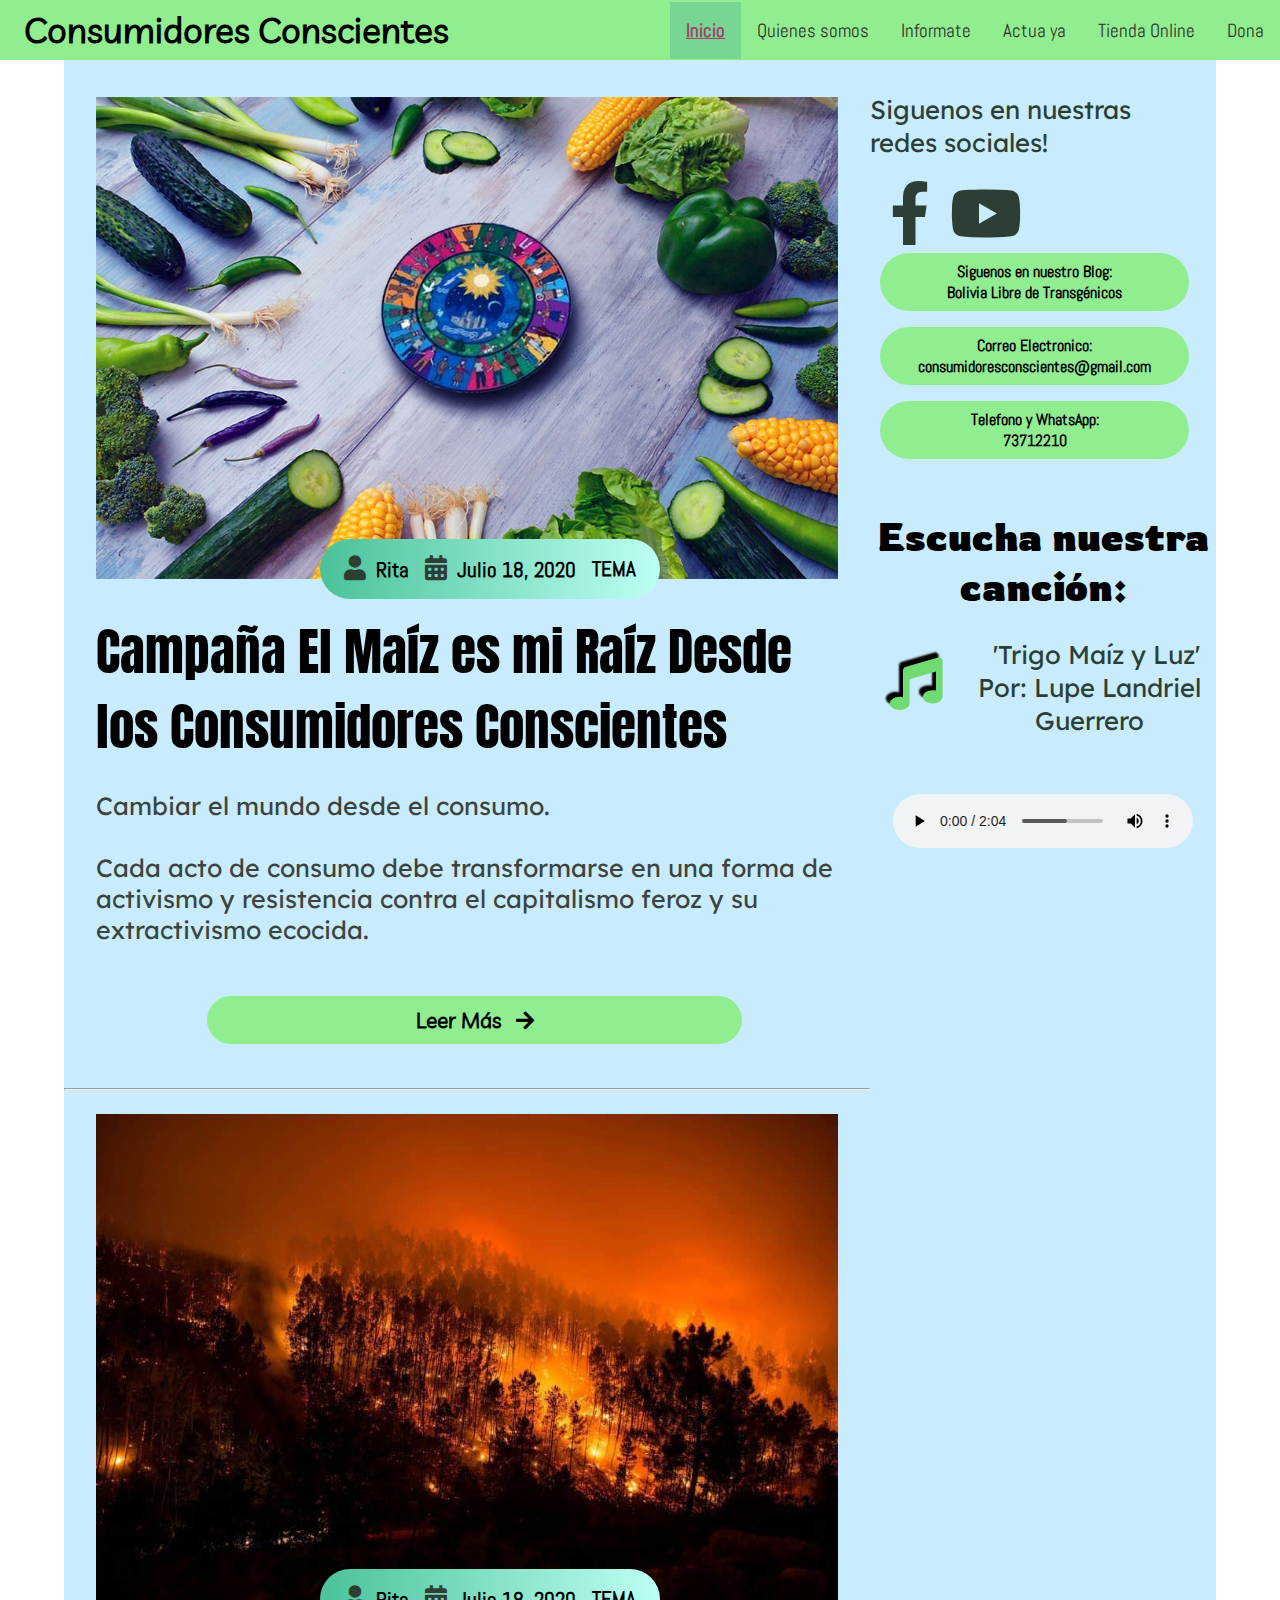
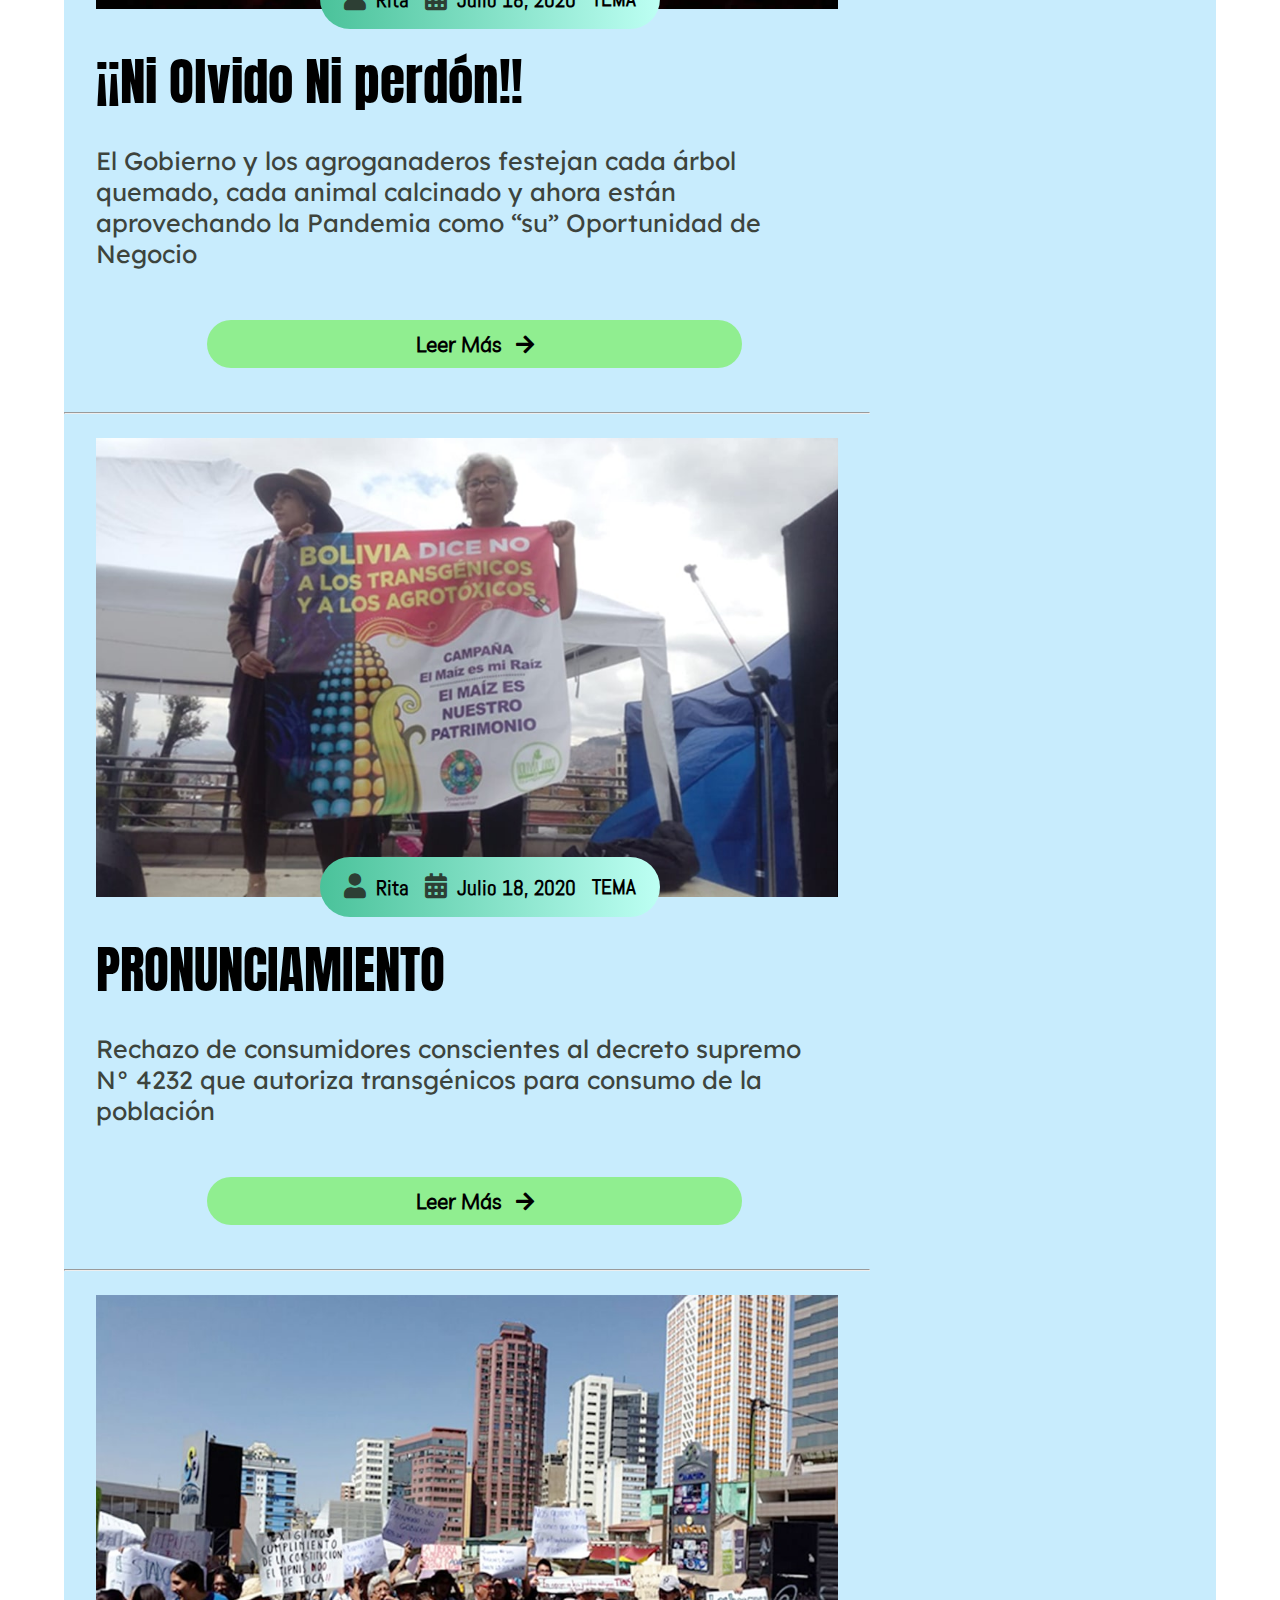
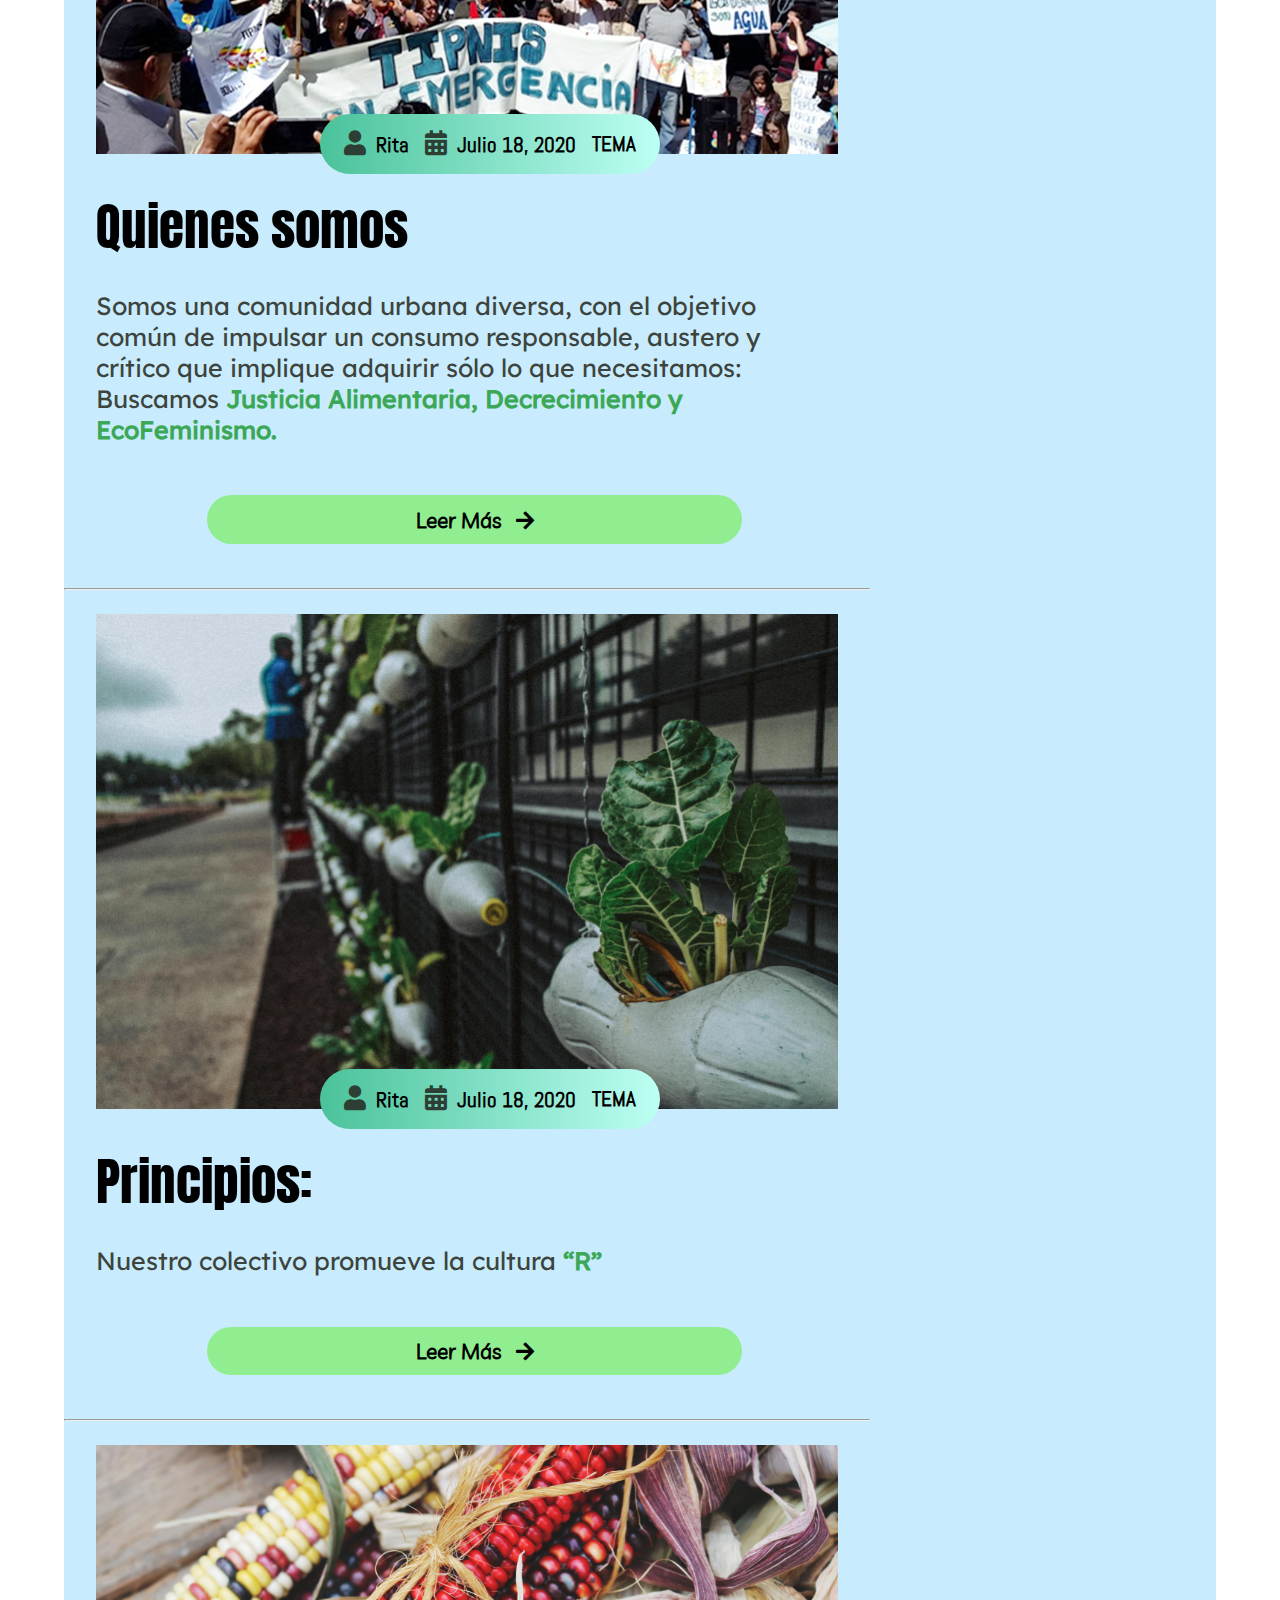
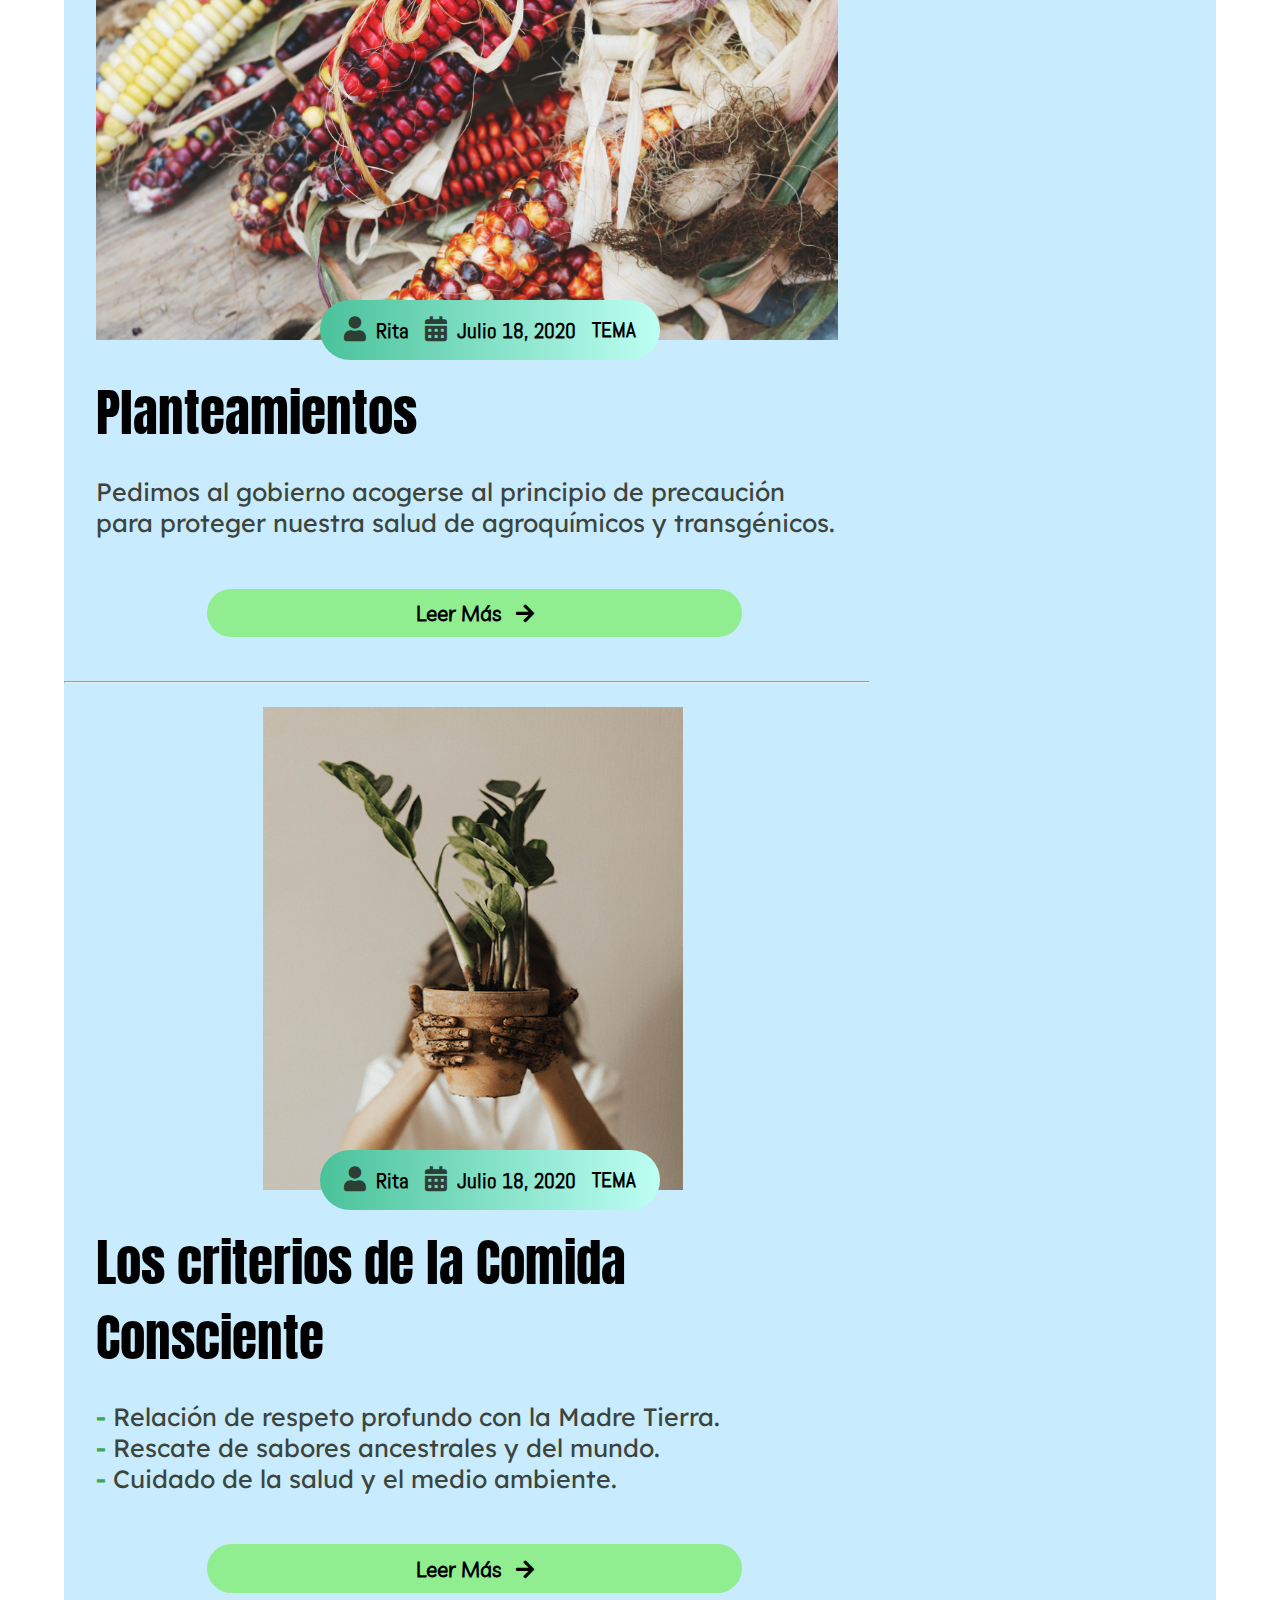
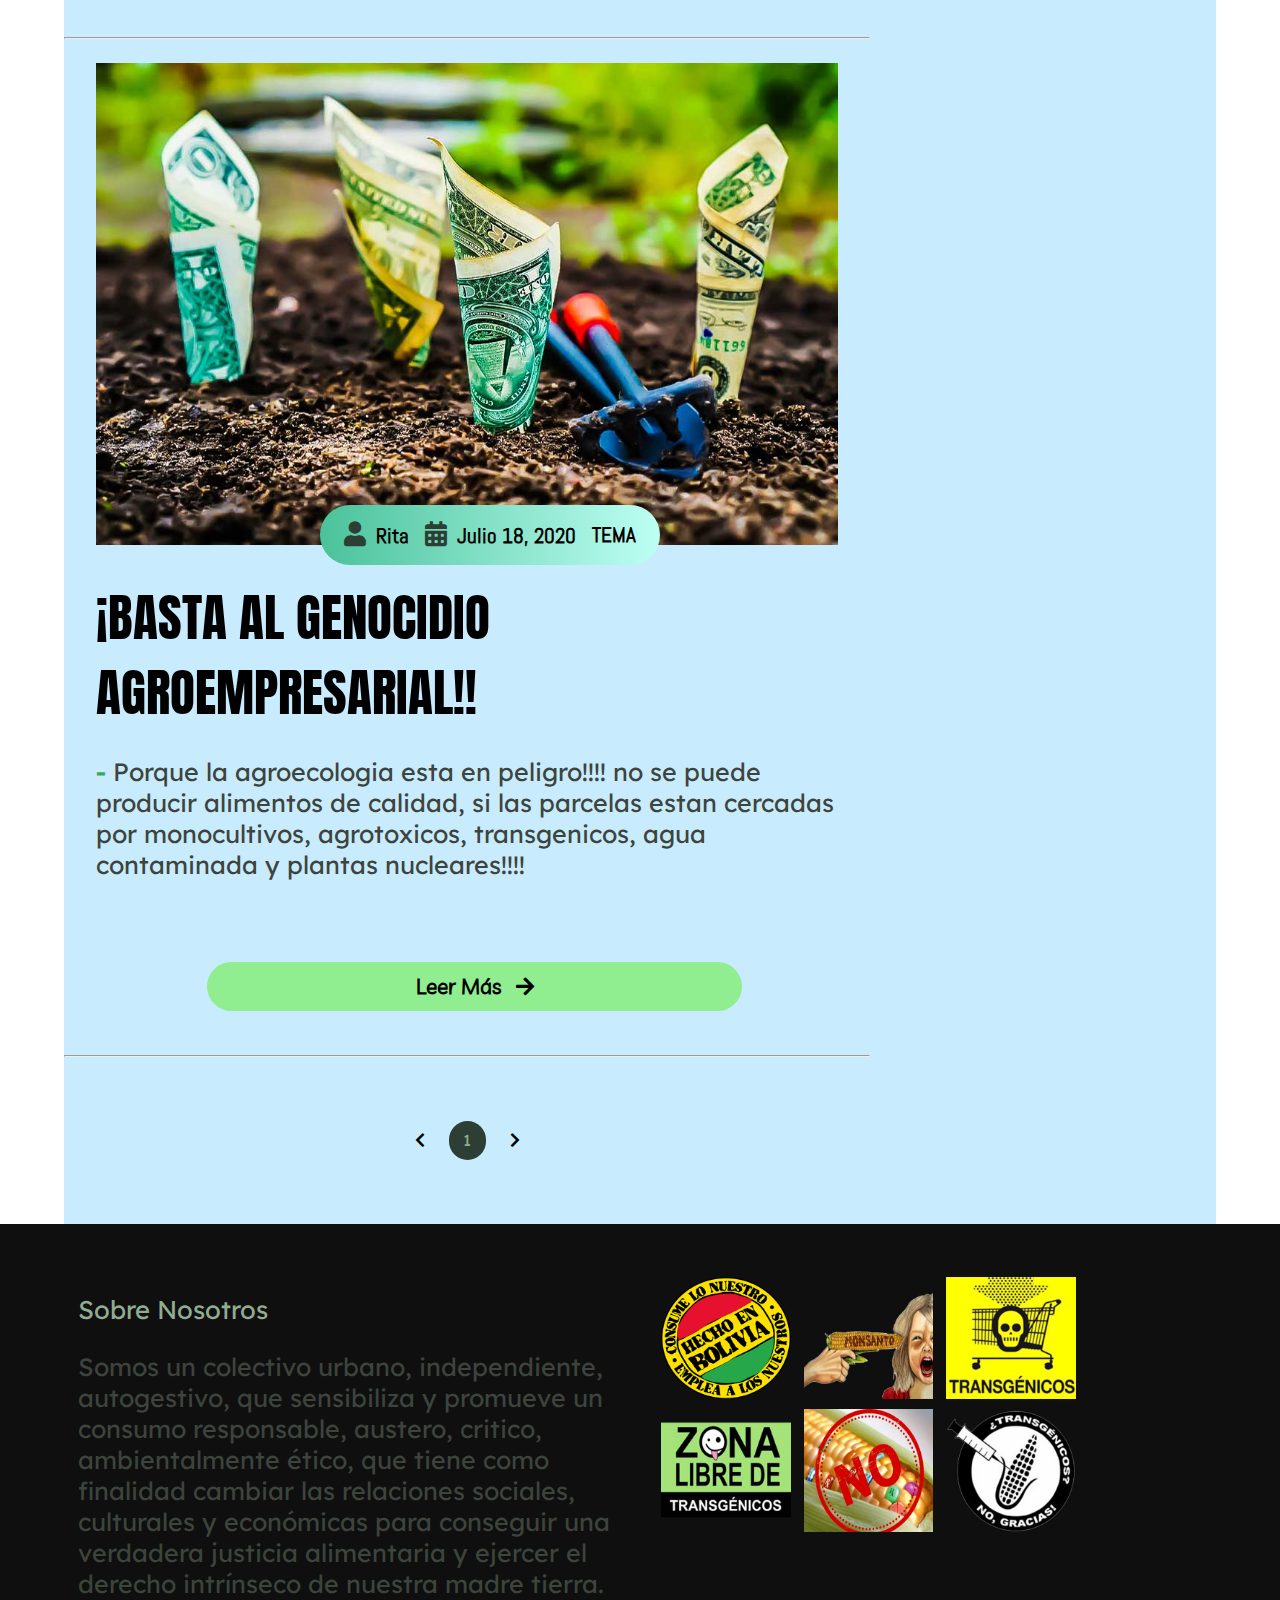
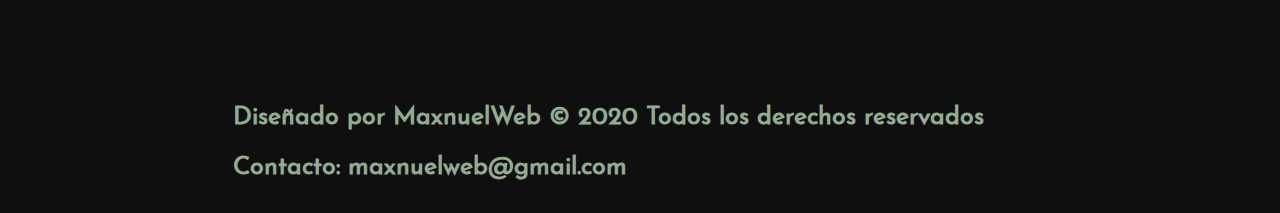
<file: index.html>
<!DOCTYPE html>
<html lang="es">

<head>
    <meta charset="UTF-8">
    <meta name="viewport" content="width=device-width, initial-scale=1.0 user-scalable=no">
    <meta http-equiv="X-UA-Compatible" content="ie=edge">
    <title>Consumidores Conscientes</title>
    <link rel="shortcut icon" href="assets/logo.png" type="image/x-icon">
    <link rel="stylesheet" href="./css/all.css">
    <link href="https://fonts.googleapis.com/css2?family=Rowdies:wght@300;400;700&display=swap" rel="stylesheet">
    <link rel="stylesheet" href="./css/Style.css">
    <script src="script/script.js" defer></script>


    <!--    CORRECCIONES 
        
        XX) Titulo: CONSUMIDORES ...
        XX) COLOR LOGO #115C3E 
        XX) Pedir links Social Andrea
        XX) Quienes Somos (4) Bloques de texto
        XX) Catedra EN CONSTRUCCION ERROR 404
        XX) INFORMATE: Campaña Maiz & Boicot Amazonia (pedir a mamá)
        XX) Actua ya: Poner Eventos, FORO MAIZ, Movida Amazonia (Pedir mamá)
        XX) Tienda Online EN CONSTRUCCION ERROR 404
        xx) Dona: pedir cuenta bacaria Andrea
        XX) Poner logo icono

        xx) Terminar 3 Articulos
        xx) subir a GitHub
        xx) Preparar charla para las 18:30   

        xx) Añadir link INSTAGRAM y posible cambio de logo y header
        xx) Cambiar colores & arreglar formato de imagenes
        xx) Añadir articulos a index y vincularlos a su respectiva seccion en "Quienes somos"
        xx) Imagenes en nuevo apartado  | INFORMATE  | Galeria 
        xx) pagina 100% RESPONSIVE
        xx) Añadir reproductor de musica al index
        xx) Re-hacer el menu NAV 100% RESPONSIVE  
        xx) mejorar UX en nav con hover activos segun el documento actual
        xx) Añadir Contacto personal al footer
        xx) Optimizar y Comprimir Archivos Media
        11) G I T   H U B  & Responsive audio
     -->
</head>
<body>

    <!-- ---------------------------- NAV 2 ---------------------------------------------- -->
    <nav class="navbar">
        <div class="brand-title">&nbsp; Consumidores Conscientes</div>
        <a href="#" class="toggle-btn">
            <span class="bar"></span>
            <span class="bar"></span>
            <span class="bar"></span>
        </a>
        <div class="navbar-links">
            <ul>
                <li><a href="index.html" class="active">Inicio</a></li>
                <li><a href="htmlFiles/1.html">Quienes somos</a></li>
               <!-- <li><a href="htmlFiles/2.html">Catedra Consciente</a></li> -->
                <li><a href="htmlFiles/3.html">Informate</a></li>
                <li><a href="htmlFiles/4.html">Actua ya</a></li>
                <li><a href="htmlFiles/5.html">Tienda Online</a></li>
                <li><a href="htmlFiles/6.html">Dona</a></li>
            </ul>
        </div>
    </nav>

    <!-- ----------------------------  Main ---------------------------------------------- -->
    <main>
        <section class="container">
            <div class="site-content">
                <div class="posts">
                    <div class="margin"></div>
                    <div class="post-content" data-aos="zoom-in" data-aos-delay="200">
                        <div class="post-image">
                            <div>
                                <a href="htmlFiles/Articulos/campaña-maiz.html"> <img src="assets/img-index/1.jpg"
                                        class="img" alt="blog1"></a>
                            </div>
                            <div class="post-info flex-row">
                                <span><i class="fas fa-user text-gray"></i>&nbsp;&nbsp;Rita</span>
                                <span><i class="fas fa-calendar-alt text-gray"></i>&nbsp;&nbsp;Julio 18, 2020</span>
                                <span>TEMA</span>
                            </div>
                        </div>
                        <div class="post-title">
                            <a href="htmlFiles/Articulos/campaña-maiz.html">Campaña
                                El Maíz es mi Raíz
                                Desde los Consumidores Conscientes
                            </a>
                            <p>
                                Cambiar el mundo desde el consumo. <br> <br>

                                Cada acto de consumo debe transformarse en una forma de activismo y resistencia contra
                                el capitalismo feroz y su extractivismo ecocida.

                            </p>
                            <a href="htmlFiles/Articulos/campaña-maiz.html"><button class="btn post-btn">Leer Más &nbsp;
                                    <i class="fas fa-arrow-right"></i></button></a>
                        </div>
                    </div>
                    <hr>
                    <div class="post-content" data-aos="zoom-in" data-aos-delay="200">
                        <div class="post-image">
                            <div>
                                <a href="htmlFiles/Articulos/ni-olvido-ni-perdon.html"> <img
                                        src="assets/img-index/2.jpg" class="img" alt="blog1"></a>
                            </div>
                            <div class="post-info flex-row">
                                <span><i class="fas fa-user text-gray"></i>&nbsp;&nbsp;Rita</span>
                                <span><i class="fas fa-calendar-alt text-gray"></i>&nbsp;&nbsp;Julio 18, 2020</span>
                                <span>TEMA</span>
                            </div>
                        </div>
                        <div class="post-title">
                            <a href="htmlFiles/Articulos/ni-olvido-ni-perdon.html">¡¡Ni Olvido Ni perdón!!</a>
                            <p>
                                El Gobierno y los agroganaderos festejan cada árbol quemado, cada animal calcinado y
                                ahora están aprovechando la Pandemia como “su” Oportunidad de Negocio
                            </p>
                            <a href="htmlFiles/Articulos/ni-olvido-ni-perdon.html"><button class="btn post-btn">Leer Más
                                    &nbsp; <i class="fas fa-arrow-right"></i></button></a>
                        </div>
                    </div>
                    <hr>
                    <div class="post-content" data-aos="zoom-in" data-aos-delay="200">
                        <div class="post-image">
                            <div>
                                <a href="htmlFiles/Articulos/pronunciacion.html"> <img src="assets/img-index/4.jpg"
                                        class="img" alt="blog1"></a>
                            </div>
                            <div class="post-info flex-row">
                                <span><i class="fas fa-user text-gray"></i>&nbsp;&nbsp;Rita</span>
                                <span><i class="fas fa-calendar-alt text-gray"></i>&nbsp;&nbsp;Julio 18, 2020</span>
                                <span>TEMA</span>
                            </div>
                        </div>
                        <div class="post-title">
                            <a href="htmlFiles/Articulos/pronunciacion.html">PRONUNCIAMIENTO</a>
                            <p>
                                Rechazo de consumidores conscientes al decreto supremo N° 4232 que autoriza transgénicos
                                para consumo de la población
                            </p>
                            <a href="htmlFiles/Articulos/pronunciacion.html"><button class="btn post-btn">Leer Más
                                    &nbsp; <i class="fas fa-arrow-right"></i></button></a>
                        </div>
                    </div>
                    <hr>

                    <div class="post-content" id="quien" data-aos="zoom-in" data-aos-delay="200">
                        <div class="post-image">
                            <div>
                                <a href="htmlFiles/1.html"> <img src="assets/img-index/3.jpg" class="img"
                                        alt="blog1"></a>
                            </div>
                            <div class="post-info flex-row">
                                <span><i class="fas fa-user text-gray"></i>&nbsp;&nbsp;Rita</span>
                                <span><i class="fas fa-calendar-alt text-gray"></i>&nbsp;&nbsp;Julio 18, 2020</span>
                                <span>TEMA</span>
                            </div>
                        </div>
                        <div class="post-title">
                            <a href="htmlFiles/Articulos/pronunciacion.html">Quienes somos</a>
                            <p>
                                Somos una comunidad urbana diversa, con el objetivo común de impulsar un consumo
                                responsable,
                                austero y crítico que implique adquirir sólo lo que necesitamos: Buscamos
                                <strong>Justicia
                                    Alimentaria,
                                    Decrecimiento y EcoFeminismo.</strong>  
                            </p>
                            <a href="htmlFiles/Articulos/pronunciacion.html"><button class="btn post-btn">Leer Más
                                    &nbsp; <i class="fas fa-arrow-right"></i></button></a>
                        </div>
                    </div>
                    <hr>

                    <div class="post-content" id="principios" data-aos="zoom-in" data-aos-delay="200">
                        <div class="post-image">
                            <div>
                                <a href="htmlFiles/1.html#principios"> <img src="assets/articles/4.jpg" class="img"
                                        alt="blog1"></a>
                            </div>
                            <div class="post-info flex-row">
                                <span><i class="fas fa-user text-gray"></i>&nbsp;&nbsp;Rita</span>
                                <span><i class="fas fa-calendar-alt text-gray"></i>&nbsp;&nbsp;Julio 18, 2020</span>
                                <span>TEMA</span>
                            </div>
                        </div>
                        <div class="post-title">
                            <a href="htmlFiles/1.html#principios">Principios:</a>
                            <p>
                                Nuestro colectivo promueve la cultura <strong>“R”</strong>
                            </p>
                            <a href="htmlFiles/1.html#principios"><button class="btn post-btn">Leer Más
                                    &nbsp; <i class="fas fa-arrow-right"></i></button></a>
                        </div>
                    </div>
                    <hr>

                    <div class="post-content" id="planteamientos" data-aos="zoom-in" data-aos-delay="200">
                        <div class="post-image">
                            <div>
                                <a href="htmlFiles/1.html#planteamientos"> <img src="assets/articles/3.jpg" class="img"
                                        alt="blog1"></a>
                            </div>
                            <div class="post-info flex-row">
                                <span><i class="fas fa-user text-gray"></i>&nbsp;&nbsp;Rita</span>
                                <span><i class="fas fa-calendar-alt text-gray"></i>&nbsp;&nbsp;Julio 18, 2020</span>
                                <span>TEMA</span>
                            </div>
                        </div>
                        <div class="post-title">
                            <a href="htmlFiles/1.html#planteamientos">Planteamientos</a>
                            <p>
                                Pedimos al gobierno acogerse al principio de precaución para proteger nuestra salud de
                                agroquímicos y transgénicos.
                            </p>
                            <a href="htmlFiles/1.html#planteamientos"><button class="btn post-btn">Leer Más
                                    &nbsp; <i class="fas fa-arrow-right"></i></button></a>
                        </div>
                    </div>
                    <hr>

                    <div class="post-content" id="criterios" data-aos="zoom-in" data-aos-delay="200">
                        <div class="post-image">
                            <div>
                                <a href="htmlFiles/1.html#criterios"> <img src="assets/articles/2.png" class="img"
                                        alt="blog1"></a>
                            </div>
                            <div class="post-info flex-row">
                                <span><i class="fas fa-user text-gray"></i>&nbsp;&nbsp;Rita</span>
                                <span><i class="fas fa-calendar-alt text-gray"></i>&nbsp;&nbsp;Julio 18, 2020</span>
                                <span>TEMA</span>
                            </div>
                        </div>
                        <div class="post-title">
                            <a href="htmlFiles/1.html#criterios">Los criterios de la Comida Consciente</a>
                            <p>
                                <strong> - </strong>Relación de respeto profundo con la Madre Tierra. <br>
                                <strong> - </strong>Rescate de sabores ancestrales y del mundo.<br>
                                <strong> - </strong>Cuidado de la salud y el medio ambiente.<br>
                            </p>
                            <a href="htmlFiles/1.html#criterios"><button class="btn post-btn">Leer Más
                                    &nbsp; <i class="fas fa-arrow-right"></i></button></a>
                        </div>
                    </div>
                    <hr>

                    <div class="post-content" id="genocidio" data-aos="zoom-in" data-aos-delay="200">
                        <div class="post-image">
                            <div>
                                <a href="htmlFiles/1.html#genocidio"> <img src="assets/articles/2.jpg" class="img"
                                        alt="blog1"></a>
                            </div>
                            <div class="post-info flex-row">
                                <span><i class="fas fa-user text-gray"></i>&nbsp;&nbsp;Rita</span>
                                <span><i class="fas fa-calendar-alt text-gray"></i>&nbsp;&nbsp;Julio 18, 2020</span>
                                <span>TEMA</span>
                            </div>
                        </div>
                        <div class="post-title">
                            <a href="htmlFiles/1.html#genocidio">¡BASTA AL GENOCIDIO AGROEMPRESARIAL!!</a>
                            <p>
                                <strong> - </strong>Porque la agroecologia esta en peligro!!!! no se puede producir
                                alimentos de calidad, si
                                las parcelas estan
                                cercadas por monocultivos, agrotoxicos, transgenicos, agua contaminada y plantas
                                nucleares!!!!<br>
                                <br>
                            </p>
                            <a href="htmlFiles/1.html#genocidio"><button class="btn post-btn">Leer Más
                                    &nbsp; <i class="fas fa-arrow-right"></i></button></a>
                        </div>
                    </div>
                    <hr>

                    <div class="pagination flex-row">
                        <a href="#"><i class="fas fa-chevron-left"></i></a>
                        <a href="#" class="pages">1</a>
                        <a href="#"><i class="fas fa-chevron-right"></i></a>
                    </div>
                </div>
                <aside class="sidebar">
                    
                    <div class="popular-tags">
                        <div class="margin2"></div>
                        <h2>Siguenos en nuestras <br> redes sociales!</h2>
                        <div class="tags flex-row">
                            <a href="https://www.facebook.com/YNQTransgenicosenBolivia" target="_blank"><i
                                    class="fab fa-facebook-f"></i></a>
                            <a href="https://www.youtube.com/channel/UC8Fc2P2S5VfCsPtZmOm-ZiQ/featured"
                                target="_blank"><i class="fab fa-youtube"></i></a>
                          <!--  <a href="https://www.facebook.com/bolivialibredetransgenicos/" target="_blank"><i
                                    class="fab fa-instagram"></i></a> -->

                            <br><br>
                            <br>
                            <span class="tag" data-aos="flip-up" data-aos-delay="400" style="cursor: pointer;"><a href="https://bolivialibredetransgenicos.blogspot.com" target="_blank">Siguenos en nuestro Blog: <br>
                                Bolivia Libre de Transgénicos</a></span>
                            <span class="tag" data-aos="flip-up" data-aos-delay="400">Correo Electronico:
                                consumidoresconscientes@gmail.com</span>
                            <span class="tag" data-aos="flip-up" data-aos-delay="400">Telefono y WhatsApp: <br>
                                73712210</span>
                            
                        </div>
                    </div>
                    <BR>
                    <div class="reproductor-audio">
                        <h1>Escucha nuestra canción:  </h1>
                        <h2><i class="fas fa-music"></i>&nbsp; 'Trigo Maíz y Luz' <br>Por: Lupe Landriel Guerrero</h2>
                        <br> <br>
                        <audio src="assets/music/Trigo Maíz y Luz.mp3" controls></audio>
                    </div>
                </aside>
            </div>
        </section>
    </main>

    <!-- -------------x------------- Footer --------------------x------------------- -->

    <footer class="footer">
        <div class="container">

            <div class="about-us" data-aos="fade-right" data-aos-delay="200">
                <h2>Sobre Nosotros</h2>

                <p>Somos un colectivo urbano, independiente, autogestivo, que sensibiliza y promueve un consumo
                    responsable, austero, critico, ambientalmente ético, que tiene como finalidad cambiar las relaciones
                    sociales, culturales y económicas para conseguir una verdadera justicia alimentaria y ejercer el
                    derecho intrínseco de nuestra madre tierra.</p>

            </div>
            <div class="instagram" data-aos="fade-left" data-aos-delay="200">

                <div class="flex-row">
                    <img src="./assets/instagram/thumb-card3.png" alt="insta1">
                    <img src="./assets/instagram/thumb-card4.png" alt="insta2">
                    <img src="./assets/instagram/thumb-card5.png" alt="insta3">
                </div>
                <div class="flex-row">
                    <img src="./assets/instagram/thumb-card6.png" alt="insta4">
                    <img src="./assets/instagram/thumb-card7.png" alt="insta5">
                    <img src="./assets/instagram/thumb-card8.png" alt="insta6">
                </div>
            </div>

        </div>
        <div class="rights flex-row">

            <h4 class="text-gray">
                Diseñado por MaxnuelWeb &copy; 2020 Todos los derechos reservados <br> <br>
                Contacto: maxnuelweb@gmail.com
            </h4>
        </div>
    </footer>
</body>

</html>
</file>
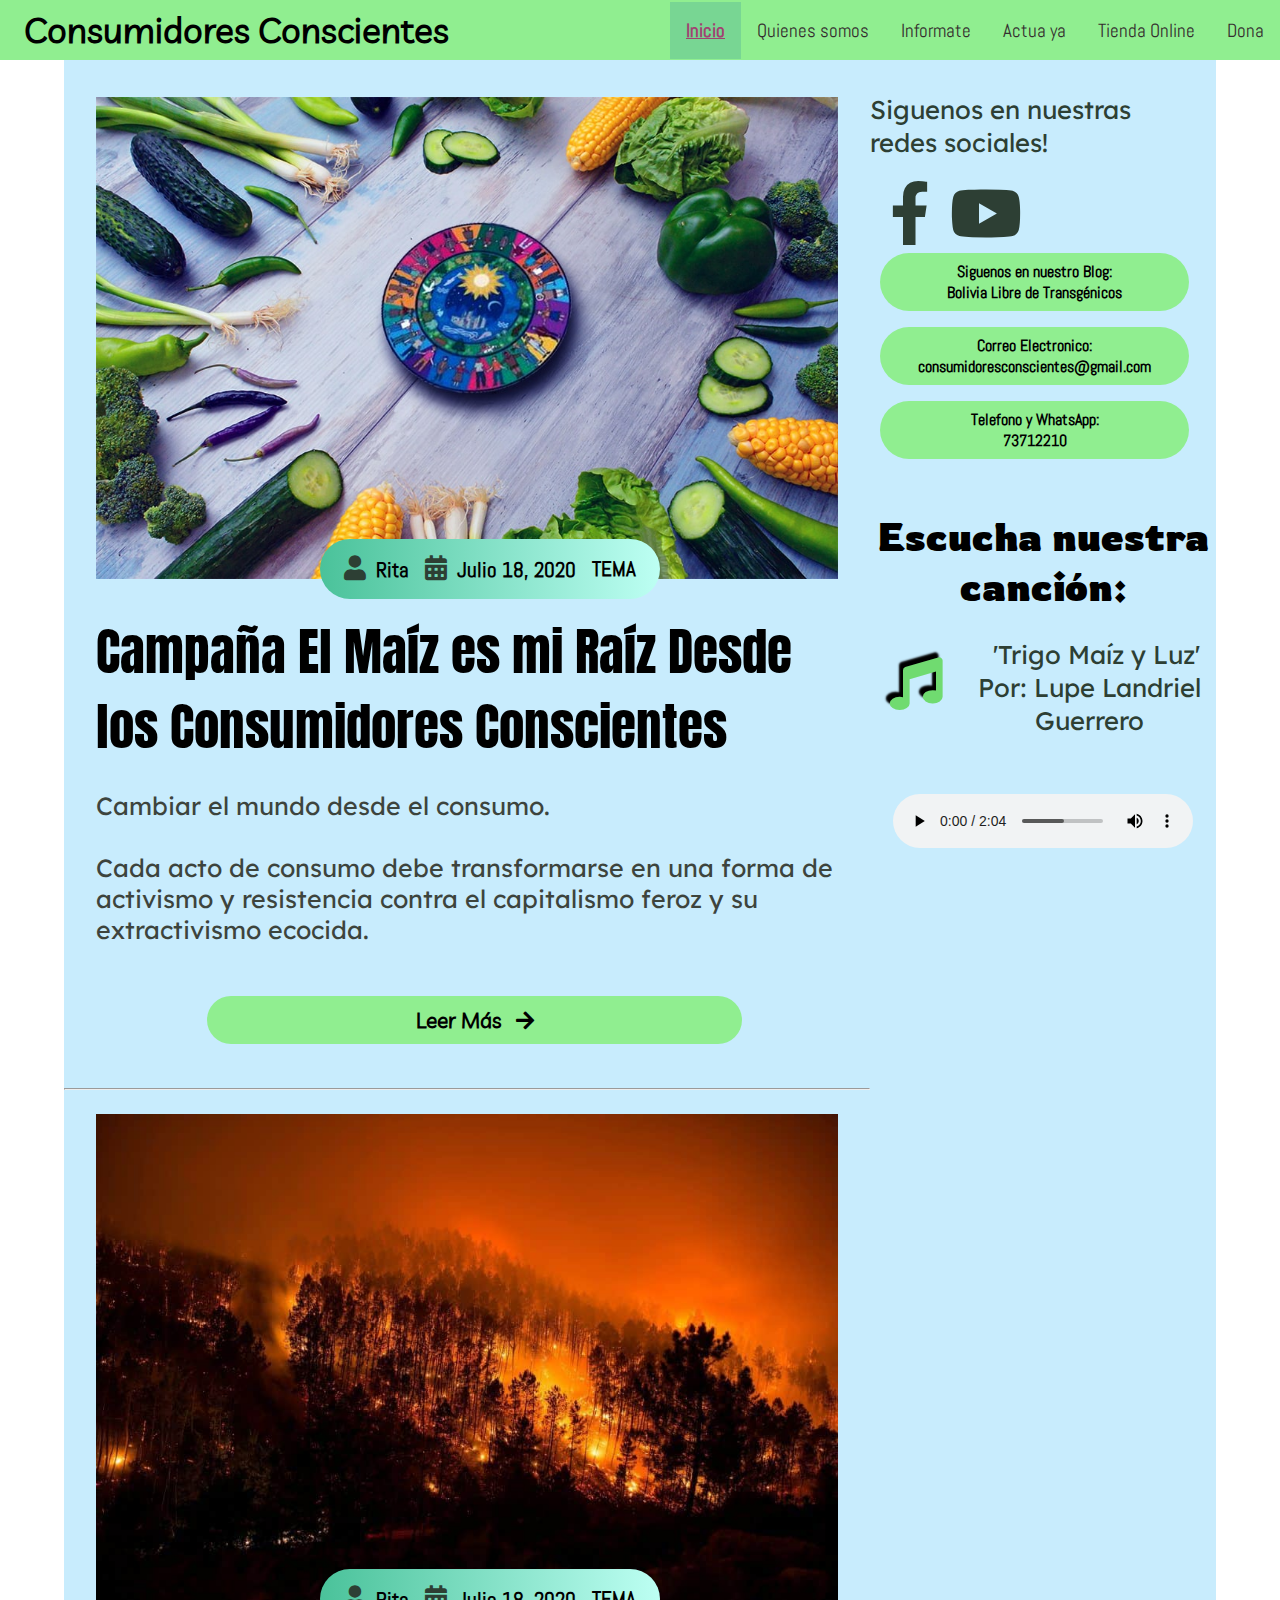
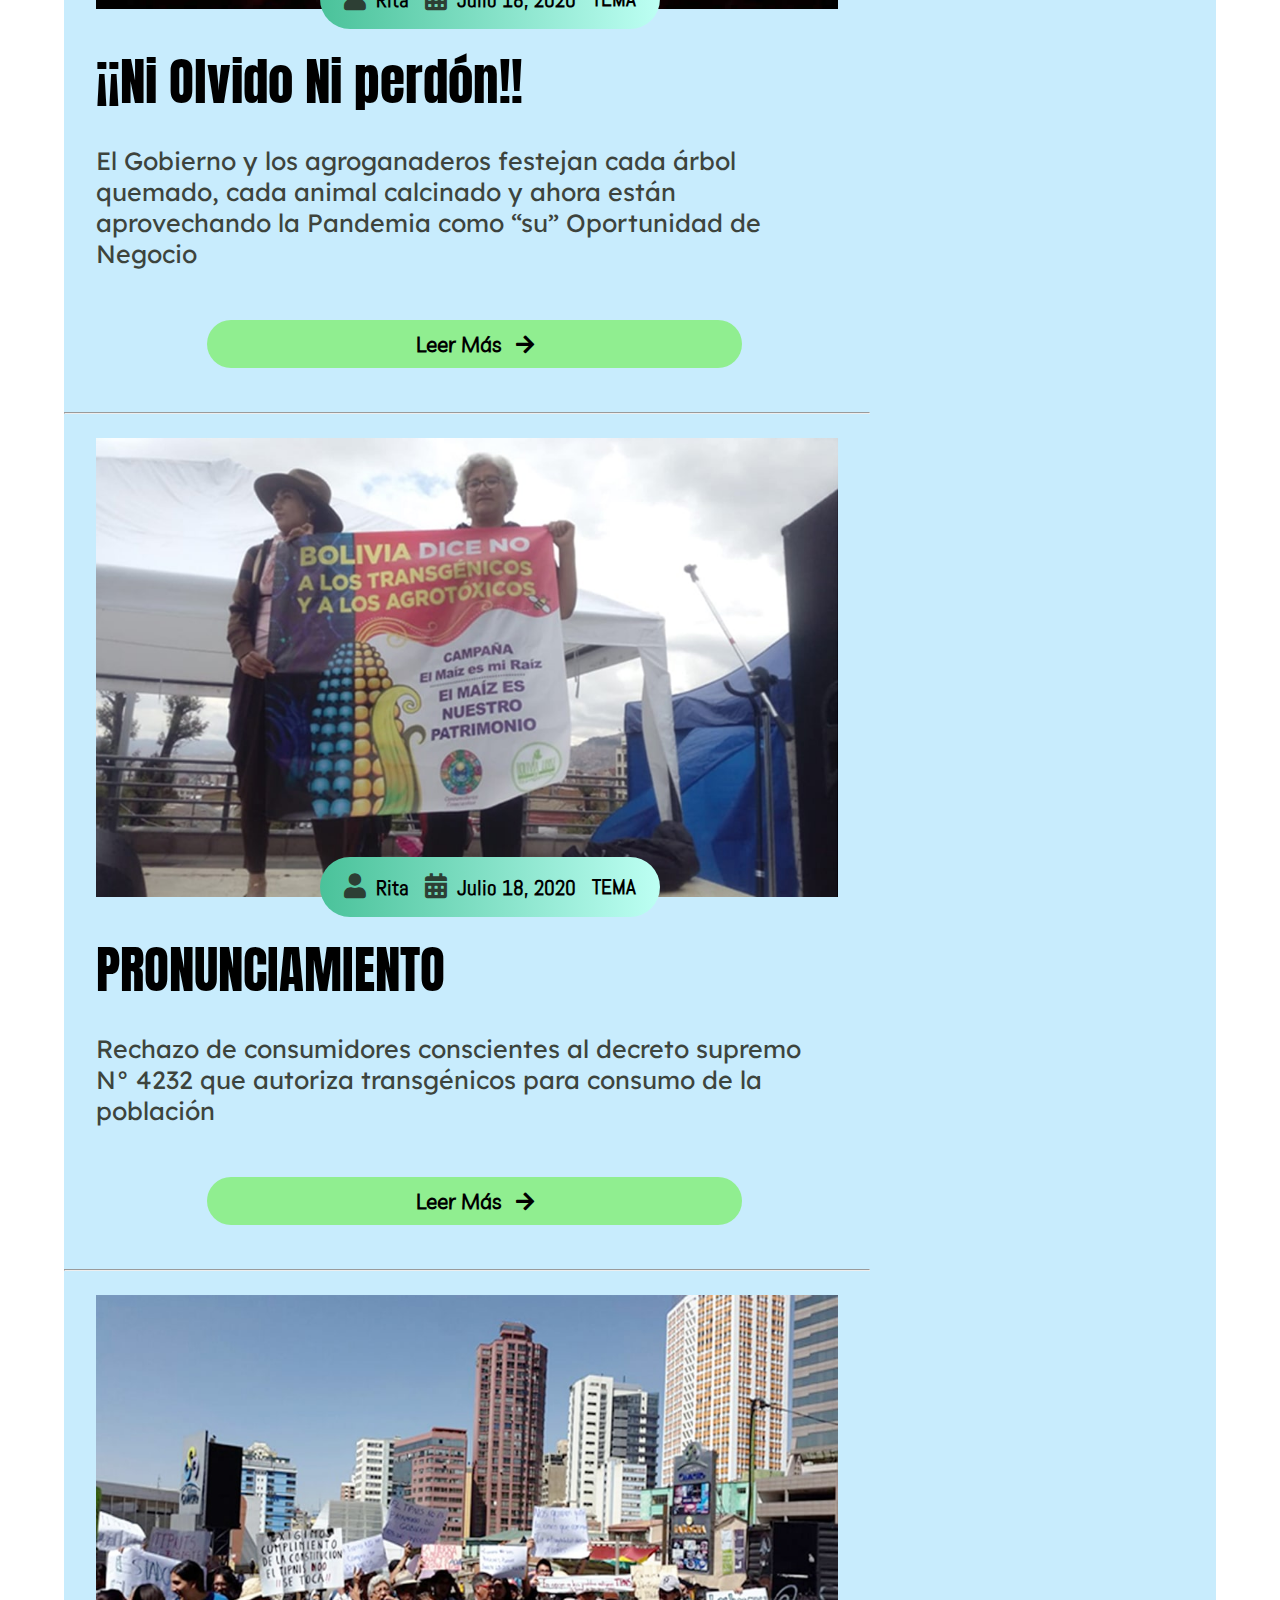
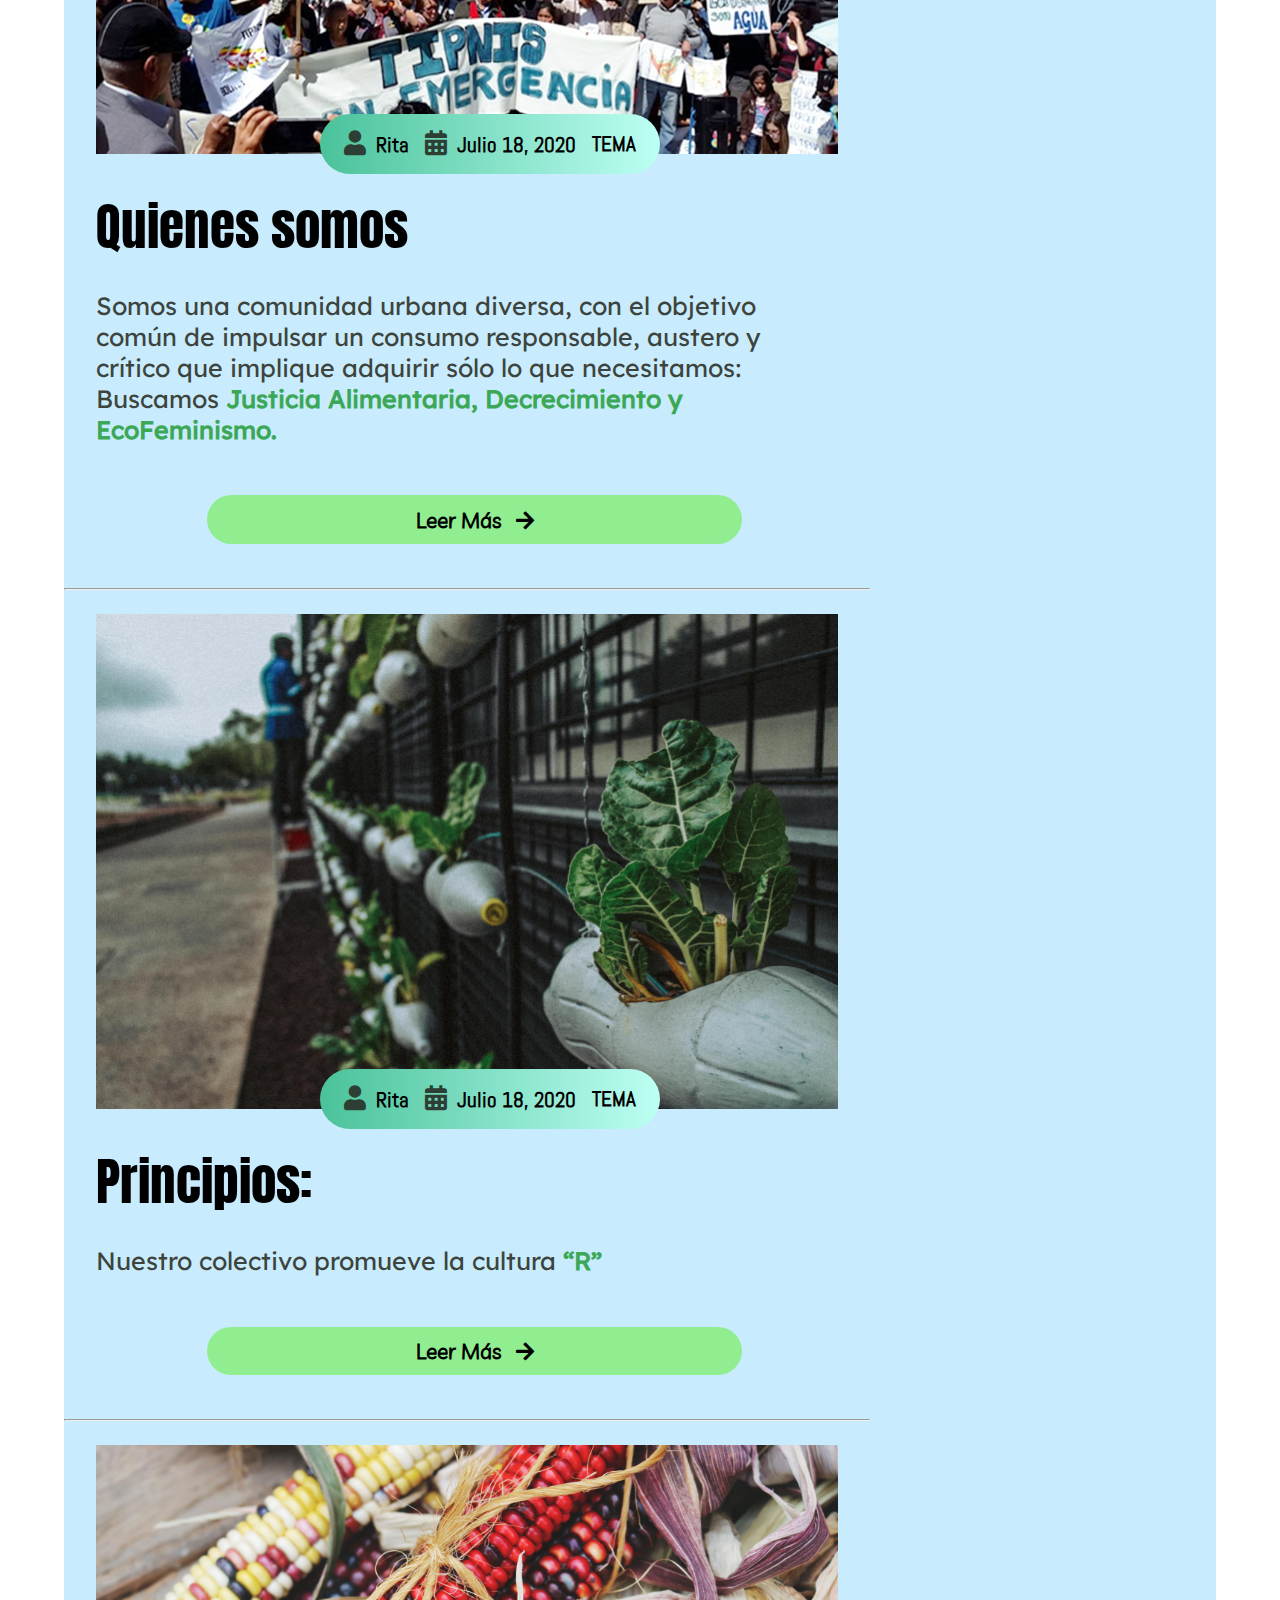
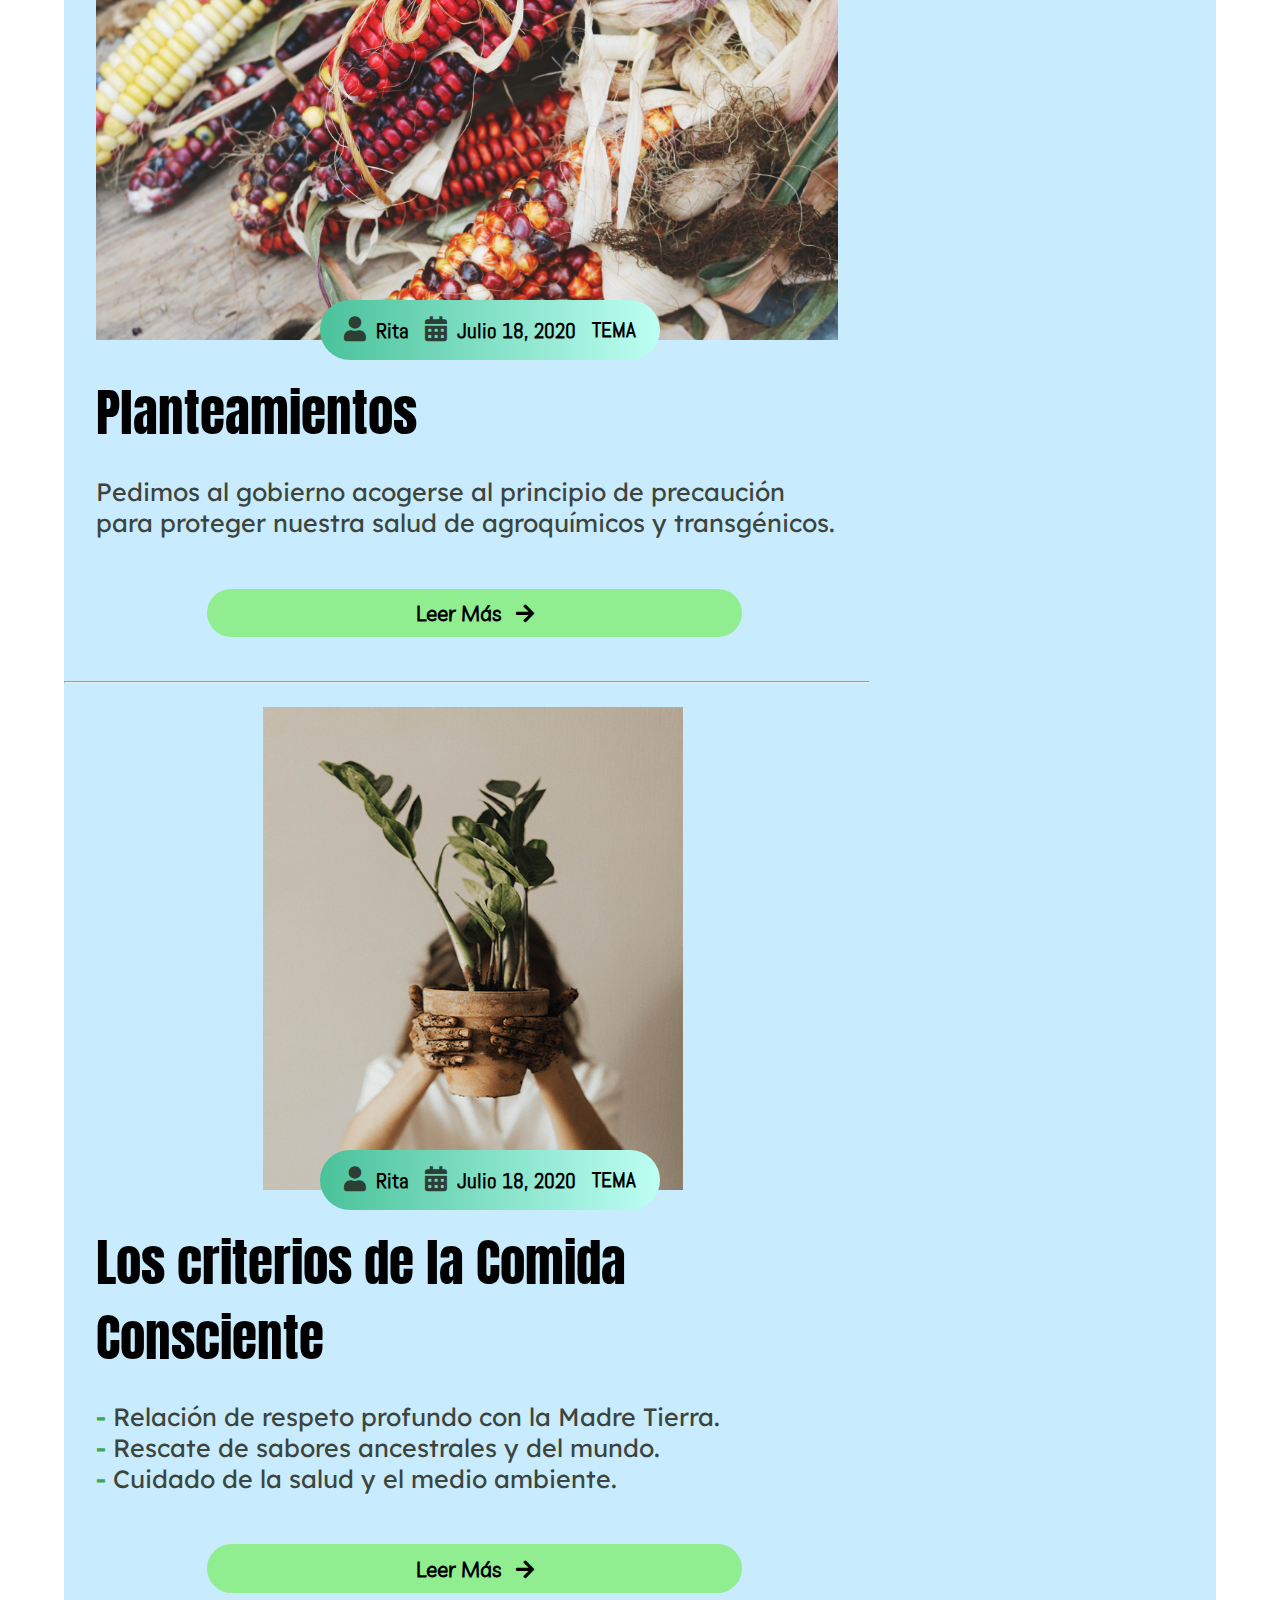
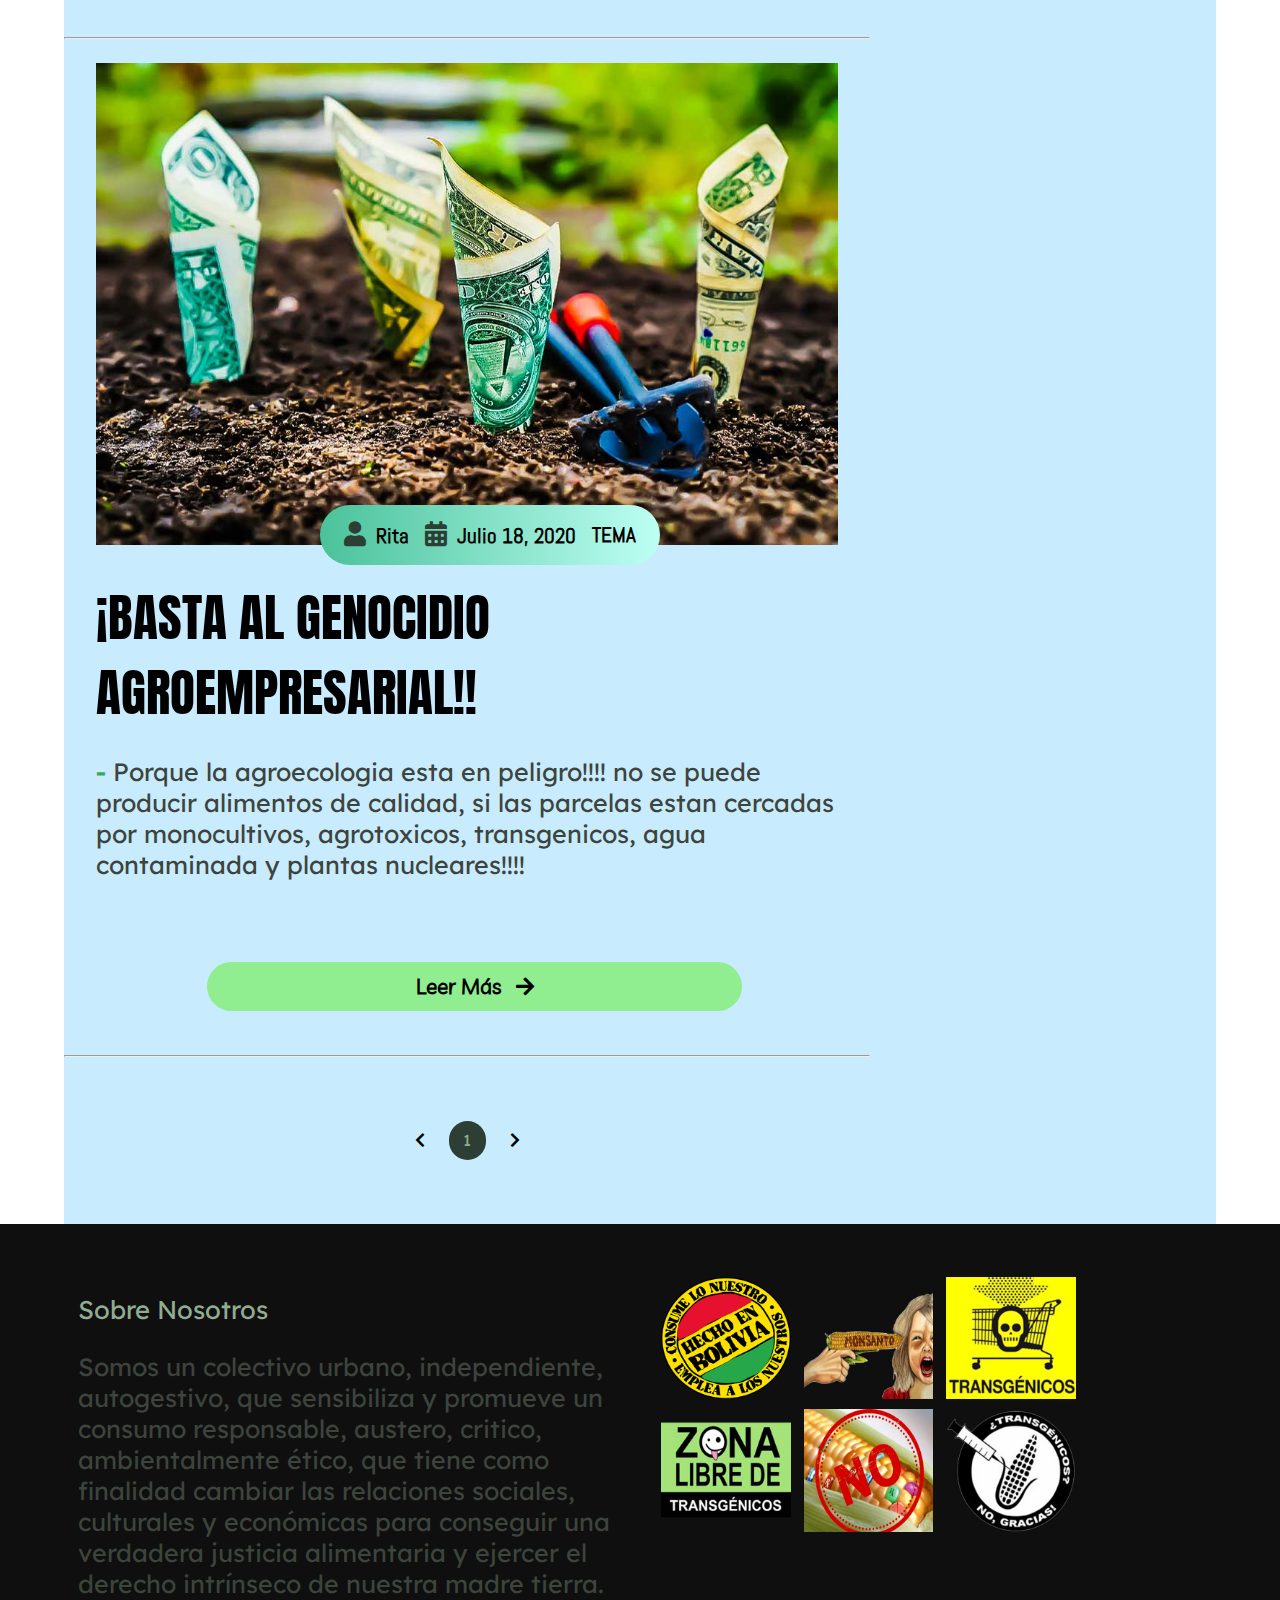
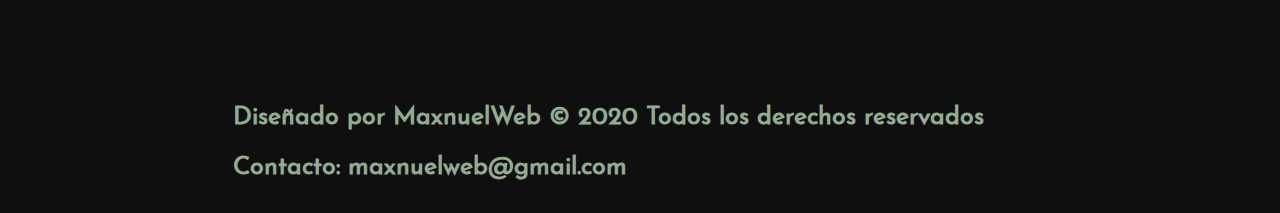
<file: Index.html>
<!DOCTYPE html>
<html lang="es">

<head>
    <meta charset="UTF-8">
    <meta name="viewport" content="width=device-width, initial-scale=1.0 user-scalable=no">
    <meta http-equiv="X-UA-Compatible" content="ie=edge">
    <title>Consumidores Conscientes</title>
    <link rel="shortcut icon" href="assets/logo.png" type="image/x-icon">
    <link rel="stylesheet" href="./css/all.css">
    <link href="https://fonts.googleapis.com/css2?family=Rowdies:wght@300;400;700&display=swap" rel="stylesheet">
    <link rel="stylesheet" href="./css/Style.css">
    <script src="script/script.js" defer></script>


    <!--    CORRECCIONES 
        
        XX) Titulo: CONSUMIDORES ...
        XX) COLOR LOGO #115C3E 
        XX) Pedir links Social Andrea
        XX) Quienes Somos (4) Bloques de texto
        XX) Catedra EN CONSTRUCCION ERROR 404
        XX) INFORMATE: Campaña Maiz & Boicot Amazonia (pedir a mamá)
        XX) Actua ya: Poner Eventos, FORO MAIZ, Movida Amazonia (Pedir mamá)
        XX) Tienda Online EN CONSTRUCCION ERROR 404
        xx) Dona: pedir cuenta bacaria Andrea
        XX) Poner logo icono

        xx) Terminar 3 Articulos
        xx) subir a GitHub
        xx) Preparar charla para las 18:30   

        xx) Añadir link INSTAGRAM y posible cambio de logo y header
        xx) Cambiar colores & arreglar formato de imagenes
        xx) Añadir articulos a index y vincularlos a su respectiva seccion en "Quienes somos"
        xx) Imagenes en nuevo apartado  | INFORMATE  | Galeria 
        xx) pagina 100% RESPONSIVE
        xx) Añadir reproductor de musica al index
        xx) Re-hacer el menu NAV 100% RESPONSIVE  
        xx) mejorar UX en nav con hover activos segun el documento actual
        xx) Añadir Contacto personal al footer
        xx) Optimizar y Comprimir Archivos Media
        11) G I T   H U B  & Responsive audio
     -->
</head>
<body>

    <!-- ---------------------------- NAV 2 ---------------------------------------------- -->
    <nav class="navbar">
        <div class="brand-title">&nbsp; Consumidores Conscientes</div>
        <a href="#" class="toggle-btn">
            <span class="bar"></span>
            <span class="bar"></span>
            <span class="bar"></span>
        </a>
        <div class="navbar-links">
            <ul>
                <li><a href="Index.html" class="active">Inicio</a></li>
                <li><a href="htmlFiles/1.html">Quienes somos</a></li>
               <!-- <li><a href="htmlFiles/2.html">Catedra Consciente</a></li> -->
                <li><a href="htmlFiles/3.html">Informate</a></li>
                <li><a href="htmlFiles/4.html">Actua ya</a></li>
                <li><a href="htmlFiles/5.html">Tienda Online</a></li>
                <li><a href="htmlFiles/6.html">Dona</a></li>
            </ul>
        </div>
    </nav>

    <!-- ----------------------------  Main ---------------------------------------------- -->
    <main>
        <section class="container">
            <div class="site-content">
                <div class="posts">
                    <div class="margin"></div>
                    <div class="post-content" data-aos="zoom-in" data-aos-delay="200">
                        <div class="post-image">
                            <div>
                                <a href="htmlFiles/Articulos/campaña-maiz.html"> <img src="assets/img-index/1.jpg"
                                        class="img" alt="blog1"></a>
                            </div>
                            <div class="post-info flex-row">
                                <span><i class="fas fa-user text-gray"></i>&nbsp;&nbsp;Rita</span>
                                <span><i class="fas fa-calendar-alt text-gray"></i>&nbsp;&nbsp;Julio 18, 2020</span>
                                <span>TEMA</span>
                            </div>
                        </div>
                        <div class="post-title">
                            <a href="htmlFiles/Articulos/campaña-maiz.html">Campaña
                                El Maíz es mi Raíz
                                Desde los Consumidores Conscientes
                            </a>
                            <p>
                                Cambiar el mundo desde el consumo. <br> <br>

                                Cada acto de consumo debe transformarse en una forma de activismo y resistencia contra
                                el capitalismo feroz y su extractivismo ecocida.

                            </p>
                            <a href="htmlFiles/Articulos/campaña-maiz.html"><button class="btn post-btn">Leer Más &nbsp;
                                    <i class="fas fa-arrow-right"></i></button></a>
                        </div>
                    </div>
                    <hr>
                    <div class="post-content" data-aos="zoom-in" data-aos-delay="200">
                        <div class="post-image">
                            <div>
                                <a href="htmlFiles/Articulos/ni-olvido-ni-perdon.html"> <img
                                        src="assets/img-index/2.jpg" class="img" alt="blog1"></a>
                            </div>
                            <div class="post-info flex-row">
                                <span><i class="fas fa-user text-gray"></i>&nbsp;&nbsp;Rita</span>
                                <span><i class="fas fa-calendar-alt text-gray"></i>&nbsp;&nbsp;Julio 18, 2020</span>
                                <span>TEMA</span>
                            </div>
                        </div>
                        <div class="post-title">
                            <a href="htmlFiles/Articulos/ni-olvido-ni-perdon.html">¡¡Ni Olvido Ni perdón!!</a>
                            <p>
                                El Gobierno y los agroganaderos festejan cada árbol quemado, cada animal calcinado y
                                ahora están aprovechando la Pandemia como “su” Oportunidad de Negocio
                            </p>
                            <a href="htmlFiles/Articulos/ni-olvido-ni-perdon.html"><button class="btn post-btn">Leer Más
                                    &nbsp; <i class="fas fa-arrow-right"></i></button></a>
                        </div>
                    </div>
                    <hr>
                    <div class="post-content" data-aos="zoom-in" data-aos-delay="200">
                        <div class="post-image">
                            <div>
                                <a href="htmlFiles/Articulos/pronunciacion.html"> <img src="assets/img-index/4.jpg"
                                        class="img" alt="blog1"></a>
                            </div>
                            <div class="post-info flex-row">
                                <span><i class="fas fa-user text-gray"></i>&nbsp;&nbsp;Rita</span>
                                <span><i class="fas fa-calendar-alt text-gray"></i>&nbsp;&nbsp;Julio 18, 2020</span>
                                <span>TEMA</span>
                            </div>
                        </div>
                        <div class="post-title">
                            <a href="htmlFiles/Articulos/pronunciacion.html">PRONUNCIAMIENTO</a>
                            <p>
                                Rechazo de consumidores conscientes al decreto supremo N° 4232 que autoriza transgénicos
                                para consumo de la población
                            </p>
                            <a href="htmlFiles/Articulos/pronunciacion.html"><button class="btn post-btn">Leer Más
                                    &nbsp; <i class="fas fa-arrow-right"></i></button></a>
                        </div>
                    </div>
                    <hr>

                    <div class="post-content" id="quien" data-aos="zoom-in" data-aos-delay="200">
                        <div class="post-image">
                            <div>
                                <a href="htmlFiles/1.html"> <img src="assets/img-index/3.jpg" class="img"
                                        alt="blog1"></a>
                            </div>
                            <div class="post-info flex-row">
                                <span><i class="fas fa-user text-gray"></i>&nbsp;&nbsp;Rita</span>
                                <span><i class="fas fa-calendar-alt text-gray"></i>&nbsp;&nbsp;Julio 18, 2020</span>
                                <span>TEMA</span>
                            </div>
                        </div>
                        <div class="post-title">
                            <a href="htmlFiles/Articulos/pronunciacion.html">Quienes somos</a>
                            <p>
                                Somos una comunidad urbana diversa, con el objetivo común de impulsar un consumo
                                responsable,
                                austero y crítico que implique adquirir sólo lo que necesitamos: Buscamos
                                <strong>Justicia
                                    Alimentaria,
                                    Decrecimiento y EcoFeminismo.</strong>  
                            </p>
                            <a href="htmlFiles/Articulos/pronunciacion.html"><button class="btn post-btn">Leer Más
                                    &nbsp; <i class="fas fa-arrow-right"></i></button></a>
                        </div>
                    </div>
                    <hr>

                    <div class="post-content" id="principios" data-aos="zoom-in" data-aos-delay="200">
                        <div class="post-image">
                            <div>
                                <a href="htmlFiles/1.html#principios"> <img src="assets/articles/4.jpg" class="img"
                                        alt="blog1"></a>
                            </div>
                            <div class="post-info flex-row">
                                <span><i class="fas fa-user text-gray"></i>&nbsp;&nbsp;Rita</span>
                                <span><i class="fas fa-calendar-alt text-gray"></i>&nbsp;&nbsp;Julio 18, 2020</span>
                                <span>TEMA</span>
                            </div>
                        </div>
                        <div class="post-title">
                            <a href="htmlFiles/1.html#principios">Principios:</a>
                            <p>
                                Nuestro colectivo promueve la cultura <strong>“R”</strong>
                            </p>
                            <a href="htmlFiles/1.html#principios"><button class="btn post-btn">Leer Más
                                    &nbsp; <i class="fas fa-arrow-right"></i></button></a>
                        </div>
                    </div>
                    <hr>

                    <div class="post-content" id="planteamientos" data-aos="zoom-in" data-aos-delay="200">
                        <div class="post-image">
                            <div>
                                <a href="htmlFiles/1.html#planteamientos"> <img src="assets/articles/3.jpg" class="img"
                                        alt="blog1"></a>
                            </div>
                            <div class="post-info flex-row">
                                <span><i class="fas fa-user text-gray"></i>&nbsp;&nbsp;Rita</span>
                                <span><i class="fas fa-calendar-alt text-gray"></i>&nbsp;&nbsp;Julio 18, 2020</span>
                                <span>TEMA</span>
                            </div>
                        </div>
                        <div class="post-title">
                            <a href="htmlFiles/1.html#planteamientos">Planteamientos</a>
                            <p>
                                Pedimos al gobierno acogerse al principio de precaución para proteger nuestra salud de
                                agroquímicos y transgénicos.
                            </p>
                            <a href="htmlFiles/1.html#planteamientos"><button class="btn post-btn">Leer Más
                                    &nbsp; <i class="fas fa-arrow-right"></i></button></a>
                        </div>
                    </div>
                    <hr>

                    <div class="post-content" id="criterios" data-aos="zoom-in" data-aos-delay="200">
                        <div class="post-image">
                            <div>
                                <a href="htmlFiles/1.html#criterios"> <img src="assets/articles/2.png" class="img"
                                        alt="blog1"></a>
                            </div>
                            <div class="post-info flex-row">
                                <span><i class="fas fa-user text-gray"></i>&nbsp;&nbsp;Rita</span>
                                <span><i class="fas fa-calendar-alt text-gray"></i>&nbsp;&nbsp;Julio 18, 2020</span>
                                <span>TEMA</span>
                            </div>
                        </div>
                        <div class="post-title">
                            <a href="htmlFiles/1.html#criterios">Los criterios de la Comida Consciente</a>
                            <p>
                                <strong> - </strong>Relación de respeto profundo con la Madre Tierra. <br>
                                <strong> - </strong>Rescate de sabores ancestrales y del mundo.<br>
                                <strong> - </strong>Cuidado de la salud y el medio ambiente.<br>
                            </p>
                            <a href="htmlFiles/1.html#criterios"><button class="btn post-btn">Leer Más
                                    &nbsp; <i class="fas fa-arrow-right"></i></button></a>
                        </div>
                    </div>
                    <hr>

                    <div class="post-content" id="genocidio" data-aos="zoom-in" data-aos-delay="200">
                        <div class="post-image">
                            <div>
                                <a href="htmlFiles/1.html#genocidio"> <img src="assets/articles/2.jpg" class="img"
                                        alt="blog1"></a>
                            </div>
                            <div class="post-info flex-row">
                                <span><i class="fas fa-user text-gray"></i>&nbsp;&nbsp;Rita</span>
                                <span><i class="fas fa-calendar-alt text-gray"></i>&nbsp;&nbsp;Julio 18, 2020</span>
                                <span>TEMA</span>
                            </div>
                        </div>
                        <div class="post-title">
                            <a href="htmlFiles/1.html#genocidio">¡BASTA AL GENOCIDIO AGROEMPRESARIAL!!</a>
                            <p>
                                <strong> - </strong>Porque la agroecologia esta en peligro!!!! no se puede producir
                                alimentos de calidad, si
                                las parcelas estan
                                cercadas por monocultivos, agrotoxicos, transgenicos, agua contaminada y plantas
                                nucleares!!!!<br>
                                <br>
                            </p>
                            <a href="htmlFiles/1.html#genocidio"><button class="btn post-btn">Leer Más
                                    &nbsp; <i class="fas fa-arrow-right"></i></button></a>
                        </div>
                    </div>
                    <hr>

                    <div class="pagination flex-row">
                        <a href="#"><i class="fas fa-chevron-left"></i></a>
                        <a href="#" class="pages">1</a>
                        <a href="#"><i class="fas fa-chevron-right"></i></a>
                    </div>
                </div>
                <aside class="sidebar">
                    
                    <div class="popular-tags">
                        <div class="margin2"></div>
                        <h2>Siguenos en nuestras <br> redes sociales!</h2>
                        <div class="tags flex-row">
                            <a href="https://www.facebook.com/YNQTransgenicosenBolivia" target="_blank"><i
                                    class="fab fa-facebook-f"></i></a>
                            <a href="https://www.youtube.com/channel/UC8Fc2P2S5VfCsPtZmOm-ZiQ/featured"
                                target="_blank"><i class="fab fa-youtube"></i></a>
                          <!--  <a href="https://www.facebook.com/bolivialibredetransgenicos/" target="_blank"><i
                                    class="fab fa-instagram"></i></a> -->

                            <br><br>
                            <br>
                            <span class="tag" data-aos="flip-up" data-aos-delay="400" style="cursor: pointer;"><a href="https://bolivialibredetransgenicos.blogspot.com" target="_blank">Siguenos en nuestro Blog: <br>
                                Bolivia Libre de Transgénicos</a></span>
                            <span class="tag" data-aos="flip-up" data-aos-delay="400">Correo Electronico:
                                consumidoresconscientes@gmail.com</span>
                            <span class="tag" data-aos="flip-up" data-aos-delay="400">Telefono y WhatsApp: <br>
                                73712210</span>
                            
                        </div>
                    </div>
                    <BR>
                    <div class="reproductor-audio">
                        <h1>Escucha nuestra canción:  </h1>
                        <h2><i class="fas fa-music"></i>&nbsp; 'Trigo Maíz y Luz' <br>Por: Lupe Landriel Guerrero</h2>
                        <br> <br>
                        <audio src="assets/music/Trigo Maíz y Luz.mp3" controls></audio>
                    </div>
                </aside>
            </div>
        </section>
    </main>

    <!-- -------------x------------- Footer --------------------x------------------- -->

    <footer class="footer">
        <div class="container">

            <div class="about-us" data-aos="fade-right" data-aos-delay="200">
                <h2>Sobre Nosotros</h2>

                <p>Somos un colectivo urbano, independiente, autogestivo, que sensibiliza y promueve un consumo
                    responsable, austero, critico, ambientalmente ético, que tiene como finalidad cambiar las relaciones
                    sociales, culturales y económicas para conseguir una verdadera justicia alimentaria y ejercer el
                    derecho intrínseco de nuestra madre tierra.</p>

            </div>
            <div class="instagram" data-aos="fade-left" data-aos-delay="200">

                <div class="flex-row">
                    <img src="./assets/instagram/thumb-card3.png" alt="insta1">
                    <img src="./assets/instagram/thumb-card4.png" alt="insta2">
                    <img src="./assets/instagram/thumb-card5.png" alt="insta3">
                </div>
                <div class="flex-row">
                    <img src="./assets/instagram/thumb-card6.png" alt="insta4">
                    <img src="./assets/instagram/thumb-card7.png" alt="insta5">
                    <img src="./assets/instagram/thumb-card8.png" alt="insta6">
                </div>
            </div>

        </div>
        <div class="rights flex-row">

            <h4 class="text-gray">
                Diseñado por MaxnuelWeb &copy; 2020 Todos los derechos reservados <br> <br>
                Contacto: maxnuelweb@gmail.com
            </h4>
        </div>
    </footer>
</body>

</html>
</file>
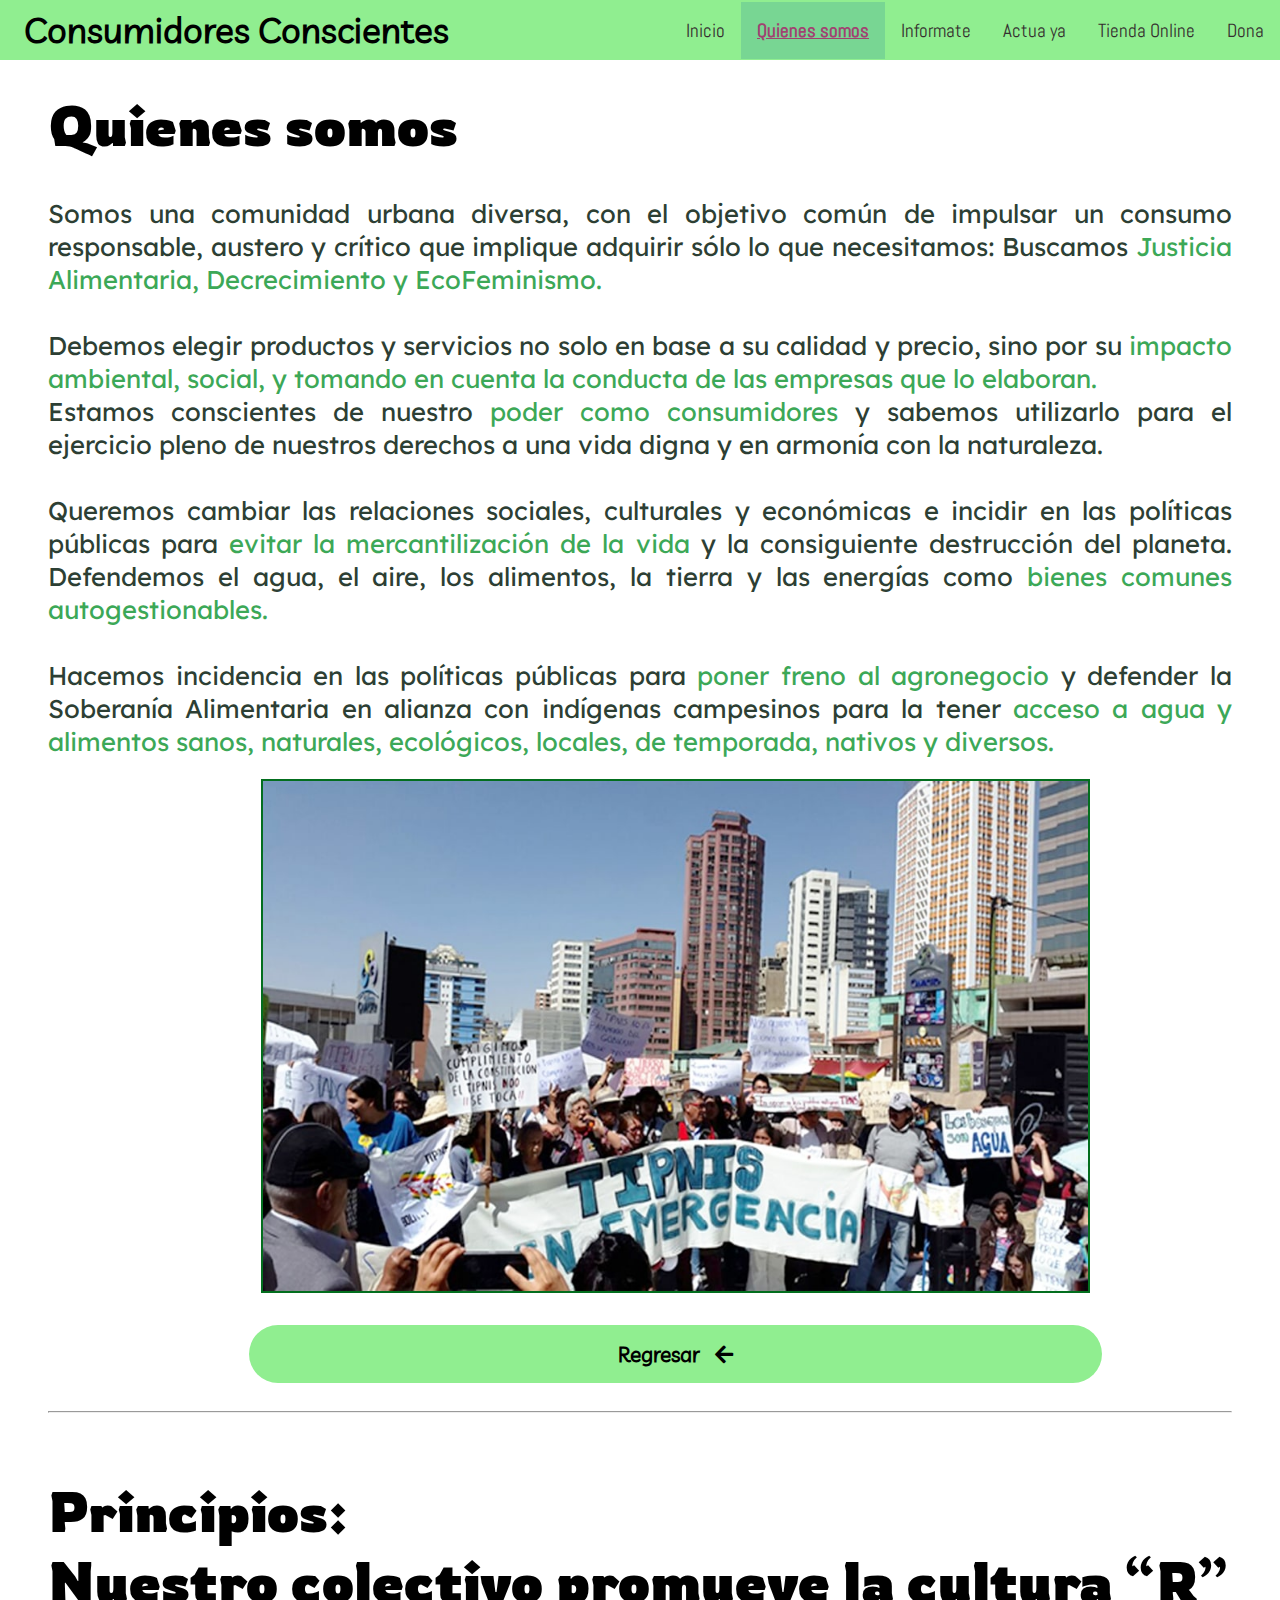
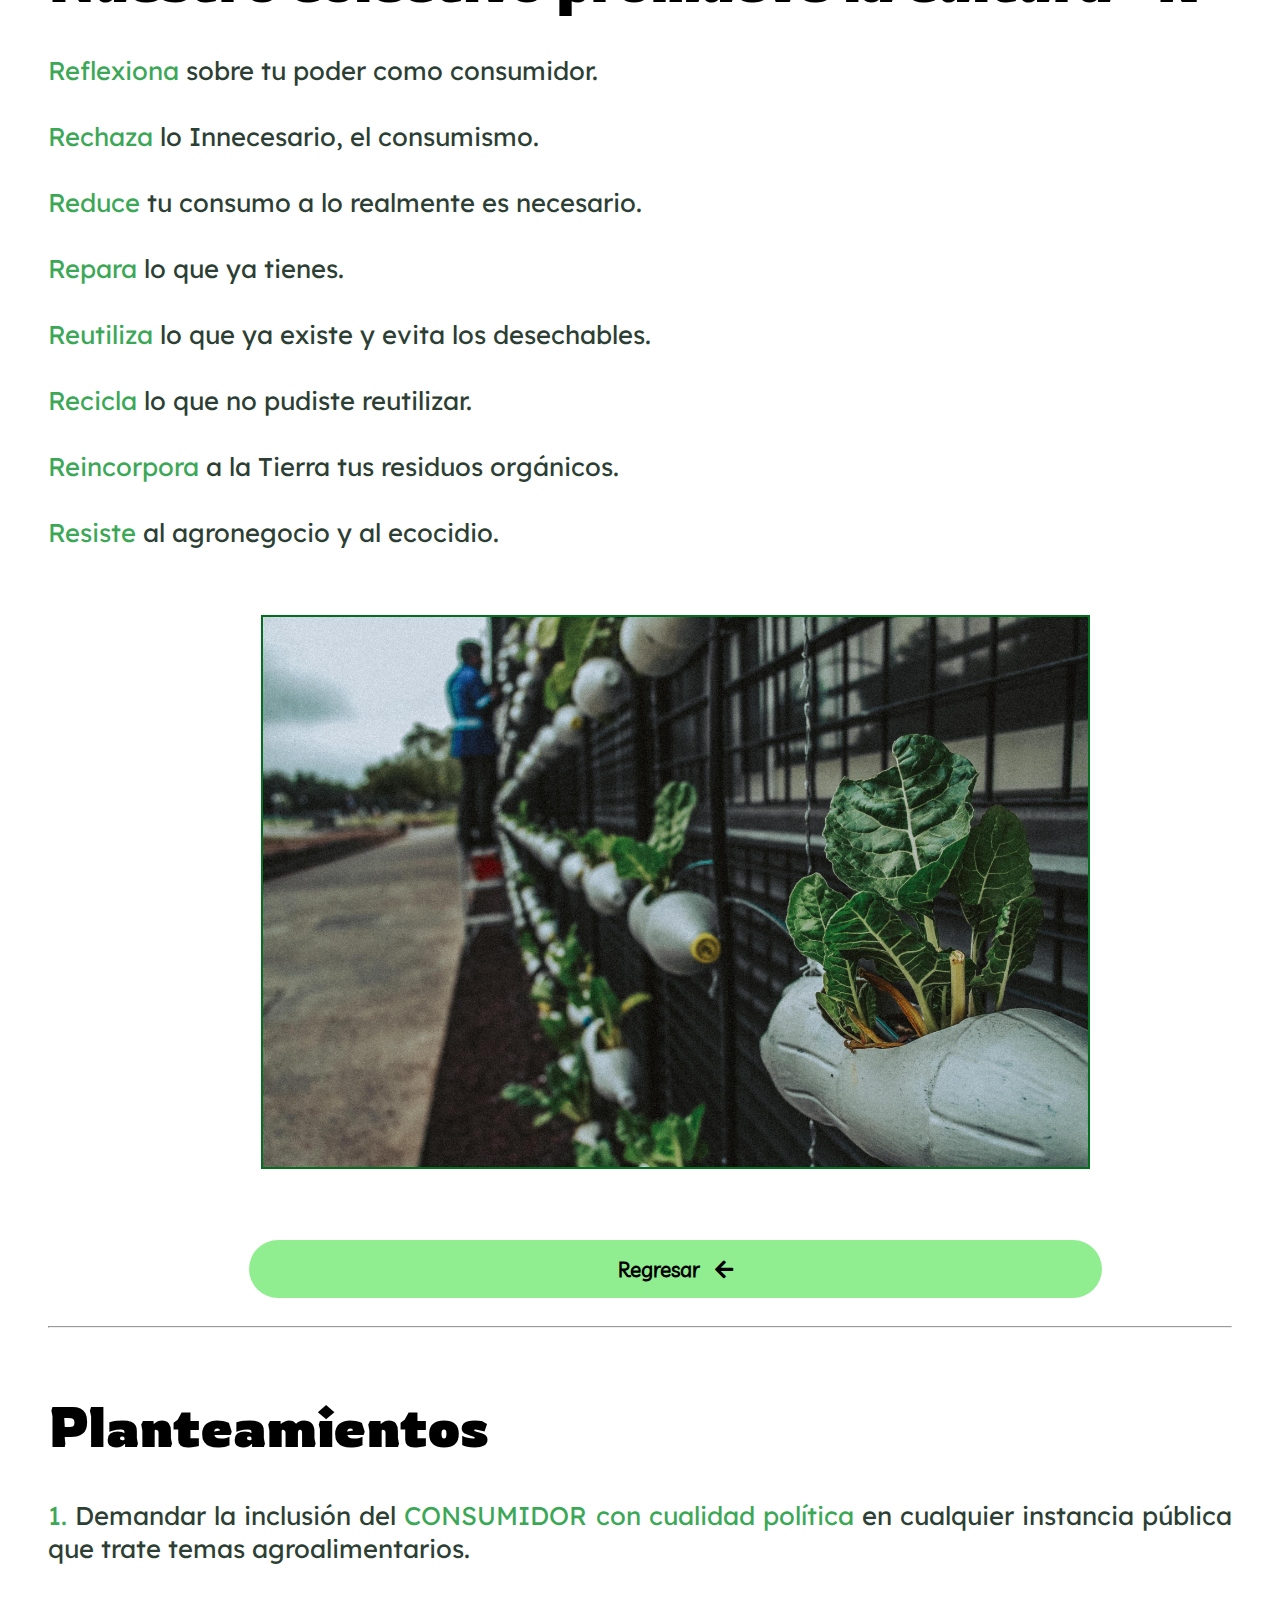
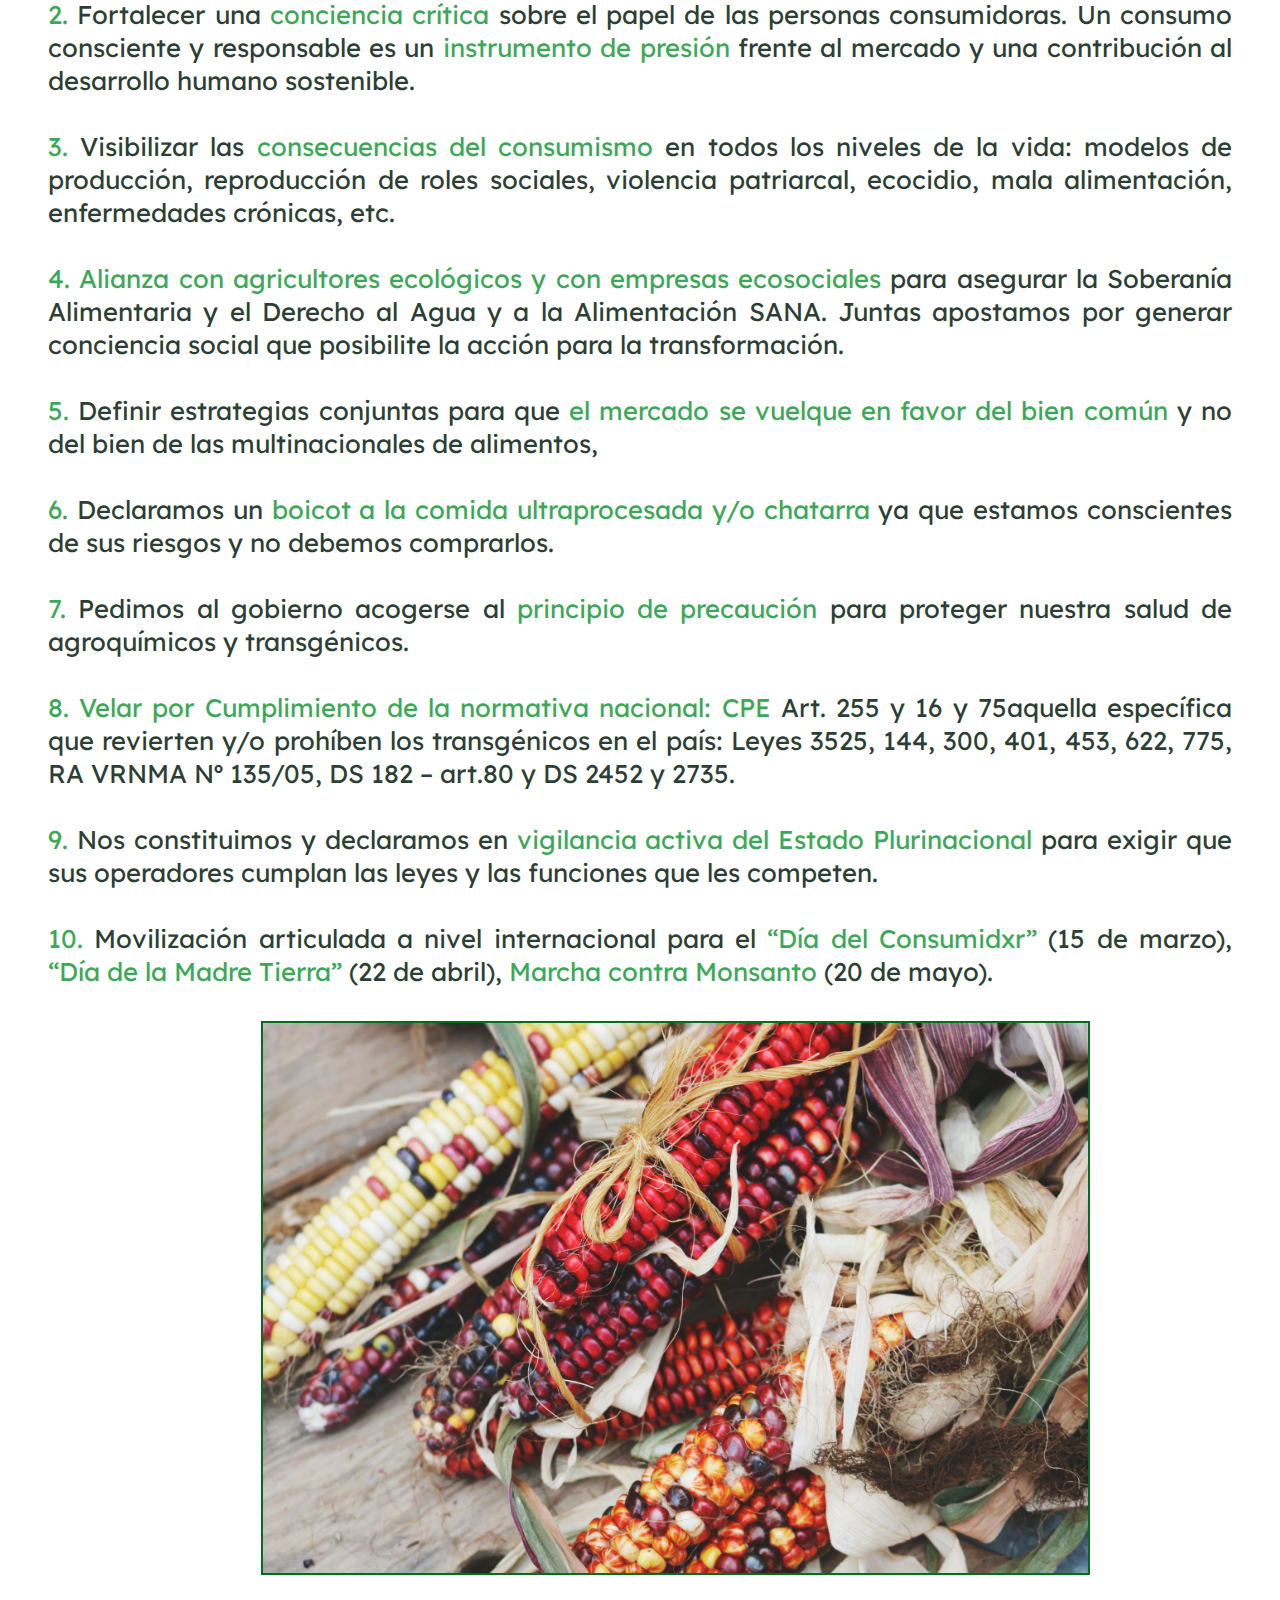
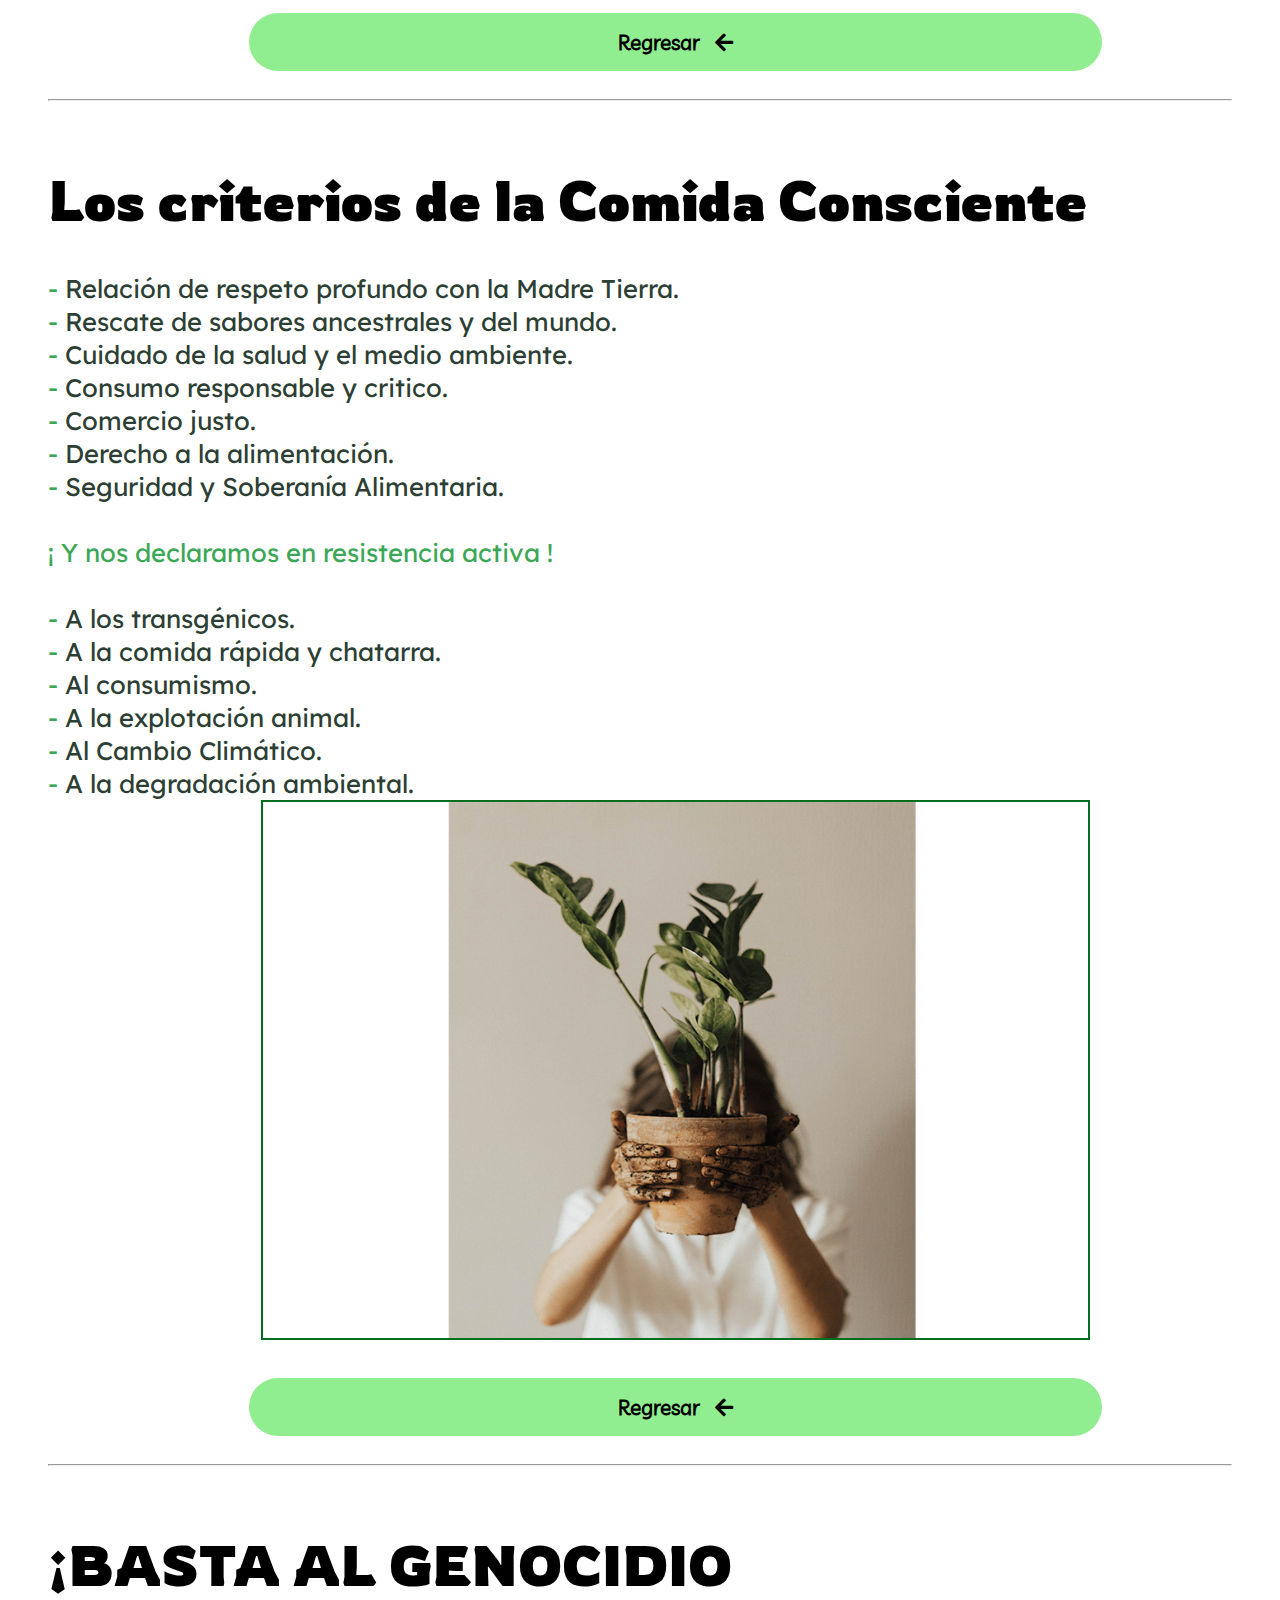
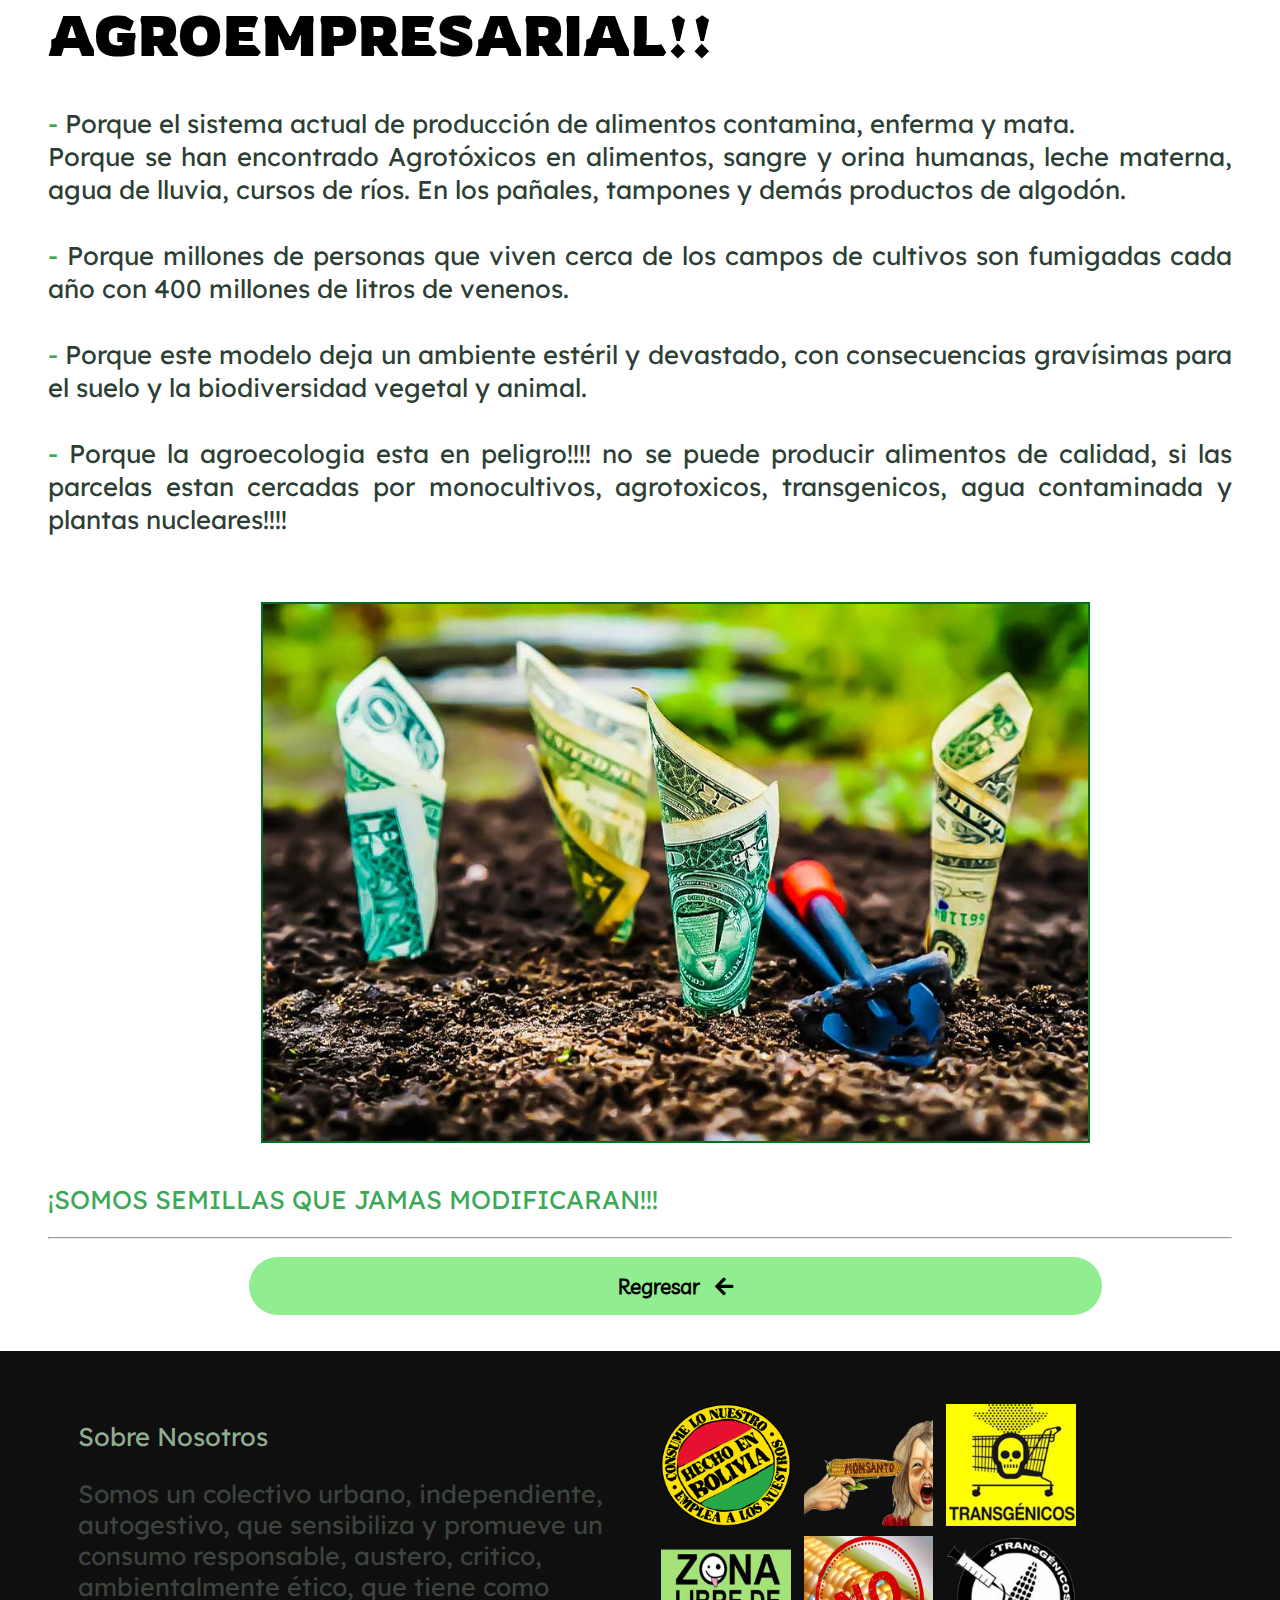
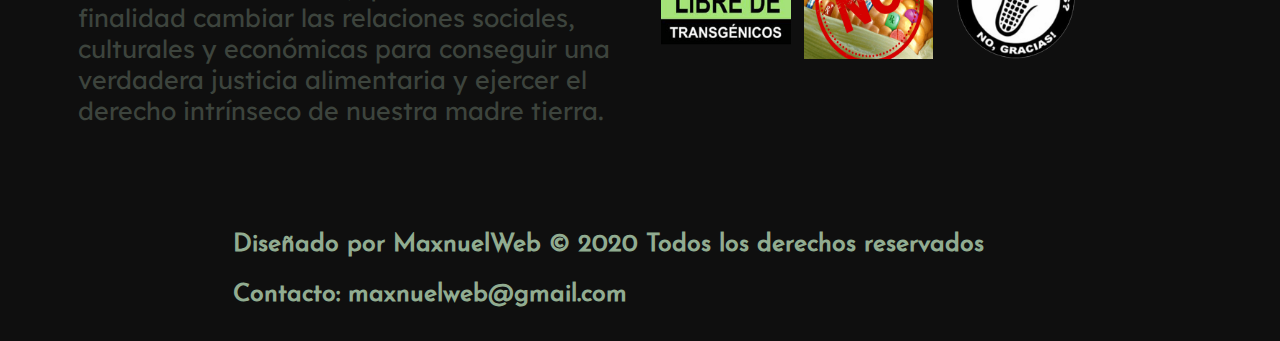
<file: htmlFiles/1.html>
<!DOCTYPE html>
<html lang="es">

<head>
    <meta charset="UTF-8">
    <meta name="viewport" content="width=device-width, initial-scale=1.0">
    <meta http-equiv="X-UA-Compatible" content="ie=edge">
    <title>CC | Quienes Somos</title>
    <link rel="stylesheet" href="../css/all.css">
    <link href="https://fonts.googleapis.com/css2?family=Rowdies:wght@300;400;700&display=swap" rel="stylesheet">
    <link rel="stylesheet" href="../css/Style.css">
    <link rel="shortcut icon" href="../assets/logo.png" type="image/x-icon">
    <script src="../script/script.js" defer></script>


</head>

<body>

    <!-- ----------------------------  Nav ---------------------------------------------- -->
    <nav class="navbar">
        <div class="brand-title">&nbsp; Consumidores Conscientes</div>
        <a href="#" class="toggle-btn">
            <span class="bar"></span>
            <span class="bar"></span>
            <span class="bar"></span>
        </a>
        <div class="navbar-links">
            <ul>
                <li><a href="../Index.html">Inicio</a></li>
                <li><a href="../htmlFiles/1.html" class="active">Quienes somos</a></li>
             <!--   <li><a href="../htmlFiles/2.html">Catedra Consciente</a></li>  -->
                <li><a href="../htmlFiles/3.html">Informate</a></li>
                <li><a href="../htmlFiles/4.html">Actua ya</a></li>
                <li><a href="../htmlFiles/5.html">Tienda Online</a></li>
                <li><a href="../htmlFiles/6.html">Dona</a></li>
            </ul>
        </div>
    </nav>
    <!-- ----------------------------  Main ---------------------------------------------- -->
    <div class="texto">

</BR></BR>

        <h1>Quienes somos</h1>
        <h2>Somos una comunidad urbana diversa, con el objetivo común de impulsar un consumo responsable,
            austero y crítico que implique adquirir sólo lo que necesitamos: Buscamos <strong>Justicia
                Alimentaria,
                Decrecimiento y EcoFeminismo.</strong> <br> <br>

            Debemos elegir productos y servicios no solo en base a su calidad y precio, sino por su <strong>impacto
                ambiental, social, y tomando en cuenta la conducta de las empresas que lo elaboran. </strong> <br>
            Estamos conscientes de
            nuestro <strong> poder como consumidores </strong>y sabemos utilizarlo para el ejercicio pleno de nuestros
            derechos a una vida
            digna y en armonía con la naturaleza. <br> <br>

            Queremos cambiar las relaciones sociales, culturales y económicas e incidir en las políticas públicas para
            <strong> evitar la mercantilización de la vida </strong> y la consiguiente destrucción del planeta.
            Defendemos el agua, el
            aire, los alimentos, la tierra y las energías como <strong> bienes comunes autogestionables. </strong>
            <br><br>

            Hacemos incidencia en las políticas públicas para <strong> poner freno al agronegocio </strong> y defender
            la Soberanía
            Alimentaria en alianza con indígenas campesinos para la tener <strong>acceso a agua y alimentos sanos,
                naturales,
                ecológicos, locales, de temporada, nativos y diversos. </strong><br>
        </h2>
        <img src="../assets/img-index/3.jpg" alt="" class="soon-article"> <br> <br>
        <a href="../Index.html#quien"><button class="btn post-btn">Regresar &nbsp; <i
                    class="fas fa-arrow-left"></i></button></a>
        <hr id="principios">
        <br>


        <h1>Principios: <br>Nuestro colectivo promueve la cultura “R” </h1>
        <h2><strong>Reflexiona</strong> sobre tu poder como consumidor. <br><br>
            <strong>Rechaza</strong> lo Innecesario, el consumismo. <br><br>
            <strong>Reduce</strong> tu consumo a lo realmente es necesario. <br><br>
            <strong>Repara</strong> lo que ya tienes. <br><br>
            <strong>Reutiliza</strong> lo que ya existe y evita los desechables. <br><br>
            <strong>Recicla</strong> lo que no pudiste reutilizar. <br><br>
            <strong>Reincorpora</strong> a la Tierra tus residuos orgánicos. <br><br>
            <strong>Resiste</strong> al agronegocio y al ecocidio. <br><br>
            <br>
            <img src="../assets/articles/4.jpg" alt="" class="soon-article"> <br> <br>

        </h2>
        <a href="../Index.html#principios"><button class="btn post-btn">Regresar &nbsp; <i
                    class="fas fa-arrow-left"></i></button></a>
        <hr id="planteamientos">
        <br>

        <h1>Planteamientos</h1>
        <h2> <strong>1.</strong> Demandar la inclusión del <strong>CONSUMIDOR con cualidad política </strong> en
            cualquier instancia pública que trate
            temas
            agroalimentarios. <br> <br>

            <strong>2.</strong> Fortalecer una <strong> conciencia crítica </strong>sobre el papel de las personas
            consumidoras. Un consumo consciente y
            responsable es un <strong>instrumento de presión</strong> frente al mercado y una contribución al desarrollo
            humano
            sostenible.<br><br>

            <strong>3.</strong> Visibilizar las <strong>consecuencias del consumismo </strong>en todos los niveles de la
            vida: modelos de producción,
            reproducción de roles sociales, violencia patriarcal, ecocidio, mala alimentación, enfermedades crónicas,
            etc.<br><br>
            <strong>4. Alianza con agricultores ecológicos y con empresas ecosociales </strong>para asegurar la
            Soberanía Alimentaria y
            el Derecho al Agua y a la Alimentación SANA. Juntas apostamos por generar conciencia social que posibilite
            la acción para la transformación.<br><br>
            <strong>5.</strong> Definir estrategias conjuntas para que <strong>el mercado se vuelque en favor del bien
                común </strong> y no del bien de las
            multinacionales de alimentos,<br><br>

            <strong>6.</strong> Declaramos un <strong>boicot a la comida ultraprocesada y/o chatarra</strong> ya que
            estamos conscientes
            de sus riesgos y
            no debemos comprarlos.<br><br>

            <strong>7.</strong> Pedimos al gobierno acogerse al<strong> principio de precaución</strong> para proteger
            nuestra salud de
            agroquímicos y
            transgénicos.<br><br>

            <strong>8. Velar por Cumplimiento de la normativa nacional: CPE</strong> Art. 255 y 16 y 75aquella
            específica que revierten
            y/o prohíben los transgénicos en el país: Leyes 3525, 144, 300, 401, 453, 622, 775, RA VRNMA Nº 135/05, DS
            182 – art.80 y DS 2452 y 2735.<br><br>

            <strong>9. </strong>Nos constituimos y declaramos en <strong>vigilancia activa del Estado
                Plurinacional</strong> para exigir
            que sus
            operadores cumplan las leyes y las funciones que les competen.<br><br>

            <strong>10.</strong> Movilización articulada a nivel internacional para el <strong>“Día del
                Consumidxr”</strong> (15 de
            marzo), <strong>“Día de la
                Madre Tierra”</strong> (22 de abril), <strong>Marcha contra Monsanto </strong>(20 de mayo).<br><br><img
                src="../assets/articles/3.jpg" alt="" class="soon-article"> <br>

        </h2>
        <a href="../Index.html#planteamientos"><button class="btn post-btn">Regresar &nbsp; <i
                    class="fas fa-arrow-left"></i></button></a>
        <hr id="criterios">
<br>

        <h1>Los criterios de la Comida Consciente</h1>
        <h2><strong> - </strong>Relación de respeto profundo con la Madre Tierra. <br>
            <strong> - </strong>Rescate de sabores ancestrales y del mundo.<br>
            <strong> - </strong>Cuidado de la salud y el medio ambiente.<br>
            <strong> - </strong>Consumo responsable y critico.<br>
            <strong> - </strong>Comercio justo. <br>
            <strong> - </strong>Derecho a la alimentación.<br>
            <strong> - </strong>Seguridad y Soberanía Alimentaria.<br>
            <br>

            <strong> ¡ Y nos declaramos en resistencia activa ! </strong><br> <br>
            <strong> - </strong>A los transgénicos.<br>
            <strong> - </strong>A la comida rápida y chatarra.<br>
            <strong> - </strong>Al consumismo.<br>
            <strong> - </strong>A la explotación animal.<br>
            <strong> - </strong>Al Cambio Climático.<br>
            <strong> - </strong>A la degradación ambiental.<br>
            <img src="../assets/articles/2.png" alt="" class="soon-article"> <br>
        </h2>
        <a href="../Index.html#criterios"><button class="btn post-btn">Regresar &nbsp; <i
                    class="fas fa-arrow-left"></i></button></a>
        <hr id="genocidio"> <br>

        <h1>¡BASTA AL GENOCIDIO AGROEMPRESARIAL!!</h1>
        <h2>
            <strong> - </strong>Porque el sistema actual de producción de alimentos contamina, enferma y mata. <br>
            Porque se han encontrado Agrotóxicos en alimentos, sangre y orina humanas, leche materna, agua de lluvia,
            cursos de ríos. En los pañales, tampones y demás productos de algodón.<br> <br>
            <strong> - </strong>Porque millones de personas que viven cerca de los campos de cultivos son fumigadas cada
            año con 400
            millones de litros de venenos.<br> <br>
            <strong> - </strong>Porque este modelo deja un ambiente estéril y devastado, con consecuencias gravísimas
            para el suelo y la
            biodiversidad vegetal y animal.<br> <br>
            <strong> - </strong>Porque la agroecologia esta en peligro!!!! no se puede producir alimentos de calidad, si
            las parcelas estan
            cercadas por monocultivos, agrotoxicos, transgenicos, agua contaminada y plantas nucleares!!!!<br>
            <br>

            <br> <img src="../assets/articles/2.jpg" alt="" class="soon-article"> <br> <br>
            <strong> ¡SOMOS SEMILLAS QUE JAMAS MODIFICARAN!!!</strong>
        </h2>


        <hr>
        <a href="../Index.html#genocidio"><button class="btn post-btn">Regresar &nbsp; <i
                    class="fas fa-arrow-left"></i></button></a>

    </div>



    <!-- -------------x------------- Footer --------------------x------------------- -->

    <footer class="footer">
        <div class="container">

            <div class="about-us" data-aos="fade-right" data-aos-delay="200">
                <h2>Sobre Nosotros</h2>

                <p>Somos un colectivo urbano, independiente, autogestivo, que sensibiliza y promueve un consumo
                    responsable, austero, critico, ambientalmente ético, que tiene como finalidad cambiar las relaciones
                    sociales, culturales y económicas para conseguir una verdadera justicia alimentaria y ejercer el
                    derecho intrínseco de nuestra madre tierra.</p>

            </div>
            <div class="instagram" data-aos="fade-left" data-aos-delay="200">
             
                <div class="flex-row">
                    <img src="../assets/instagram/thumb-card3.png" alt="insta1">
                    <img src="../assets/instagram/thumb-card4.png" alt="insta2">
                    <img src="../assets/instagram/thumb-card5.png" alt="insta3">
                </div>
                <div class="flex-row">
                    <img src="../assets/instagram/thumb-card6.png" alt="insta4">
                    <img src="../assets/instagram/thumb-card7.png" alt="insta5">
                    <img src="../assets/instagram/thumb-card8.png" alt="insta6">
                </div>
            </div>

        </div>
        <div class="rights flex-row">
            <h4 class="text-gray">
                Diseñado por MaxnuelWeb &copy; 2020 Todos los derechos reservados <br> <br>
                Contacto: maxnuelweb@gmail.com
            </h4>
        </div>
    </footer>
</body>

</html>
</file>
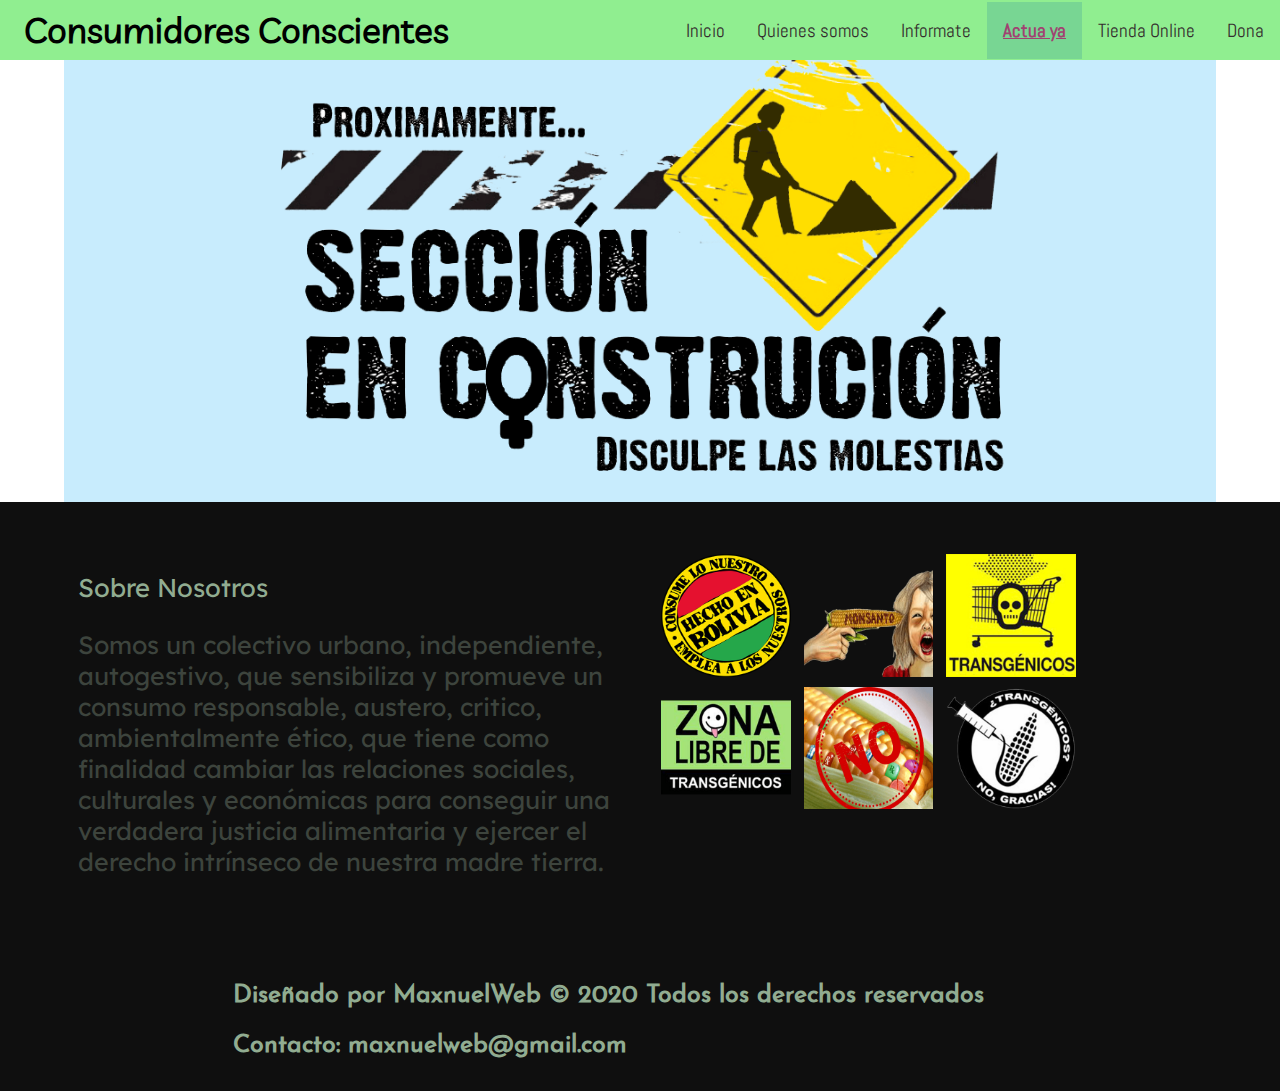
<file: htmlFiles/2.html>
<!DOCTYPE html>
<html lang="es">

<head>
    <meta charset="UTF-8">
    <meta name="viewport" content="width=device-width, initial-scale=1.0">
    <meta http-equiv="X-UA-Compatible" content="ie=edge">
    <title>CC | Catedra Consciente</title>

    <!-- Font Awesome Icons -->
    <link rel="stylesheet" href="../css/all.css">
    <link href="https://fonts.googleapis.com/css2?family=Rowdies:wght@300;400;700&display=swap" rel="stylesheet">

    <!-- Custom Style   -->
    <link rel="stylesheet" href="../css/Style.css">
    <link rel="shortcut icon" href="../assets/logo.png" type="image/x-icon">


</head>

<body>
    <nav class="navbar">
        <div class="brand-title">&nbsp; Consumidores Conscientes</div>
        <a href="#" class="toggle-btn">
            <span class="bar"></span>
            <span class="bar"></span>
            <span class="bar"></span>
        </a>
        <div class="navbar-links">
            <ul>
                <li><a href="../Index.html">Inicio</a></li>
                <li><a href="../htmlFiles/1.html">Quienes somos</a></li>
             <!--   <li><a href="../htmlFiles/2.html">Catedra Consciente</a></li>  -->
                <li><a href="../htmlFiles/3.html">Informate</a></li>
                <li><a href="../htmlFiles/4.html" class="active">Actua ya</a></li>
                <li><a href="../htmlFiles/5.html">Tienda Online</a></li>
                <li><a href="../htmlFiles/6.html">Dona</a></li>
            </ul>
        </div>
    </nav>
    
    
    <!-- ----------------------------  Main ---------------------------------------------- -->
    <main>
        <section class="container">
            <div class="site-content">
                
                    <img src="../assets/en-construccion.png" alt="" class="soon">
            </div>
        </section>
    </main>

    <!-- -------------x------------- Footer --------------------x------------------- -->

    <footer class="footer">
        <div class="container">
           
            <div class="about-us" data-aos="fade-right" data-aos-delay="200">
                <h2>Sobre Nosotros</h2>

                <p>Somos un colectivo urbano, independiente, autogestivo, que sensibiliza y promueve un consumo
                    responsable, austero, critico, ambientalmente ético, que tiene como finalidad cambiar las relaciones
                    sociales, culturales y económicas para conseguir una verdadera justicia alimentaria y ejercer el
                    derecho intrínseco de nuestra madre tierra.</p>

            </div>
            <div class="instagram" data-aos="fade-left" data-aos-delay="200">
    
                <div class="flex-row">
                    <img src="../assets/instagram/thumb-card3.png" alt="insta1">
                    <img src="../assets/instagram/thumb-card4.png" alt="insta2">
                    <img src="../assets/instagram/thumb-card5.png" alt="insta3">
                </div>
                <div class="flex-row">
                    <img src="../assets/instagram/thumb-card6.png" alt="insta4">
                    <img src="../assets/instagram/thumb-card7.png" alt="insta5">
                    <img src="../assets/instagram/thumb-card8.png" alt="insta6">
                </div>
            </div>
        
        </div>
        <div class="rights flex-row">
            <h4 class="text-gray">
                Diseñado por MaxnuelWeb &copy; 2020 Todos los derechos reservados <br> <br>
                Contacto: maxnuelweb@gmail.com
            </h4>
        </div>
    </footer>
</body>
</html>
</file>
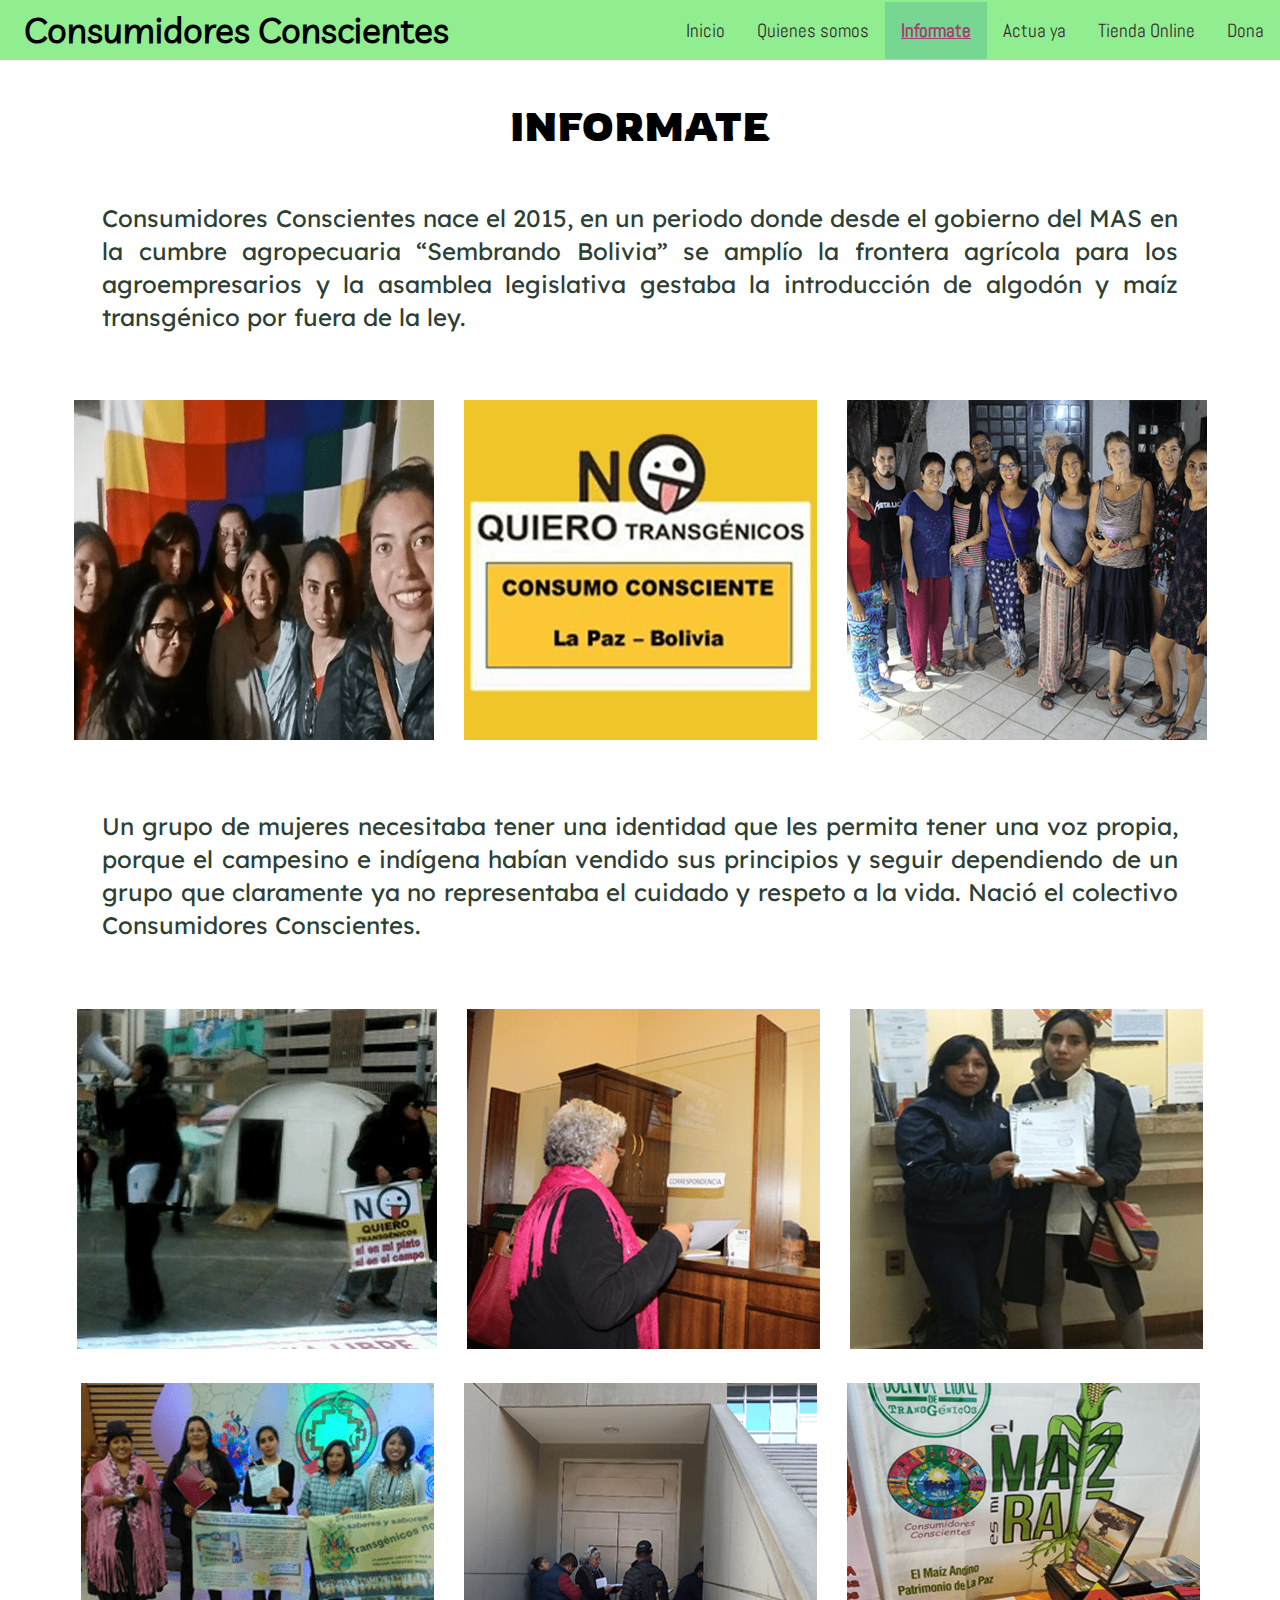
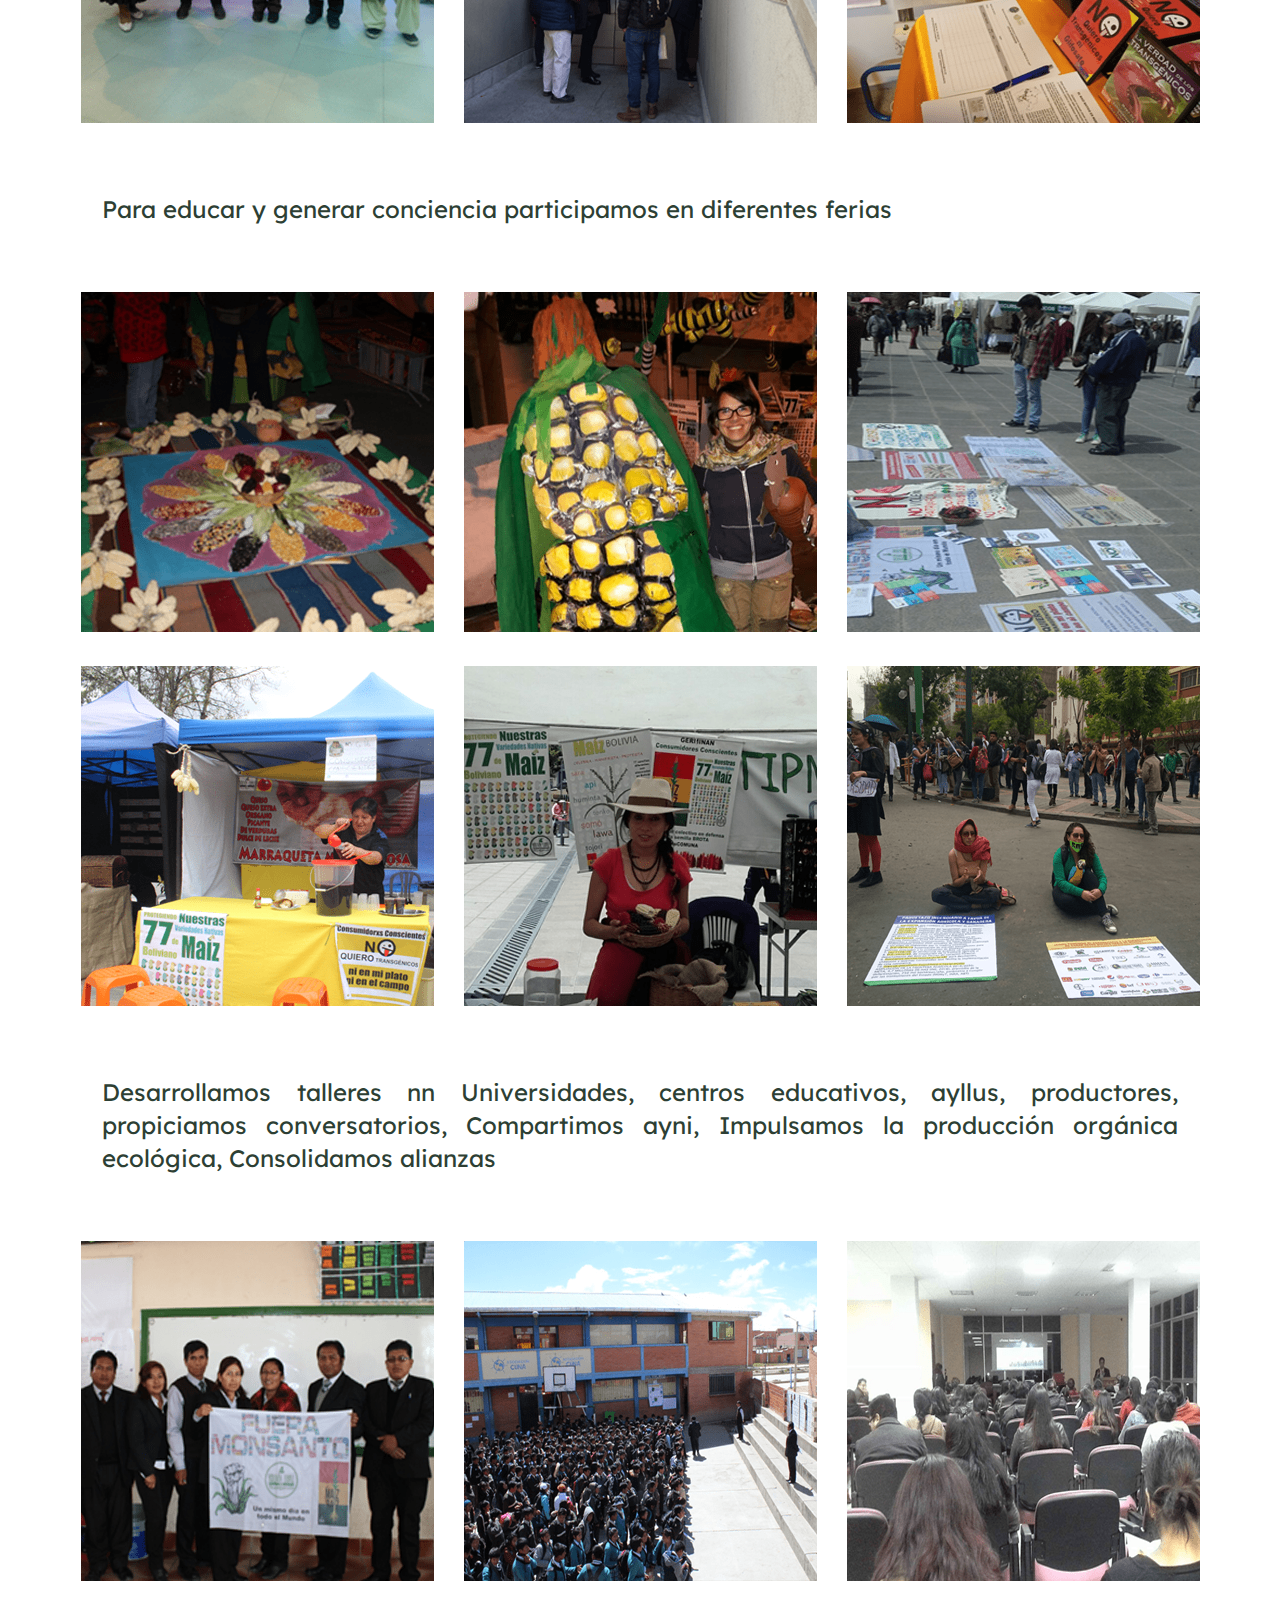
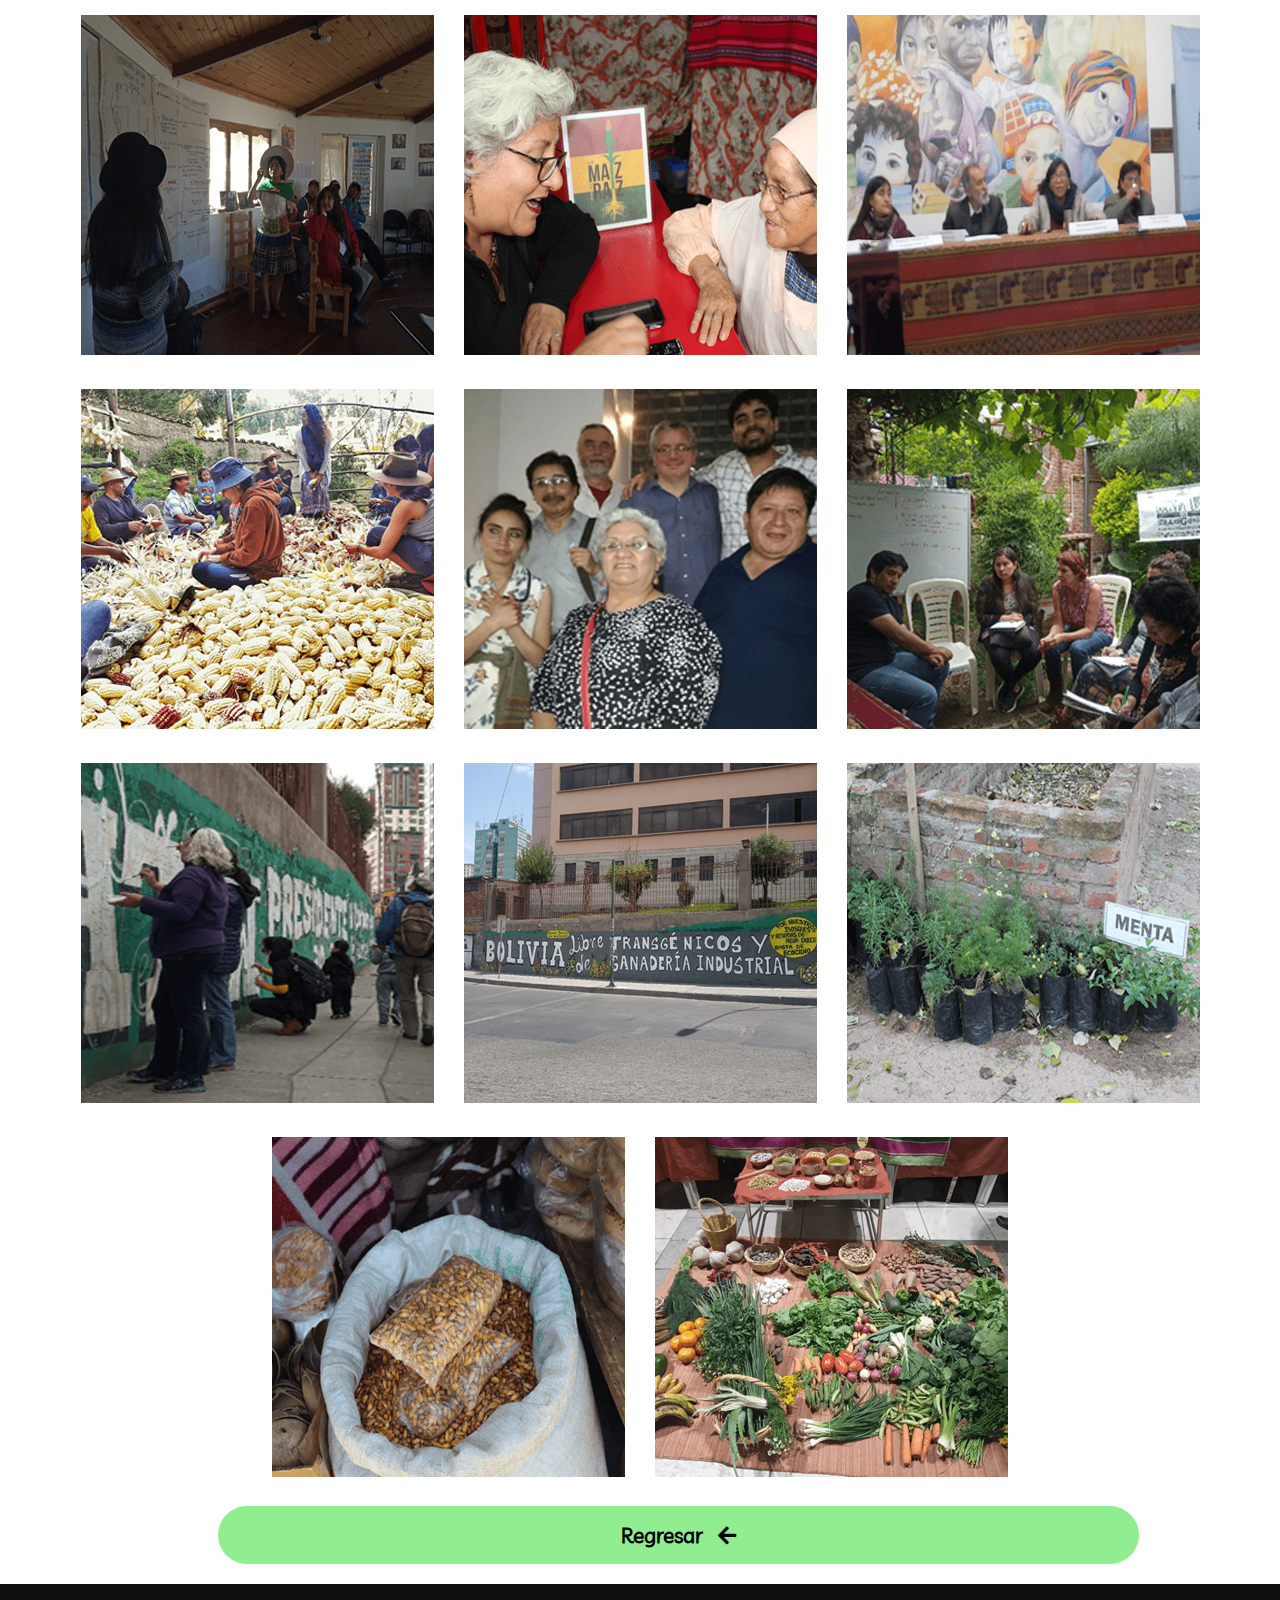
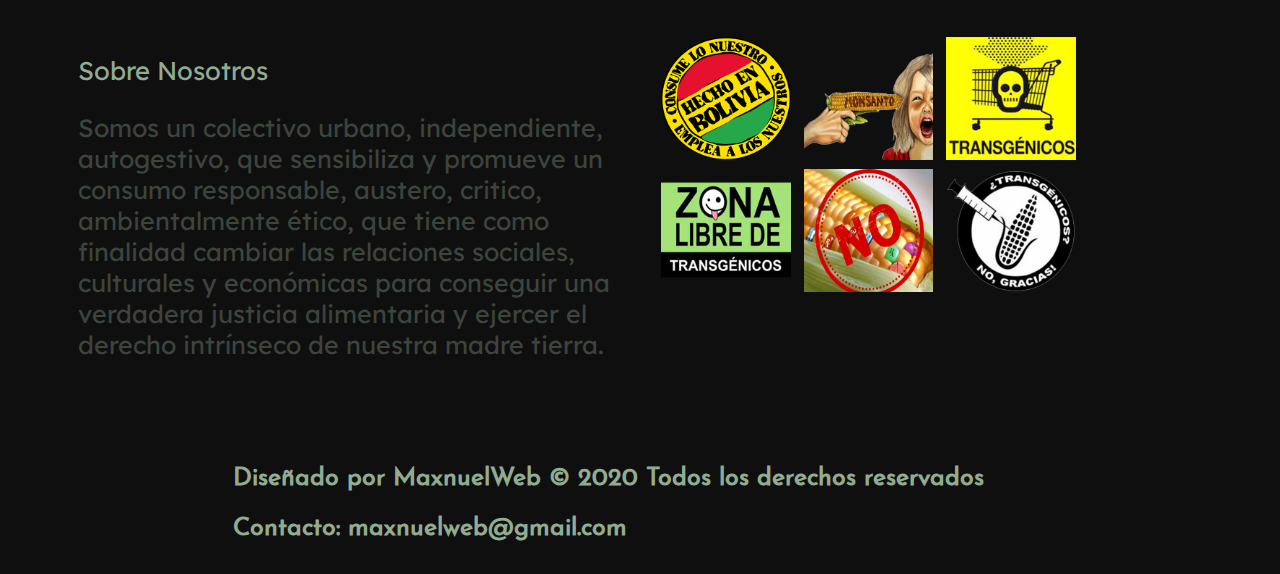
<file: htmlFiles/3.html>
<!DOCTYPE html>
<html lang="es">

<head>
    <meta charset="UTF-8">
    <meta name="viewport" content="width=device-width, initial-scale=1.0">
    <meta http-equiv="X-UA-Compatible" content="ie=edge">
    <title>CC | Informate</title>
    <link rel="stylesheet" href="../css/all.css">
    <link href="https://fonts.googleapis.com/css2?family=Rowdies:wght@300;400;700&display=swap" rel="stylesheet">
    <link rel="stylesheet" href="../css/Style.css">
    <link rel="shortcut icon" href="../assets/logo.png" type="image/x-icon">
    <script src="../script/script.js" defer></script>
</head>

<body>

    <!-- ----------------------------  Banner ---------------------------------------------- -->
    <nav class="navbar">
        <div class="brand-title">&nbsp; Consumidores Conscientes</div>
        <a href="#" class="toggle-btn">
            <span class="bar"></span>
            <span class="bar"></span>
            <span class="bar"></span>
        </a>
        <div class="navbar-links">
            <ul>
                <li><a href="../Index.html">Inicio</a></li>
                <li><a href="../htmlFiles/1.html">Quienes somos</a></li>
             <!--   <li><a href="../htmlFiles/2.html">Catedra Consciente</a></li>  -->
                <li><a href="../htmlFiles/3.html" class="active">Informate</a></li>
                <li><a href="../htmlFiles/4.html">Actua ya</a></li>
                <li><a href="../htmlFiles/5.html">Tienda Online</a></li>
                <li><a href="../htmlFiles/6.html">Dona</a></li>
            </ul>
        </div>
    </nav>
    <section class="site-title">
        <div class="site-background">
            <img src="../assets/logo.png" alt="" class="logo-img">
        </div>
    </section>

    <!-- ----------------------------  Nav ---------------------------------------------- -->
  
    <!-- ----------------------------  Main ---------------------------------------------- -->
    <main>
        <div class="wrapper">
            <br> <br>
            <h1>Informate</h1>
            <h2>Consumidores Conscientes nace el 2015, en un periodo donde desde el gobierno del MAS en la cumbre
                agropecuaria “Sembrando Bolivia” se amplío la frontera agrícola para los agroempresarios y la asamblea
                legislativa gestaba la introducción de algodón y maíz transgénico por fuera de la ley. </h2>

            <div class="img-area">
                <div class="single-img"><img src="../assets/informate/1-min.png" alt=""></div>
                <div class="single-img"><img src="../assets/informate/2-min.png" alt=""></div>
                <div class="single-img"><img src="../assets/informate/3-min.png" alt=""></div>
            </div>

            <h2>Un grupo de mujeres necesitaba tener una identidad que les permita tener una voz propia, porque el
                campesino e indígena habían vendido sus principios y seguir dependiendo de un grupo que claramente ya no
                representaba el cuidado y respeto a la vida. Nació el colectivo Consumidores Conscientes.</h2>

            <div class="img-area">
                <div class="single-img"><img src="../assets/informate/4-min.png" alt=""></div>
                <div class="single-img"><img src="../assets/informate/5-min.png" alt=""></div>
                <div class="single-img"><img src="../assets/informate/6-min.png" alt=""></div>
                <div class="single-img"><img src="../assets/informate/7-min.png" alt=""></div>
                <div class="single-img"><img src="../assets/informate/8-min.png" alt=""></div>
                <div class="single-img"><img src="../assets/informate/9-min.png" alt=""></div>
            </div>

            <h2>Para educar y generar conciencia participamos en diferentes ferias</h2>

            <div class="img-area">
                <div class="single-img"><img src="../assets/informate/10-min.png" alt=""></div>
                <div class="single-img"><img src="../assets/informate/11-min.png" alt=""></div>
                <div class="single-img"><img src="../assets/informate/12-min.png" alt=""></div>
                <div class="single-img"><img src="../assets/informate/13-min.png" alt=""></div>
                <div class="single-img"><img src="../assets/informate/14-min.png" alt=""></div>
                <div class="single-img"><img src="../assets/informate/15-min.png" alt=""></div>
            </div>

            <h2>Desarrollamos talleres nn Universidades, centros educativos, ayllus, productores, propiciamos
                conversatorios, Compartimos ayni, Impulsamos la producción orgánica ecológica, Consolidamos alianzas
            </h2>

            <div class="img-area">
                <div class="single-img"><img src="../assets/informate/16-min.png" alt=""></div>
                <div class="single-img"><img src="../assets/informate/17-min.png" alt=""></div>
                <div class="single-img"><img src="../assets/informate/18-min.png" alt=""></div>
                <div class="single-img"><img src="../assets/informate/19-min.png" alt=""></div>
                <div class="single-img"><img src="../assets/informate/20-min.png" alt=""></div>
                <div class="single-img"><img src="../assets/informate/21-min.png" alt=""></div>
                <div class="single-img"><img src="../assets/informate/22-min.png" alt=""></div>
                <div class="single-img"><img src="../assets/informate/23-min.png" alt=""></div>
                <div class="single-img"><img src="../assets/informate/24-min.png" alt=""></div>
                <div class="single-img"><img src="../assets/informate/25-min.png" alt=""></div>
                <div class="single-img"><img src="../assets/informate/26-min.png" alt=""></div>
                <div class="single-img"><img src="../assets/informate/27-min.png" alt=""></div>
                <div class="single-img"><img src="../assets/informate/28-min.png" alt=""></div>
                <div class="single-img"><img src="../assets/informate/29-min.png" alt=""></div>

            </div>
        </div>
        <a href="../index.html#quien"><button class="btn post-btn">Regresar &nbsp; <i
            class="fas fa-arrow-left"></i></button></a>
    </main>

    <!-- -------------x------------- Footer --------------------x------------------- -->

    <footer class="footer">
        <div class="container">

            <div class="about-us" data-aos="fade-right" data-aos-delay="200">
                <h2>Sobre Nosotros</h2>

                <p>Somos un colectivo urbano, independiente, autogestivo, que sensibiliza y promueve un consumo
                    responsable, austero, critico, ambientalmente ético, que tiene como finalidad cambiar las relaciones
                    sociales, culturales y económicas para conseguir una verdadera justicia alimentaria y ejercer el
                    derecho intrínseco de nuestra madre tierra.</p>

            </div>
            <div class="instagram" data-aos="fade-left" data-aos-delay="200">
                
                <div class="flex-row">
                    <img src="../assets/instagram/thumb-card3.png" alt="insta1">
                    <img src="../assets/instagram/thumb-card4.png" alt="insta2">
                    <img src="../assets/instagram/thumb-card5.png" alt="insta3">
                </div>
                <div class="flex-row">
                    <img src="../assets/instagram/thumb-card6.png" alt="insta4">
                    <img src="../assets/instagram/thumb-card7.png" alt="insta5">
                    <img src="../assets/instagram/thumb-card8.png" alt="insta6">
                </div>
            </div>

        </div>
        <div class="rights flex-row">
            <h4 class="text-gray">
                Diseñado por MaxnuelWeb &copy; 2020 Todos los derechos reservados <br> <br>
                Contacto: maxnuelweb@gmail.com
            </h4>
        </div>
    </footer>
</body>

</html>
</file>
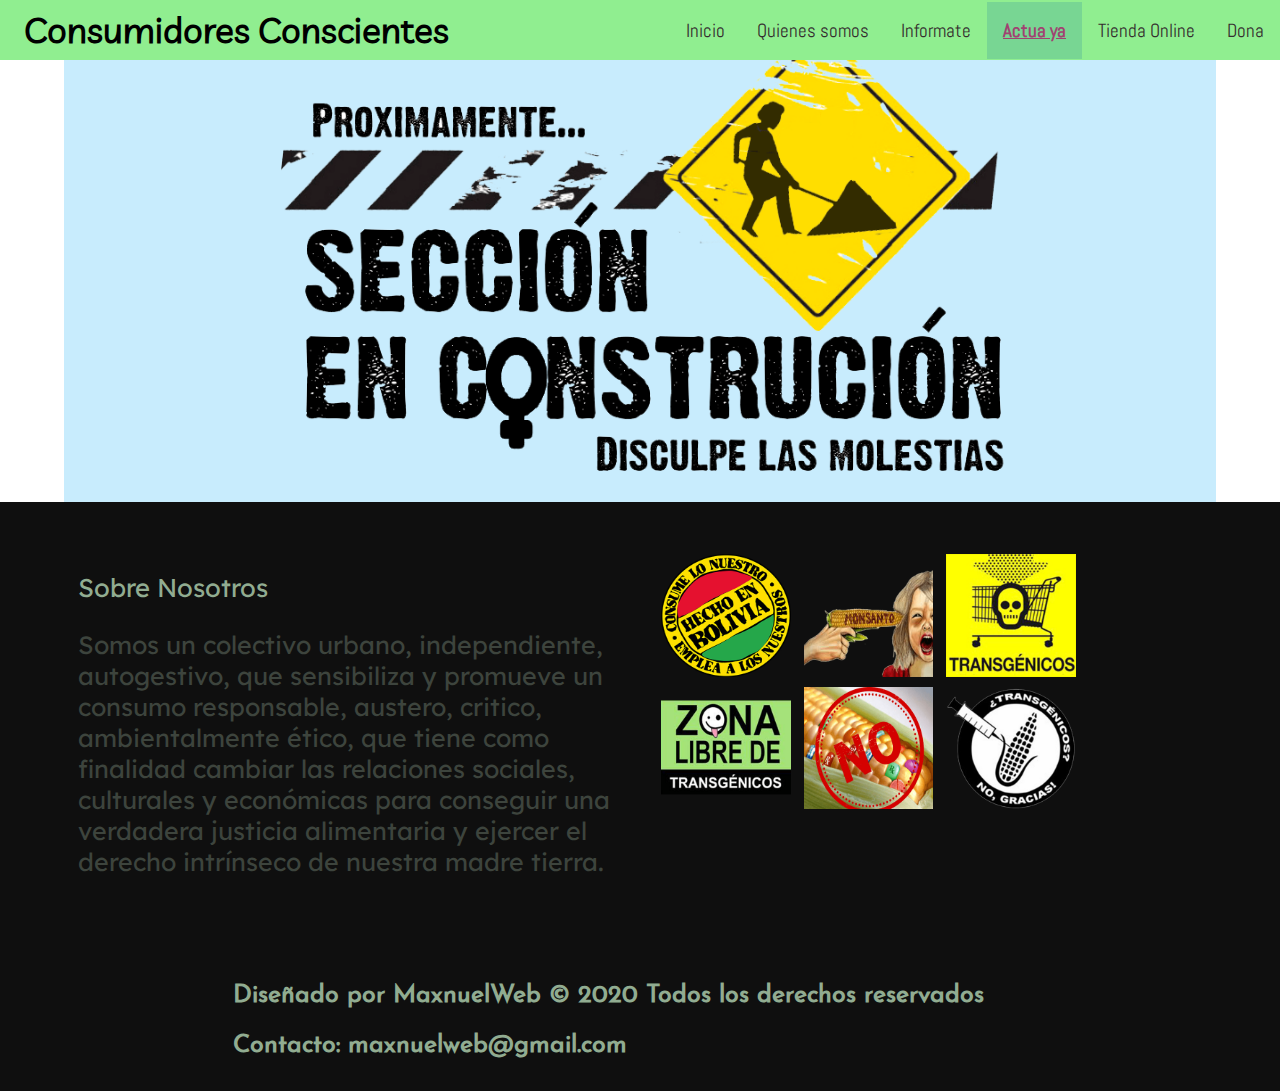
<file: htmlFiles/4.html>
<!DOCTYPE html>
<html lang="es">

<head>
    <meta charset="UTF-8">
    <meta name="viewport" content="width=device-width, initial-scale=1.0">
    <meta http-equiv="X-UA-Compatible" content="ie=edge">
    <title>CC | Actua ya</title>
    <link rel="stylesheet" href="../css/all.css">
    <link href="https://fonts.googleapis.com/css2?family=Rowdies:wght@300;400;700&display=swap" rel="stylesheet">
    <link rel="stylesheet" href="../css/Style.css">
    <link rel="shortcut icon" href="../assets/logo.png" type="image/x-icon">
    <script src="../script/script.js" defer></script>
</head>

<body>
    <nav class="navbar">
        <div class="brand-title">&nbsp; Consumidores Conscientes</div>
        <a href="#" class="toggle-btn">
            <span class="bar"></span>
            <span class="bar"></span>
            <span class="bar"></span>
        </a>
        <div class="navbar-links">
            <ul>
                <li><a href="../Index.html">Inicio</a></li>
                <li><a href="../htmlFiles/1.html">Quienes somos</a></li>
             <!--   <li><a href="../htmlFiles/2.html">Catedra Consciente</a></li>  -->
                <li><a href="../htmlFiles/3.html">Informate</a></li>
                <li><a href="../htmlFiles/4.html" class="active">Actua ya</a></li>
                <li><a href="../htmlFiles/5.html">Tienda Online</a></li>
                <li><a href="../htmlFiles/6.html">Dona</a></li>
            </ul>
        </div>
    </nav>
    
    <!-- ----------------------------  Main ---------------------------------------------- -->
    <main>
        <section class="container">
            <div class="site-content">
                    <img src="../assets/en-construccion.png" alt="" class="soon">
            </div>
        </section>
    </main>

    <!-- -------------x------------- Footer --------------------x------------------- -->

    <footer class="footer">
        <div class="container">
           
            <div class="about-us" data-aos="fade-right" data-aos-delay="200">
                <h2>Sobre Nosotros</h2>

                <p>Somos un colectivo urbano, independiente, autogestivo, que sensibiliza y promueve un consumo
                    responsable, austero, critico, ambientalmente ético, que tiene como finalidad cambiar las relaciones
                    sociales, culturales y económicas para conseguir una verdadera justicia alimentaria y ejercer el
                    derecho intrínseco de nuestra madre tierra.</p>

            </div>
            <div class="instagram" data-aos="fade-left" data-aos-delay="200">
               
                <div class="flex-row">
                    <img src="../assets/instagram/thumb-card3.png" alt="insta1">
                    <img src="../assets/instagram/thumb-card4.png" alt="insta2">
                    <img src="../assets/instagram/thumb-card5.png" alt="insta3">
                </div>
                <div class="flex-row">
                    <img src="../assets/instagram/thumb-card6.png" alt="insta4">
                    <img src="../assets/instagram/thumb-card7.png" alt="insta5">
                    <img src="../assets/instagram/thumb-card8.png" alt="insta6">
                </div>
            </div>
        
        </div>
        <div class="rights flex-row">

            <h4 class="text-gray">
                Diseñado por MaxnuelWeb &copy; 2020 Todos los derechos reservados <br> <br>
                Contacto: maxnuelweb@gmail.com
            </h4>
        </div>
    </footer>
</body>
</html>
</file>
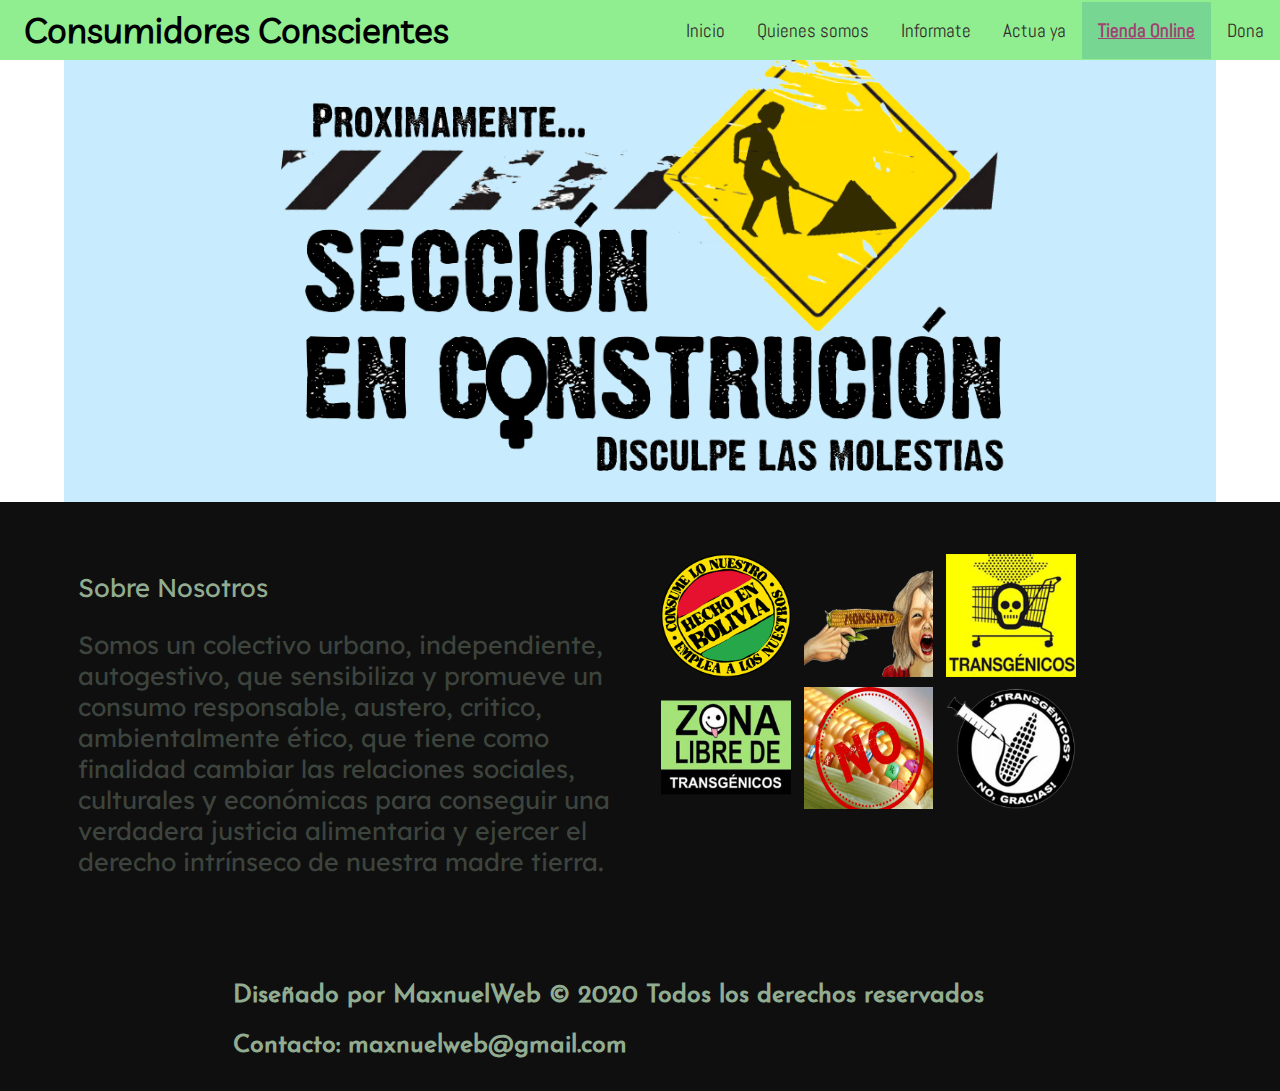
<file: htmlFiles/5.html>
<!DOCTYPE html>
<html lang="es">

<head>
    <meta charset="UTF-8">
    <meta name="viewport" content="width=device-width, initial-scale=1.0">
    <meta http-equiv="X-UA-Compatible" content="ie=edge">
    <title>CC | Tienda Online</title>
    <link rel="stylesheet" href="../css/all.css">
    <link href="https://fonts.googleapis.com/css2?family=Rowdies:wght@300;400;700&display=swap" rel="stylesheet">
    <link rel="stylesheet" href="../css/Style.css">
    <link rel="shortcut icon" href="../assets/logo.png" type="image/x-icon">
    <script src="../script/script.js" defer></script>
</head>

<body>

    <nav class="navbar">
        <div class="brand-title">&nbsp; Consumidores Conscientes</div>
        <a href="#" class="toggle-btn">
            <span class="bar"></span>
            <span class="bar"></span>
            <span class="bar"></span>
        </a>
        <div class="navbar-links">
            <ul>
                <li><a href="../Index.html">Inicio</a></li>
                <li><a href="../htmlFiles/1.html">Quienes somos</a></li>
             <!--   <li><a href="../htmlFiles/2.html">Catedra Consciente</a></li>  -->
                <li><a href="../htmlFiles/3.html">Informate</a></li>
                <li><a href="../htmlFiles/4.html">Actua ya</a></li>
                <li><a href="../htmlFiles/5.html" class="active">Tienda Online</a></li>
                <li><a href="../htmlFiles/6.html">Dona</a></li>
            </ul>
        </div>
    </nav>
    
    <!-- ----------------------------  Main ---------------------------------------------- -->
    <main>
        <section class="container">
            <div class="site-content">
                    <img src="../assets/en-construccion.png" alt="" class="soon">
            </div>
        </section>
    </main>

    <!-- -------------x------------- Footer --------------------x------------------- -->

    <footer class="footer">
        <div class="container">
           
            <div class="about-us" data-aos="fade-right" data-aos-delay="200">
                <h2>Sobre Nosotros</h2>

                <p>Somos un colectivo urbano, independiente, autogestivo, que sensibiliza y promueve un consumo
                    responsable, austero, critico, ambientalmente ético, que tiene como finalidad cambiar las relaciones
                    sociales, culturales y económicas para conseguir una verdadera justicia alimentaria y ejercer el
                    derecho intrínseco de nuestra madre tierra.</p>

            </div>
            <div class="instagram" data-aos="fade-left" data-aos-delay="200">
                
                <div class="flex-row">
                    <img src="../assets/instagram/thumb-card3.png" alt="insta1">
                    <img src="../assets/instagram/thumb-card4.png" alt="insta2">
                    <img src="../assets/instagram/thumb-card5.png" alt="insta3">
                </div>
                <div class="flex-row">
                    <img src="../assets/instagram/thumb-card6.png" alt="insta4">
                    <img src="../assets/instagram/thumb-card7.png" alt="insta5">
                    <img src="../assets/instagram/thumb-card8.png" alt="insta6">
                </div>
            </div>
        
        </div>
        <div class="rights flex-row">

            <h4 class="text-gray">
                Diseñado por MaxnuelWeb &copy; 2020 Todos los derechos reservados <br> <br>
                Contacto: maxnuelweb@gmail.com
            </h4>
        </div>
    </footer>
</body>
</html>
</file>
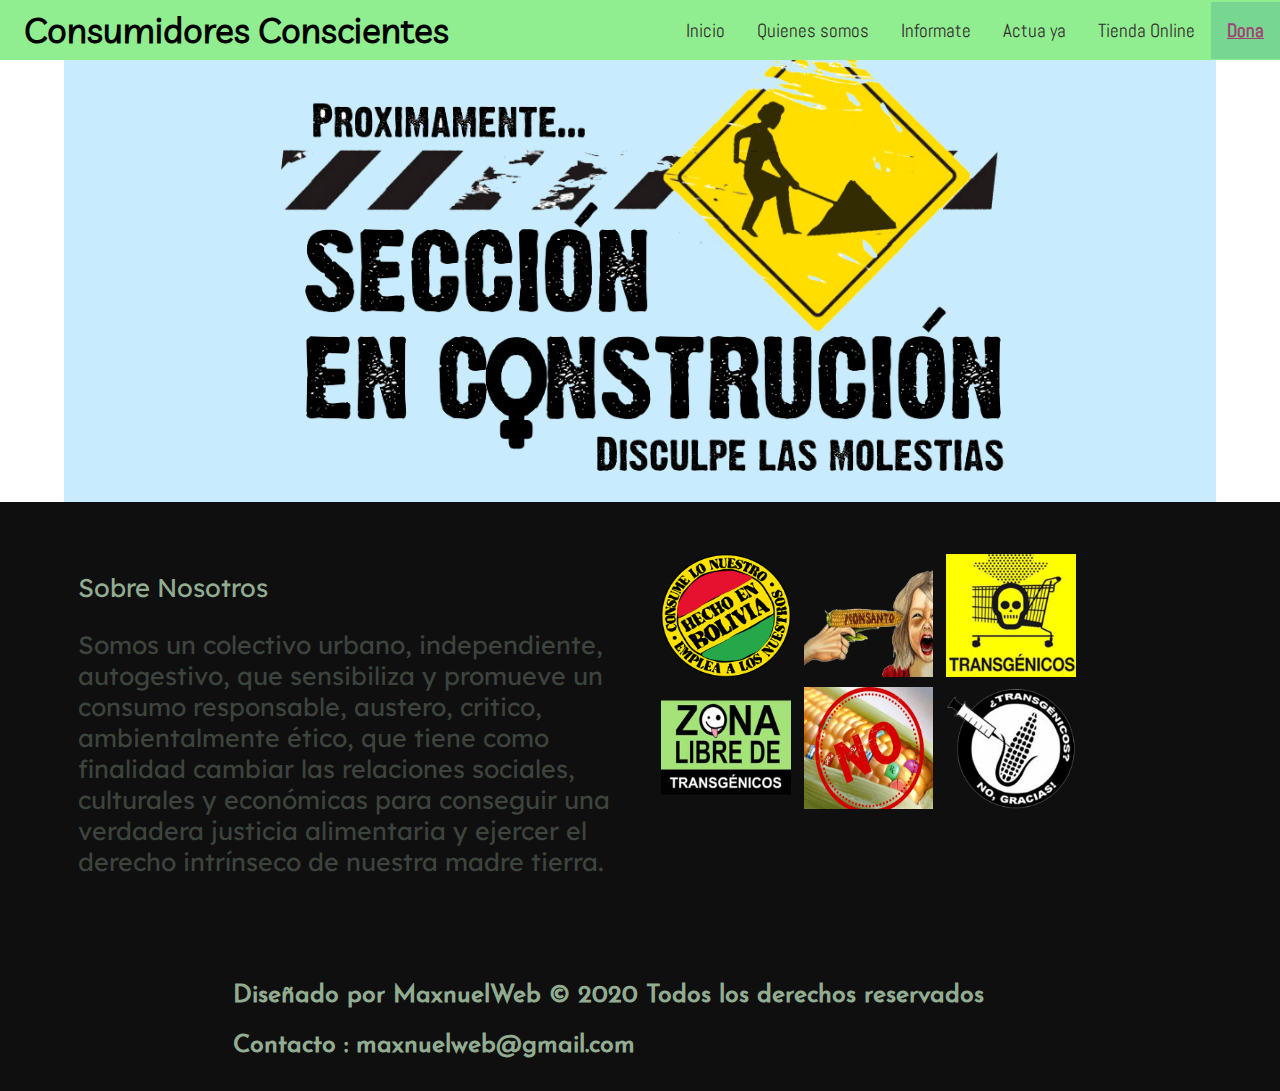
<file: htmlFiles/6.html>
<!DOCTYPE html>
<html lang="es">

<head>
    <meta charset="UTF-8">
    <meta name="viewport" content="width=device-width, initial-scale=1.0">
    <meta http-equiv="X-UA-Compatible" content="ie=edge">
    <title>CC | Dona</title>
    <link rel="stylesheet" href="../css/all.css">
    <link href="https://fonts.googleapis.com/css2?family=Rowdies:wght@300;400;700&display=swap" rel="stylesheet">
    <link rel="stylesheet" href="../css/Style.css">
    <link rel="shortcut icon" href="../assets/logo.png" type="image/x-icon">
    <script src="../script/script.js" defer></script>
</head>

<body>
    <nav class="navbar">
        <div class="brand-title">&nbsp; Consumidores Conscientes</div>
        <a href="#" class="toggle-btn">
            <span class="bar"></span>
            <span class="bar"></span>
            <span class="bar"></span>
        </a>
        <div class="navbar-links">
            <ul>
                <li><a href="../Index.html">Inicio</a></li>
                <li><a href="../htmlFiles/1.html">Quienes somos</a></li>
             <!--   <li><a href="../htmlFiles/2.html">Catedra Consciente</a></li>  -->
                <li><a href="../htmlFiles/3.html">Informate</a></li>
                <li><a href="../htmlFiles/4.html">Actua ya</a></li>
                <li><a href="../htmlFiles/5.html">Tienda Online</a></li>
                <li><a href="../htmlFiles/6.html" class="active">Dona</a></li>
            </ul>
        </div>
    </nav>
    
    <!-- ----------------------------  Main ---------------------------------------------- -->
    <main>
        <section class="container">
            <div class="site-content">
                    <img src="../assets/en-construccion.png" alt="" class="soon">
            </div>
        </section>
    </main>

    <!-- -------------x------------- Footer --------------------x------------------- -->

    <footer class="footer">
        <div class="container">
           
            <div class="about-us" data-aos="fade-right" data-aos-delay="200">
                <h2>Sobre Nosotros</h2>

                <p>Somos un colectivo urbano, independiente, autogestivo, que sensibiliza y promueve un consumo
                    responsable, austero, critico, ambientalmente ético, que tiene como finalidad cambiar las relaciones
                    sociales, culturales y económicas para conseguir una verdadera justicia alimentaria y ejercer el
                    derecho intrínseco de nuestra madre tierra.</p>

            </div>
            <div class="instagram" data-aos="fade-left" data-aos-delay="200">
                
                <div class="flex-row">
                    <img src="../assets/instagram/thumb-card3.png" alt="insta1">
                    <img src="../assets/instagram/thumb-card4.png" alt="insta2">
                    <img src="../assets/instagram/thumb-card5.png" alt="insta3">
                </div>
                <div class="flex-row">
                    <img src="../assets/instagram/thumb-card6.png" alt="insta4">
                    <img src="../assets/instagram/thumb-card7.png" alt="insta5">
                    <img src="../assets/instagram/thumb-card8.png" alt="insta6">
                </div>
            </div>  
        
        </div>
        <div class="rights flex-row">

            <h4 class="text-gray">
                Diseñado por MaxnuelWeb &copy; 2020 Todos los derechos reservados <br> <br>
                Contacto : maxnuelweb@gmail.com
            </h4>
        </div>
    </footer>
</body>
</html>
</file>
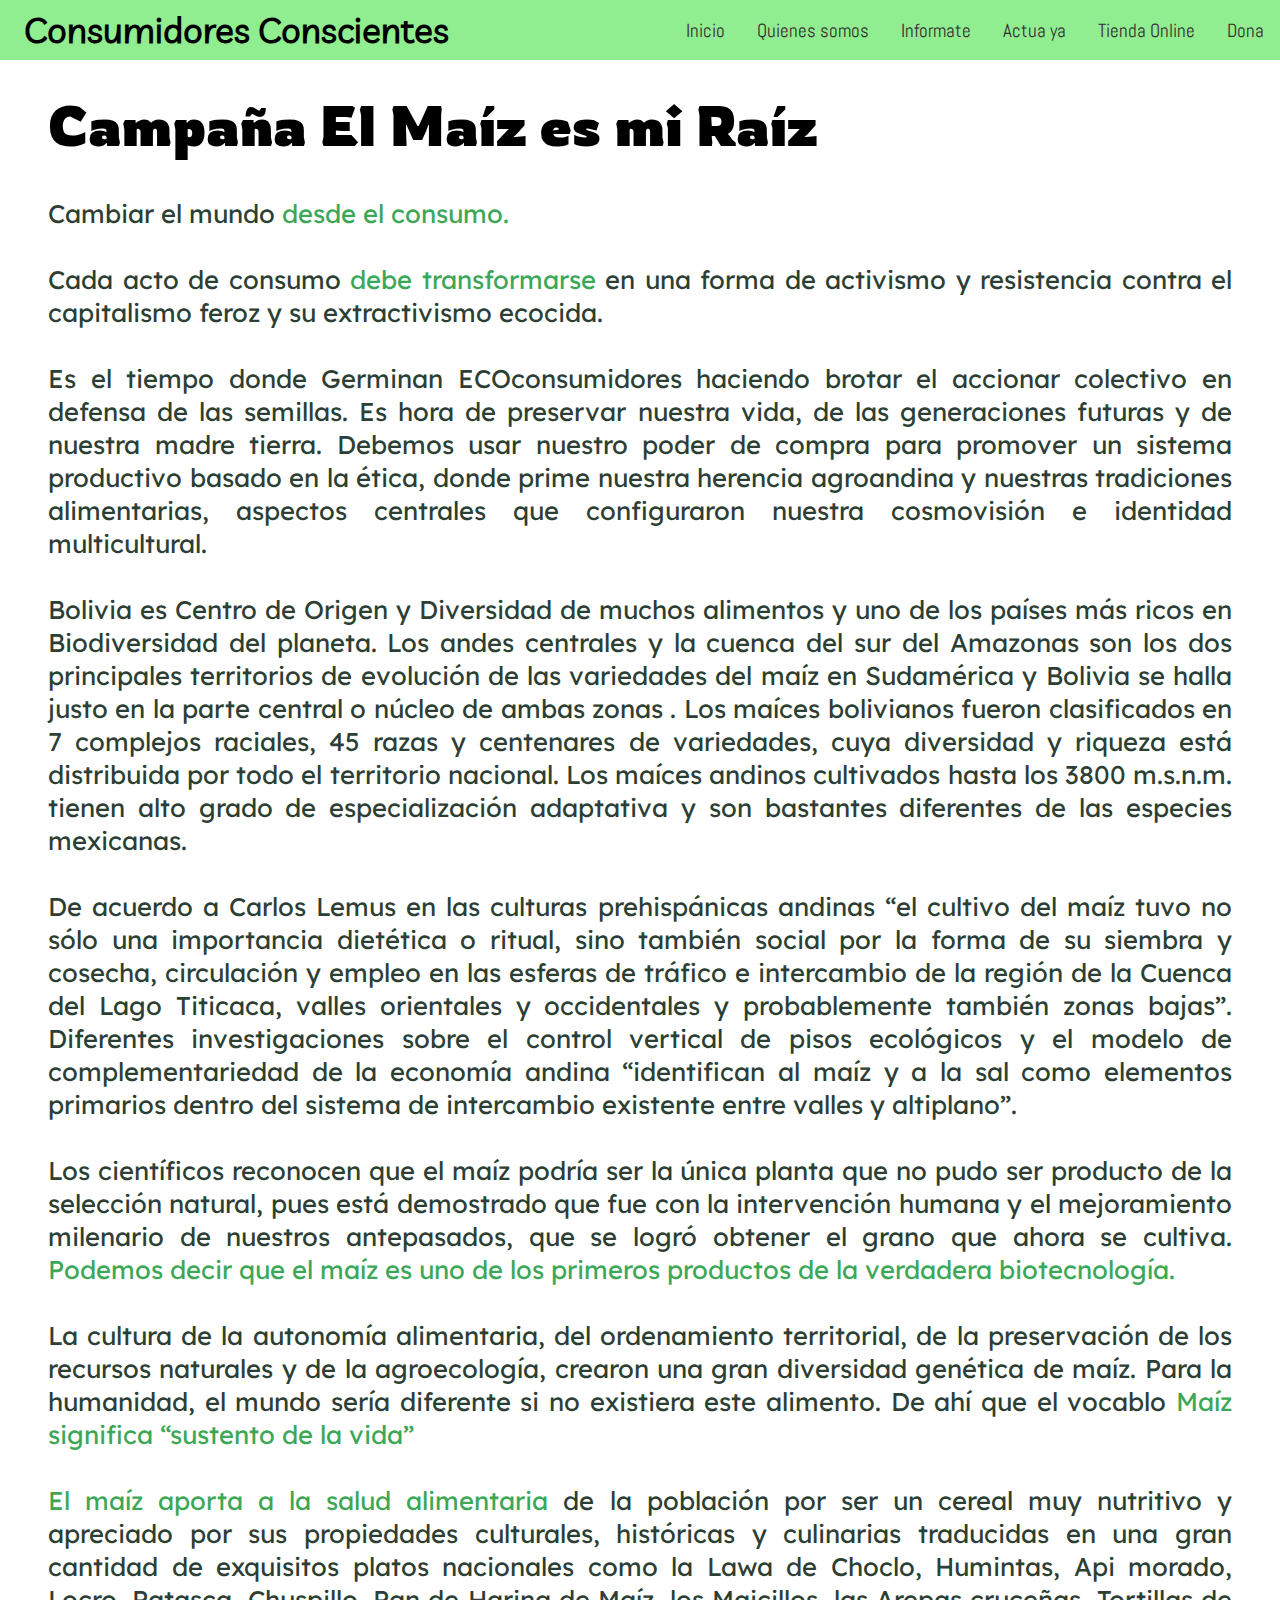
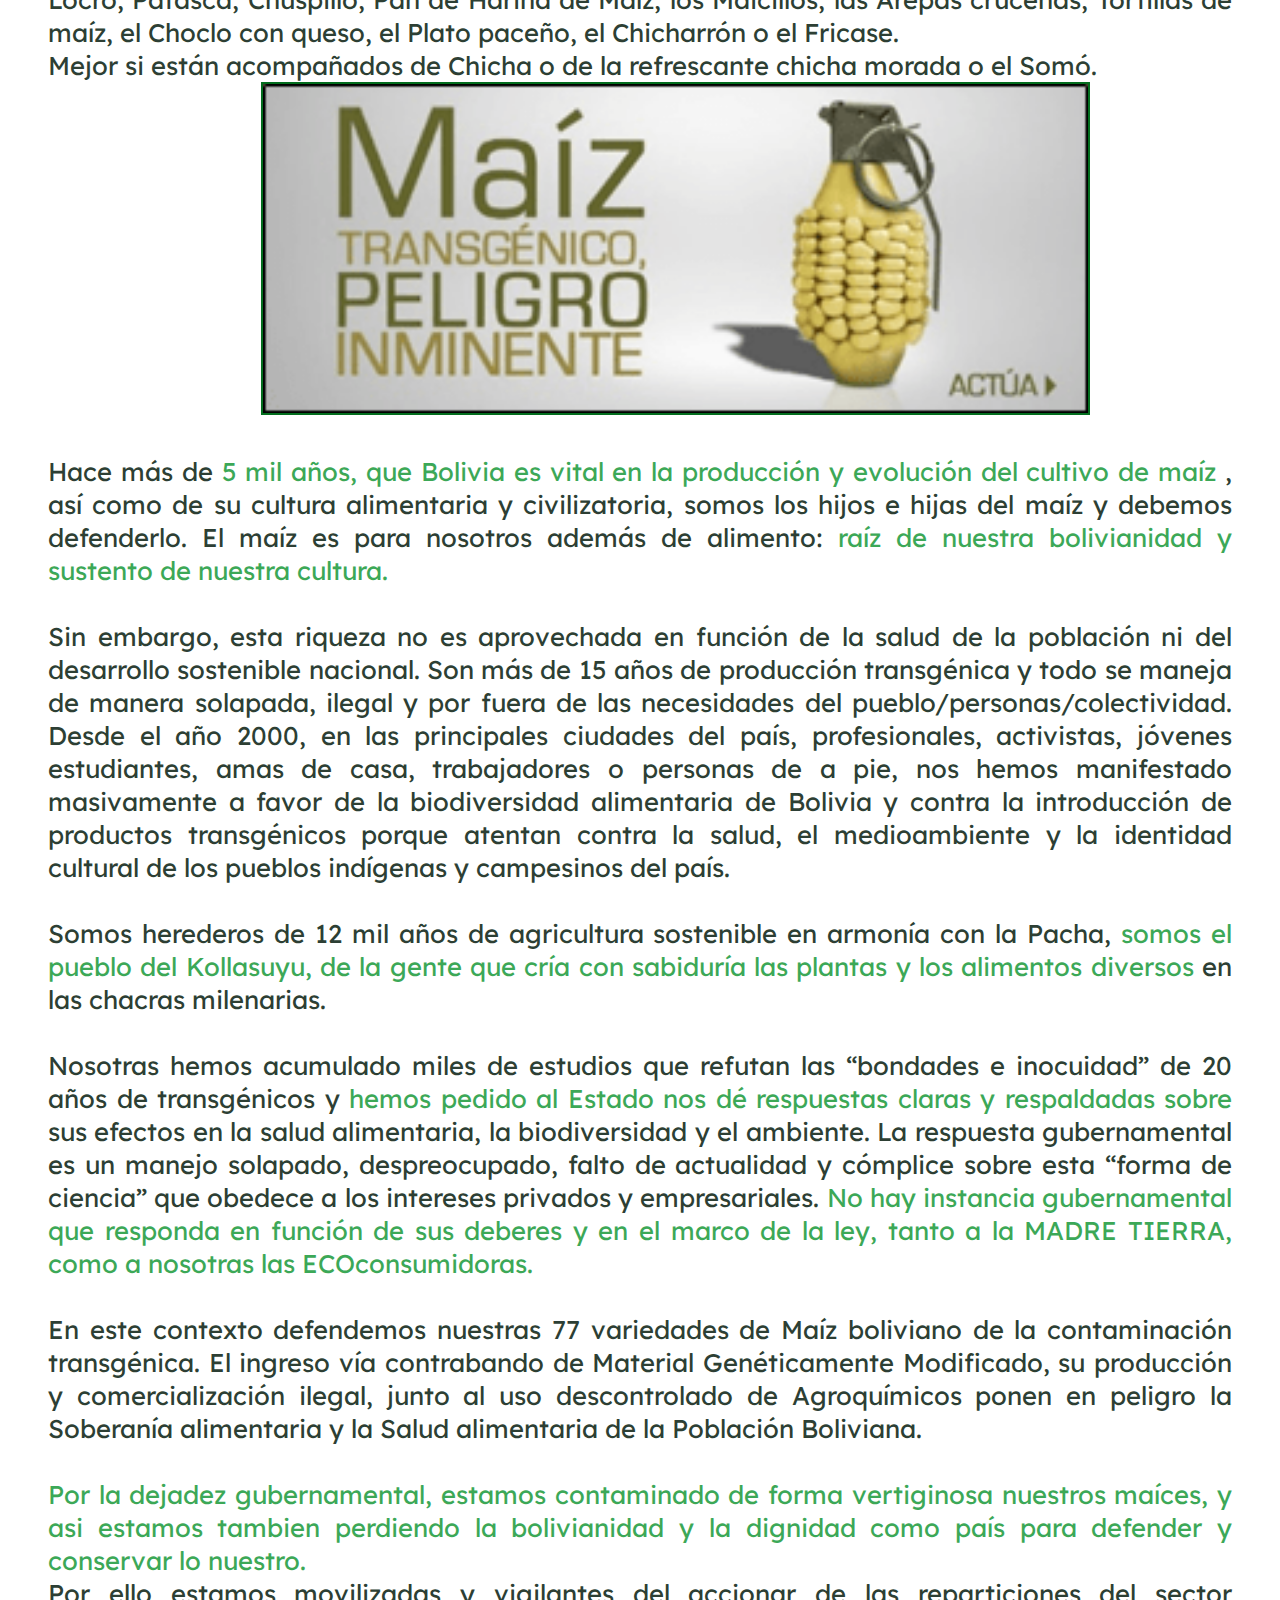
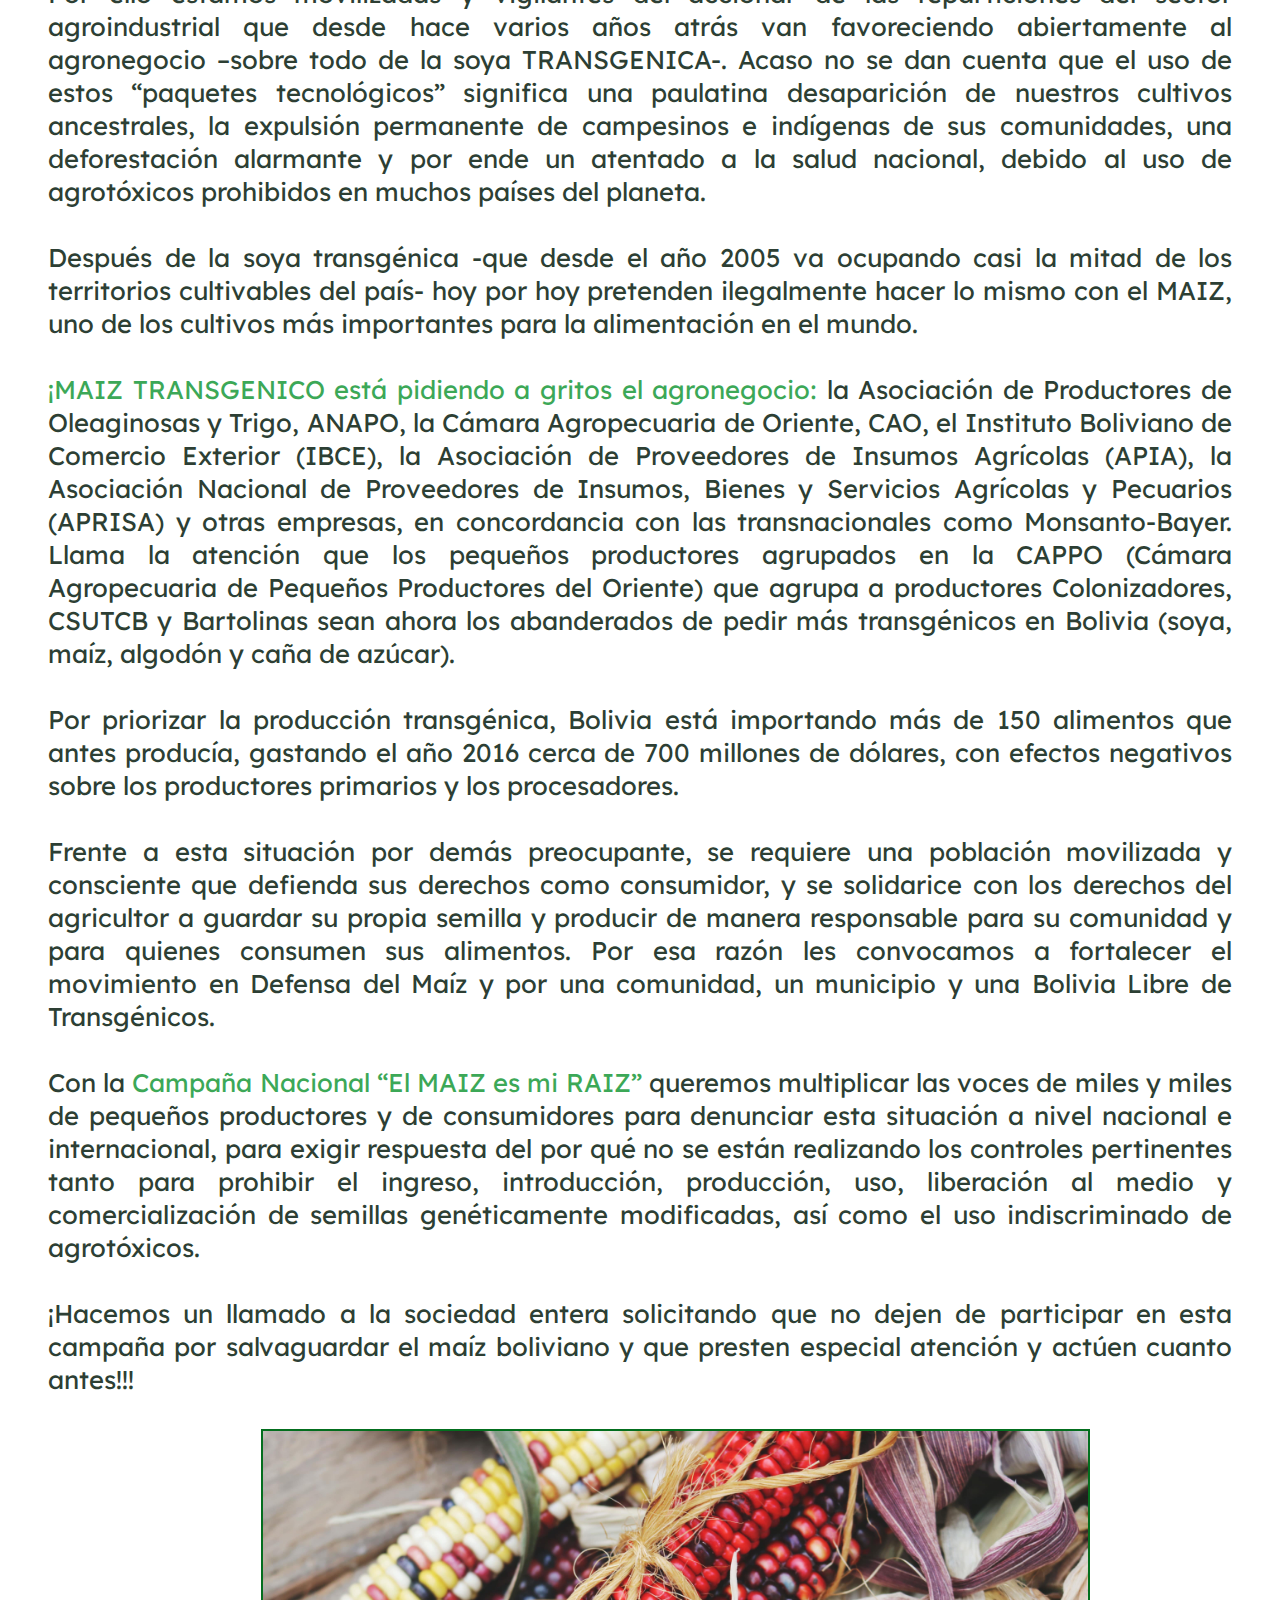
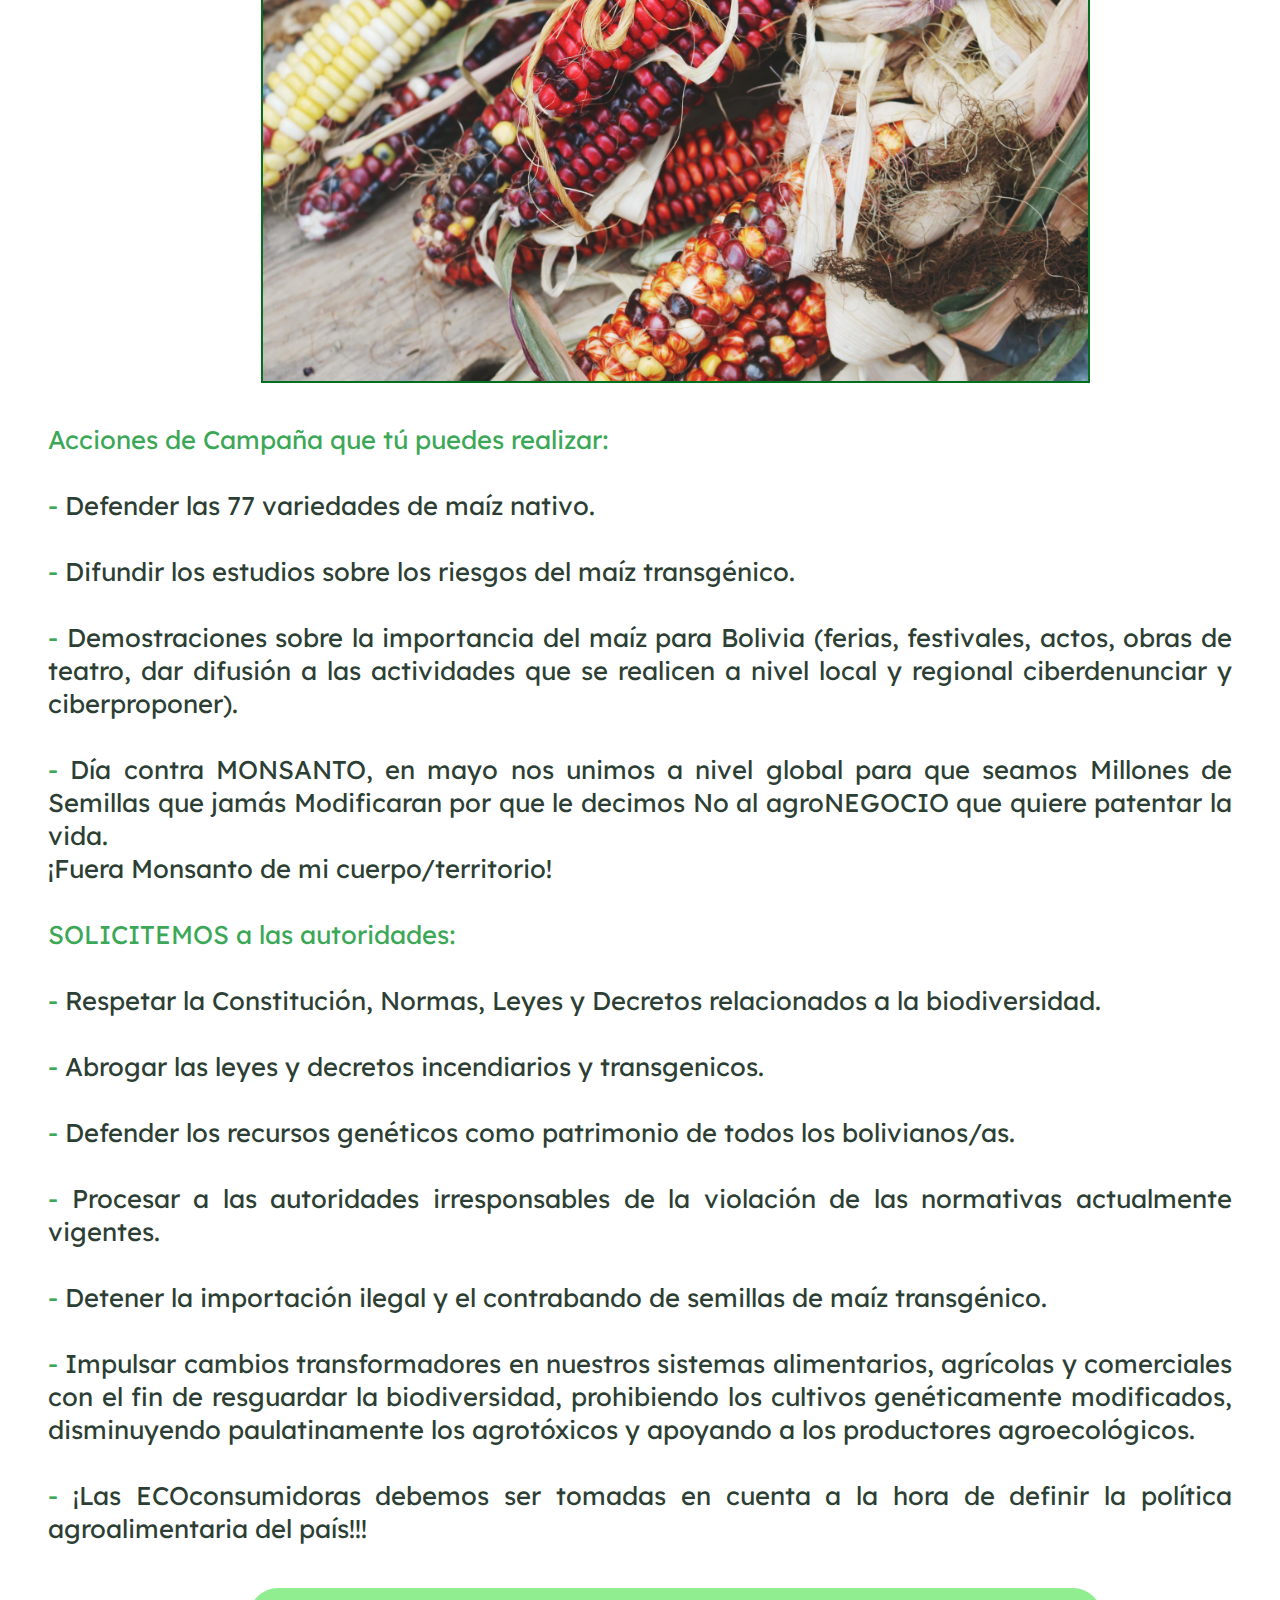
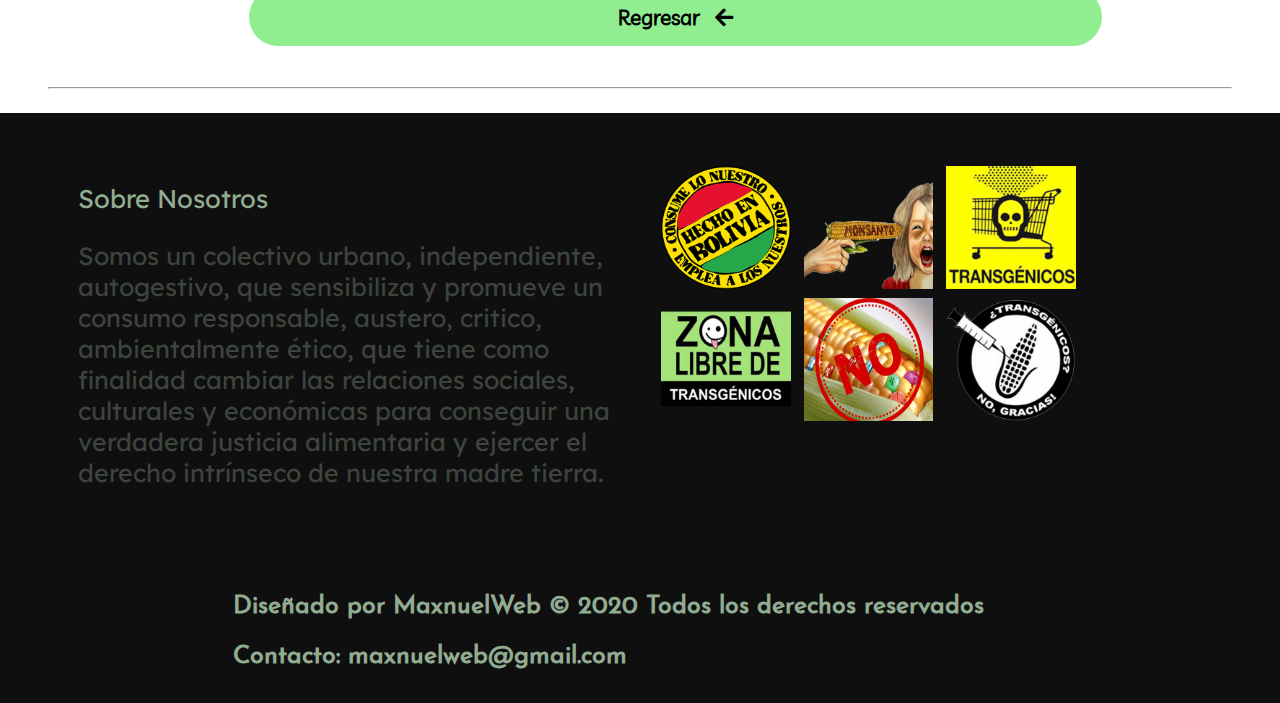
<file: htmlFiles/Articulos/campaña-maiz.html>
<!DOCTYPE html>
<html lang="es">

<head>
    <meta charset="UTF-8">
    <meta name="viewport" content="width=device-width, initial-scale=1.0">
    <meta http-equiv="X-UA-Compatible" content="ie=edge">
    <title>CC | Campaña El Maíz es mi Raíz</title>
    <link rel="stylesheet" href="../../css/all.css">
    <link href="https://fonts.googleapis.com/css2?family=Rowdies:wght@300;400;700&display=swap" rel="stylesheet">
    <link rel="stylesheet" href="../../css/Style.css">
    <link rel="shortcut icon" href="../../assets/logo.png" type="image/x-icon">
    <script src="../../script/script.js" defer></script>
</head>

<body>

    <nav class="navbar">
        <div class="brand-title">&nbsp; Consumidores Conscientes</div>
        <a href="#" class="toggle-btn">
            <span class="bar"></span>
            <span class="bar"></span>
            <span class="bar"></span>
        </a>
        <div class="navbar-links">
            <ul>
                <li><a href="../../Index.html">Inicio</a></li>
                <li><a href="../1.html">Quienes somos</a></li>
               <!-- <li><a href="htmlFiles/2.html">Catedra Consciente</a></li> -->
                <li><a href="../3.html">Informate</a></li>
                <li><a href="../4.html">Actua ya</a></li>
                <li><a href="../5.html">Tienda Online</a></li>
                <li><a href="../6.html">Dona</a></li>
            </ul>
        </div>
    </nav>
    <!-- ----------------------------  Main ---------------------------------------------- -->
    <div class="texto">
        <br> <br>

        <h1>Campaña El Maíz es mi Raíz</h1>
        <h2> Cambiar el mundo <strong>desde el consumo.</strong> <br>

            <br>Cada acto de consumo <strong>debe transformarse </strong>en una forma de activismo y resistencia contra el capitalismo feroz y su extractivismo ecocida.
             <br><br>
            Es el tiempo donde Germinan ECOconsumidores haciendo brotar el accionar colectivo en defensa de las
            semillas. Es hora de preservar nuestra vida, de las generaciones futuras y de nuestra madre tierra. Debemos
            usar nuestro poder de compra para promover un sistema productivo basado en la ética, donde prime nuestra
            herencia agroandina y nuestras tradiciones alimentarias, aspectos centrales que configuraron nuestra
            cosmovisión e identidad multicultural. <br><br>

            Bolivia es Centro de Origen y Diversidad de muchos alimentos y uno de los países más ricos en Biodiversidad
            del planeta. Los andes centrales y la cuenca del sur del Amazonas son los dos principales territorios de
            evolución de las variedades del maíz en Sudamérica y Bolivia se halla justo en la parte central o núcleo de
            ambas zonas . Los maíces bolivianos fueron clasificados en 7 complejos raciales, 45 razas y centenares de
            variedades, cuya diversidad y riqueza está distribuida por todo el territorio nacional. Los maíces andinos
            cultivados hasta los 3800 m.s.n.m. tienen alto grado de especialización adaptativa y son bastantes
            diferentes de las especies mexicanas. <br> <br>

            De acuerdo a Carlos Lemus en las culturas prehispánicas andinas “el cultivo del maíz tuvo no sólo una
            importancia dietética o ritual, sino también social por la forma de su siembra y cosecha, circulación y
            empleo en las esferas de tráfico e intercambio de la región de la Cuenca del Lago Titicaca, valles
            orientales y occidentales y probablemente también zonas bajas”. Diferentes investigaciones sobre el control
            vertical de pisos ecológicos y el modelo de complementariedad de la economía andina “identifican al maíz y a
            la sal como elementos primarios dentro del sistema de intercambio existente entre valles y altiplano”. <br>
            <br>

            Los científicos reconocen que el maíz podría ser la única planta que no pudo ser producto de la selección
            natural, pues está demostrado que fue con la intervención humana y el mejoramiento milenario de nuestros
            antepasados, que se logró obtener el grano que ahora se cultiva. <strong>Podemos decir que el maíz es uno de los
            primeros productos de la verdadera biotecnología.</strong><br>
            <br>

            La cultura de la autonomía alimentaria, del ordenamiento territorial, de la preservación de los recursos
            naturales y de la agroecología, crearon una gran diversidad genética de maíz. Para la humanidad, el mundo
            sería diferente si no existiera este alimento. De ahí que el vocablo <strong> Maíz significa “sustento de la vida” </strong>
            <br><br>

            <strong>El maíz aporta a la salud alimentaria</strong> de la población por ser un cereal muy nutritivo y apreciado por sus
            propiedades culturales, históricas y culinarias traducidas en una gran cantidad de exquisitos platos
            nacionales como la Lawa de Choclo, Humintas, Api morado, Locro, Patasca, Chuspillo, Pan de Harina de Maíz,
            los Maicillos, las Arepas cruceñas, Tortillas de maíz, el Choclo con queso, el Plato paceño, el Chicharrón o
            el Fricase. <br> Mejor si están acompañados de Chicha o de la refrescante chicha morada o el Somó.

<br>
            <img src="../../assets/articles/1.png" alt="" class="soon-article">

            <br>
            <br>
            Hace más de <strong>5 mil años, que Bolivia es vital en la producción y evolución del cultivo de maíz </strong>, así como de
            su cultura alimentaria y civilizatoria, somos los hijos e hijas del maíz y debemos defenderlo. El maíz es
            para nosotros además de alimento: <strong>raíz de nuestra bolivianidad y sustento de nuestra cultura.</strong> <br><br>
            Sin embargo, esta riqueza no es aprovechada en función de la salud de la población ni del desarrollo
            sostenible nacional. Son más de 15 años de producción transgénica y todo se maneja de manera solapada,
            ilegal y por fuera de las necesidades del pueblo/personas/colectividad. Desde el año 2000, en las
            principales ciudades del país, profesionales, activistas, jóvenes estudiantes, amas de casa, trabajadores o
            personas de a pie, nos hemos manifestado masivamente a favor de la biodiversidad alimentaria de Bolivia y
            contra la introducción de productos transgénicos porque atentan contra la salud, el medioambiente y la
            identidad cultural de los pueblos indígenas y campesinos del país. <br><br>
            Somos herederos de 12 mil años de agricultura sostenible en armonía con la Pacha, <strong>somos el pueblo del
            Kollasuyu, de la gente que cría con sabiduría las plantas y los alimentos diversos</strong> en las chacras
            milenarias.
            <br>
            <br>
            Nosotras hemos acumulado miles de estudios que refutan las “bondades e inocuidad” de 20 años de transgénicos
            y <strong>hemos pedido al Estado nos dé respuestas claras y respaldadas sobre</strong> sus efectos en la salud alimentaria,
            la biodiversidad y el ambiente.
            La respuesta gubernamental es un manejo solapado, despreocupado, falto de actualidad y cómplice sobre esta
            “forma de ciencia” que obedece a los intereses privados y empresariales. <strong>No hay instancia gubernamental que
            responda en función de sus deberes y en el marco de la ley, tanto a la MADRE TIERRA, como a nosotras las
            ECOconsumidoras.</strong><br>
            <br>

            En este contexto defendemos nuestras 77 variedades de Maíz boliviano de la contaminación transgénica. El
            ingreso vía contrabando de Material Genéticamente Modificado, su producción y comercialización ilegal, junto
            al uso descontrolado de Agroquímicos ponen en peligro la Soberanía alimentaria y la Salud alimentaria de la
            Población Boliviana.<br>
            <br>

            <strong>Por la dejadez gubernamental, estamos contaminado de forma vertiginosa nuestros maíces, y asi estamos
                tambien perdiendo la bolivianidad y la dignidad como país para defender y conservar lo nuestro. <br></strong>
            


            Por ello estamos movilizadas y vigilantes del accionar de las reparticiones del sector agroindustrial que
            desde hace varios años atrás van favoreciendo abiertamente al agronegocio –sobre todo de la soya
            TRANSGENICA-. Acaso no se dan cuenta que el uso de estos “paquetes tecnológicos” significa una paulatina
            desaparición de nuestros cultivos ancestrales, la expulsión permanente de campesinos e indígenas de sus
            comunidades, una deforestación alarmante y por ende un atentado a la salud nacional, debido al uso de
            agrotóxicos prohibidos en muchos países del planeta.<br>
            <br>

            Después de la soya transgénica -que desde el año 2005 va ocupando casi la mitad de los territorios
            cultivables del país- hoy por hoy pretenden ilegalmente hacer lo mismo con el MAIZ, uno de los cultivos más
            importantes para la alimentación en el mundo.<br>
            <br>

            <strong>¡MAIZ TRANSGENICO está pidiendo a gritos el agronegocio:</strong> la Asociación de Productores de Oleaginosas y
            Trigo, ANAPO, la Cámara Agropecuaria de Oriente, CAO, el Instituto Boliviano de Comercio Exterior (IBCE), la
            Asociación de Proveedores de Insumos Agrícolas (APIA), la Asociación Nacional de Proveedores de Insumos,
            Bienes y Servicios Agrícolas y Pecuarios (APRISA) y otras empresas, en concordancia con las transnacionales
            como Monsanto-Bayer. Llama la atención que los pequeños productores agrupados en la CAPPO (Cámara
            Agropecuaria de Pequeños Productores del Oriente) que agrupa a productores Colonizadores, CSUTCB y
            Bartolinas sean ahora los abanderados de pedir más transgénicos en Bolivia (soya, maíz, algodón y caña de
            azúcar).<br><br>
            Por priorizar la producción transgénica, Bolivia está importando más de 150 alimentos que antes producía,
            gastando el año 2016 cerca de 700 millones de dólares, con efectos negativos sobre los productores primarios
            y los procesadores.<br>
            <br>

            Frente a esta situación por demás preocupante, se requiere una población movilizada y consciente que
            defienda sus derechos como consumidor, y se solidarice con los derechos del agricultor a guardar su propia
            semilla y producir de manera responsable para su comunidad y para quienes consumen sus alimentos. Por esa
            razón les convocamos a fortalecer el movimiento en Defensa del Maíz y por una comunidad, un municipio y una
            Bolivia Libre de Transgénicos.<br>
            <br>

            Con la   <strong>Campaña Nacional “El MAIZ es mi RAIZ”</strong> queremos multiplicar las voces de miles y miles de pequeños
            productores y de consumidores para denunciar esta situación a nivel nacional e internacional, para exigir
            respuesta del por qué no se están realizando los controles pertinentes tanto para prohibir el ingreso,
            introducción, producción, uso, liberación al medio y comercialización de semillas genéticamente modificadas,
            así como el uso indiscriminado de agrotóxicos.<br>
            <br>

            ¡Hacemos un llamado a la sociedad entera solicitando que no dejen de participar en esta campaña por
            salvaguardar el maíz boliviano y que presten especial atención y actúen cuanto antes!!!
            <br>
            <br>
            <img src="../../assets/articles/3.jpg" alt="" class="soon-article">
 <br> <br>
 <strong>Acciones de Campaña que tú puedes realizar:</strong> <br> <br>

            <strong> - </strong>Defender las 77 variedades de maíz nativo. <br> <br>
            <strong> - </strong>Difundir los estudios sobre los riesgos del maíz transgénico.<br><br>
<strong> -</strong> Demostraciones sobre la importancia del maíz para Bolivia (ferias, festivales, actos, obras de
            teatro,
            dar difusión a las actividades que se realicen a nivel local y regional ciberdenunciar y ciberproponer). <br> <br>
            <strong> - </strong>Día contra MONSANTO, en mayo nos unimos a nivel global para que seamos Millones de Semillas que jamás
           Modificaran por que le decimos No al agroNEGOCIO que quiere patentar la vida. <br>  ¡Fuera Monsanto de mi
            cuerpo/territorio!
            <br> <br>
            <strong> SOLICITEMOS a las autoridades:</strong>
            <br>
            <br> <strong> - </strong>Respetar la Constitución, Normas, Leyes y Decretos relacionados a la biodiversidad. <br>
            <br> <strong> - </strong>Abrogar las leyes y decretos incendiarios y transgenicos. <br>
            <br> <strong> - </strong>Defender los recursos genéticos como patrimonio de todos los bolivianos/as. <br>
            <br> <strong> - </strong>Procesar a las autoridades irresponsables de la violación de las normativas actualmente vigentes. <br>
            <br> <strong> - </strong>Detener la importación ilegal y el contrabando de semillas de maíz transgénico. <br>
            <br> <strong> - </strong>Impulsar cambios transformadores en nuestros sistemas alimentarios, agrícolas y comerciales con el
            fin
            de resguardar la biodiversidad, prohibiendo los cultivos genéticamente modificados, disminuyendo
            paulatinamente los agrotóxicos y apoyando a los productores agroecológicos. <br> <br>
            <strong> - </strong> ¡Las ECOconsumidoras debemos ser tomadas en cuenta a la hora de definir la política agroalimentaria
            del
            país!!!

            <br> <br>
            <a href="../../Index.html"><button class="btn post-btn">Regresar &nbsp; <i
                        class="fas fa-arrow-left"></i></button></a>

        </h2>
        <hr>

    </div>



    <!-- -------------x------------- Footer --------------------x------------------- -->

    <footer class="footer">
        <div class="container">

            <div class="about-us" data-aos="fade-right" data-aos-delay="200">
                <h2>Sobre Nosotros</h2>

                <p>Somos un colectivo urbano, independiente, autogestivo, que sensibiliza y promueve un consumo
                    responsable, austero, critico, ambientalmente ético, que tiene como finalidad cambiar las relaciones
                    sociales, culturales y económicas para conseguir una verdadera justicia alimentaria y ejercer el
                    derecho intrínseco de nuestra madre tierra.</p>

            </div>
            <div class="instagram" data-aos="fade-left" data-aos-delay="200">
        
                <div class="flex-row">
                    <img src="../../assets/instagram/thumb-card3.png" alt="insta1">
                    <img src="../../assets/instagram/thumb-card4.png" alt="insta2">
                    <img src="../../assets/instagram/thumb-card5.png" alt="insta3">
                </div>
                <div class="flex-row">
                    <img src="../../assets/instagram/thumb-card6.png" alt="insta4">
                    <img src="../../assets/instagram/thumb-card7.png" alt="insta5">
                    <img src="../../assets/instagram/thumb-card8.png" alt="insta6">
                </div>
            </div>

        </div>
        <div class="rights flex-row">

            <h4 class="text-gray">
                Diseñado por MaxnuelWeb &copy; 2020 Todos los derechos reservados <br> <br>
                Contacto: maxnuelweb@gmail.com
            </h4>
        </div>
    </footer>
</body>

</html>
</file>
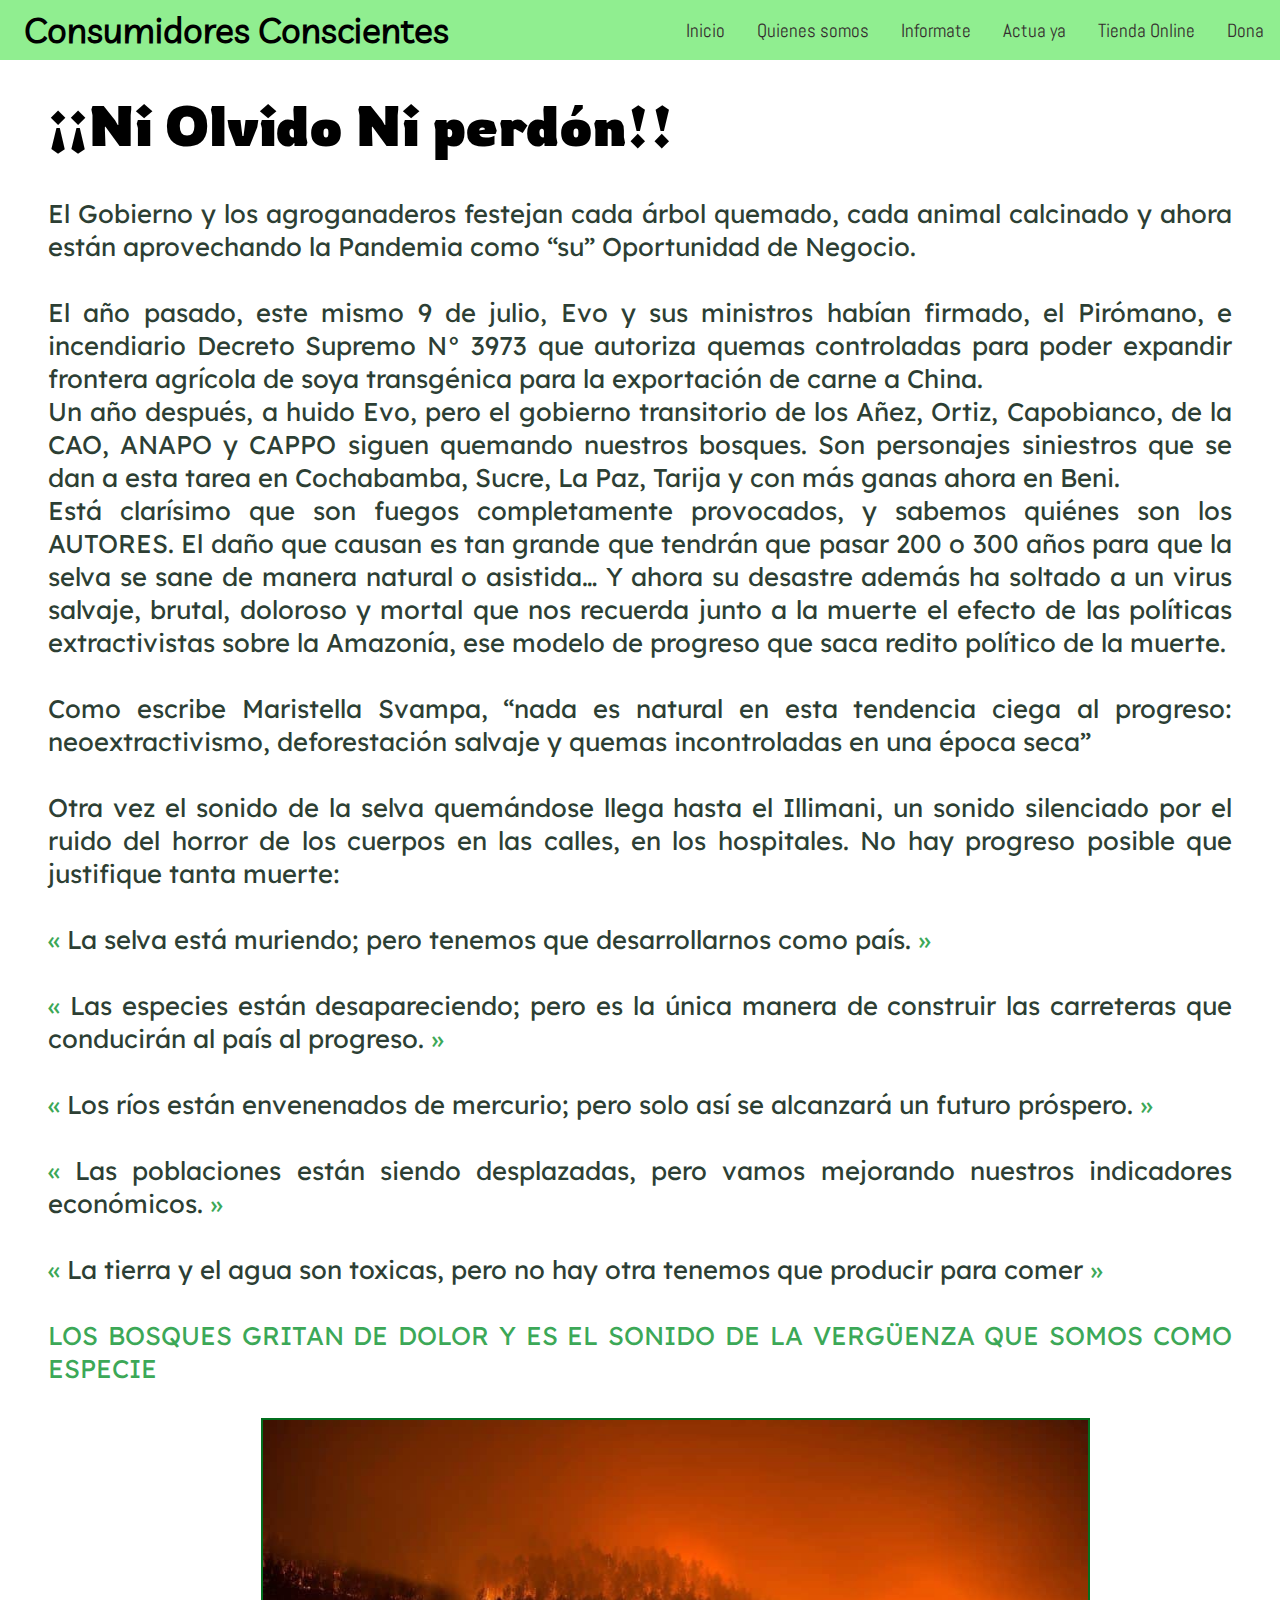
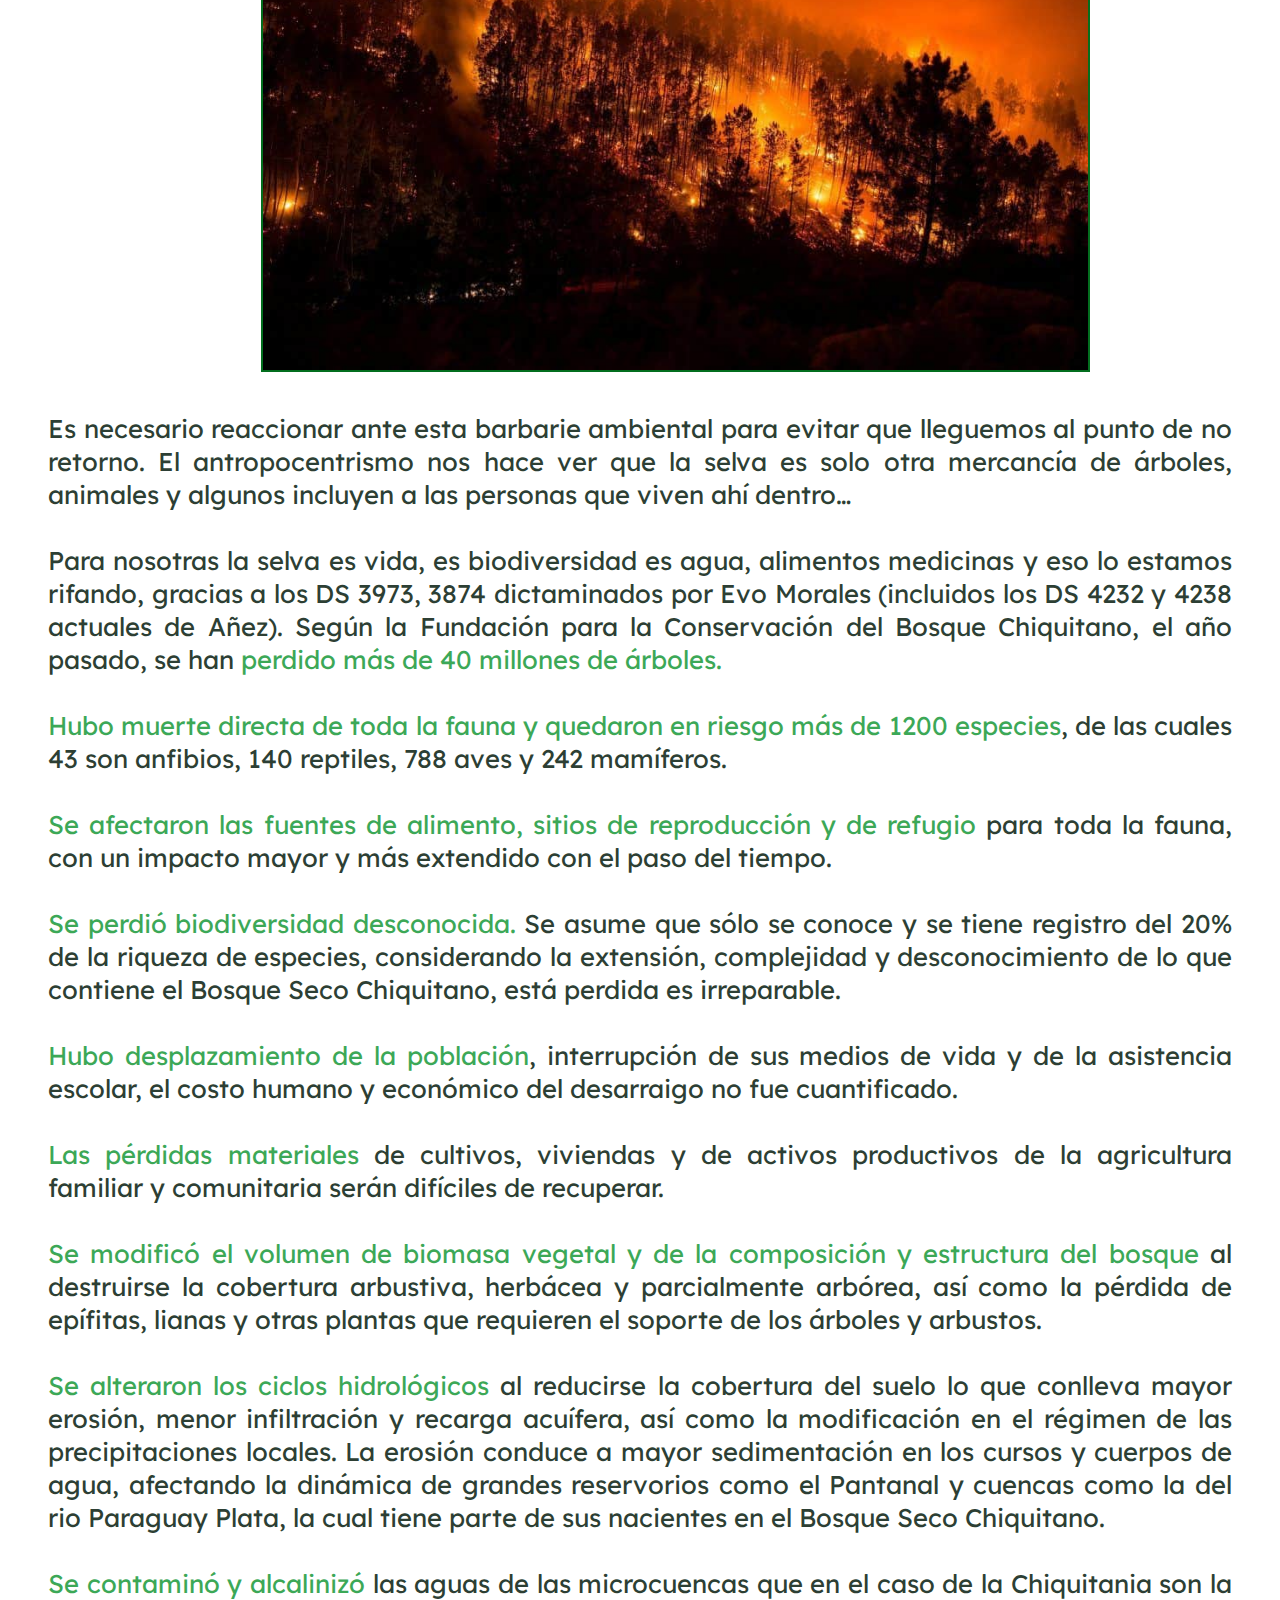
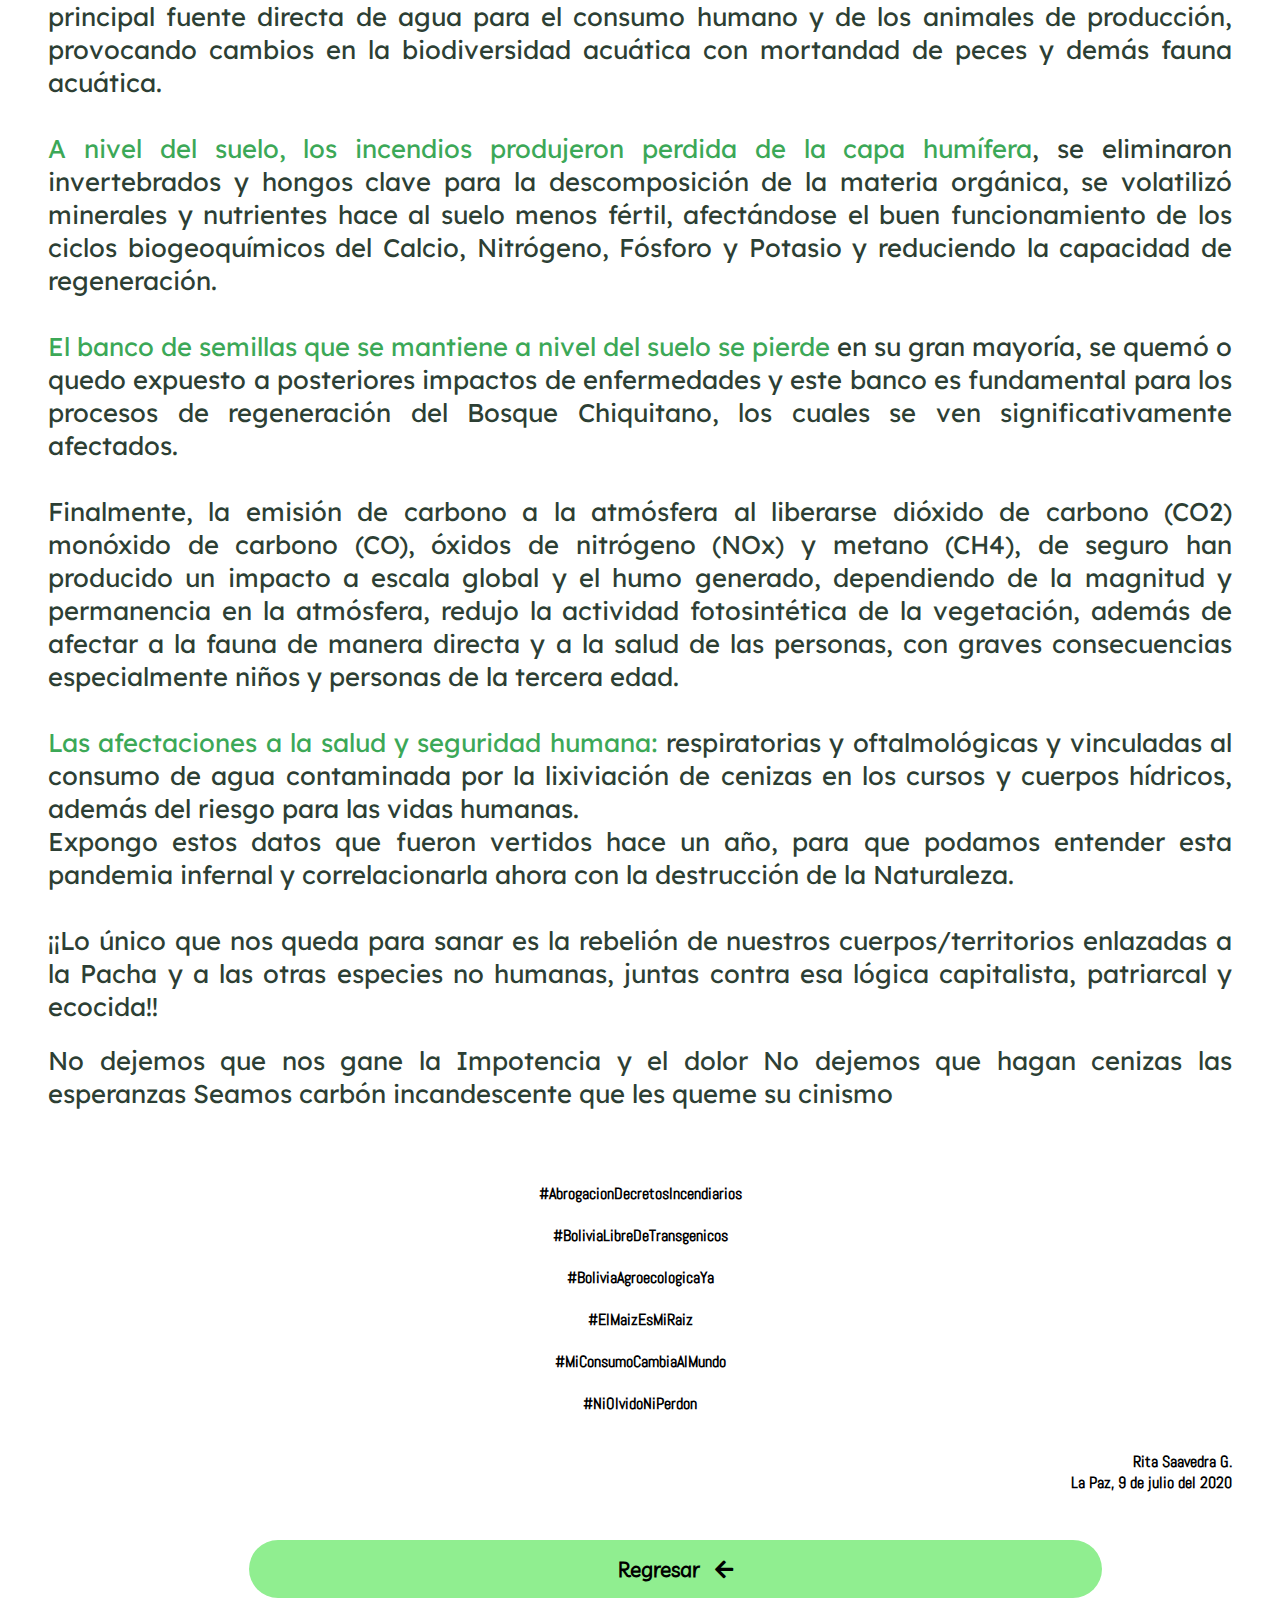
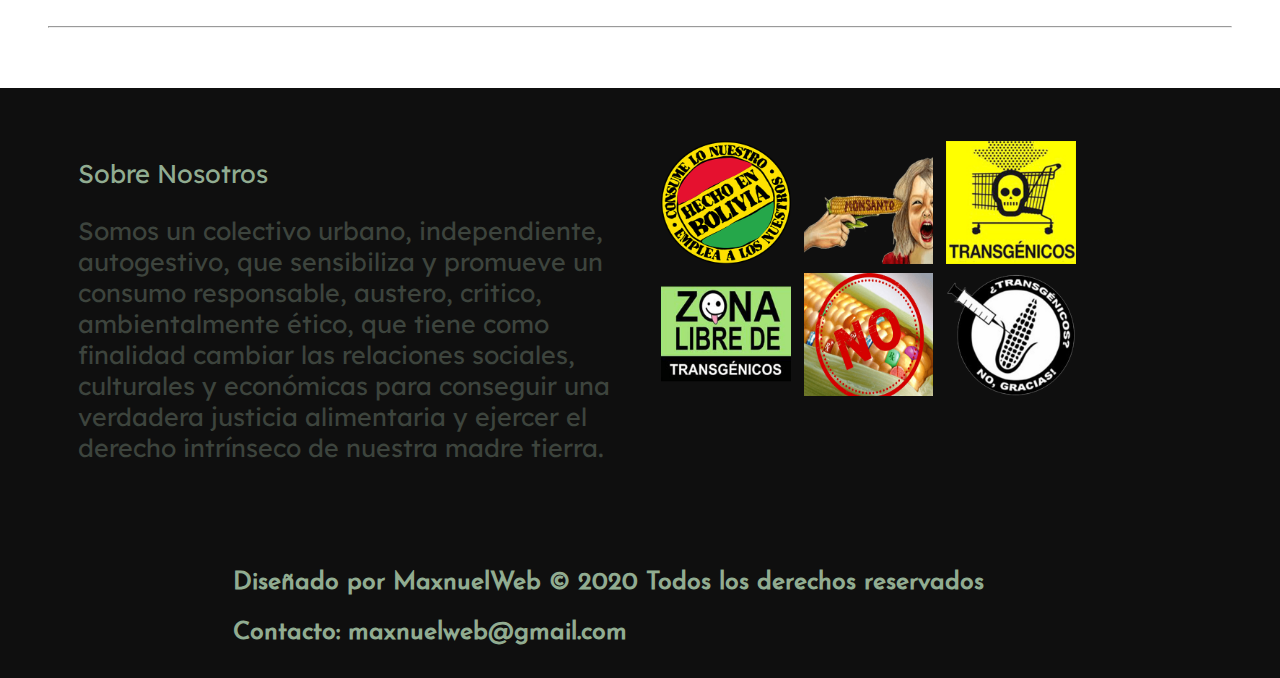
<file: htmlFiles/Articulos/ni-olvido-ni-perdon.html>
<!DOCTYPE html>
<html lang="es">

<head>
    <meta charset="UTF-8">
    <meta name="viewport" content="width=device-width, initial-scale=1.0">
    <meta http-equiv="X-UA-Compatible" content="ie=edge">
    <title>CC | ¡Ni Olvido Ni perdón!</title>
    <link rel="stylesheet" href="../../css/all.css">
    <link href="https://fonts.googleapis.com/css2?family=Rowdies:wght@300;400;700&display=swap" rel="stylesheet">
    <link rel="stylesheet" href="../../css/Style.css">
    <link rel="shortcut icon" href="../../assets/logo.png" type="image/x-icon">
    <script src="../../script/script.js" defer></script>
</head>

<body>

    <nav class="navbar">
        <div class="brand-title">&nbsp; Consumidores Conscientes</div>
        <a href="#" class="toggle-btn">
            <span class="bar"></span>
            <span class="bar"></span>
            <span class="bar"></span>
        </a>
        <div class="navbar-links">
            <ul>
                <li><a href="../../Index.html">Inicio</a></li>
                <li><a href="../1.html">Quienes somos</a></li>
               <!-- <li><a href="htmlFiles/2.html">Catedra Consciente</a></li> -->
                <li><a href="../3.html">Informate</a></li>
                <li><a href="../4.html">Actua ya</a></li>
                <li><a href="../5.html">Tienda Online</a></li>
                <li><a href="../6.html">Dona</a></li>
            </ul>
        </div>
    </nav>

    <!-- ----------------------------  Main ---------------------------------------------- -->
    <div class="texto">
        <br><br>
        <h1>¡¡Ni Olvido Ni perdón!!</h1>
        <h2>
            El Gobierno y los agroganaderos festejan cada árbol quemado, cada animal calcinado y ahora están
            aprovechando la Pandemia como “su” Oportunidad de Negocio.

            <br>
            <br>

            El año pasado, este mismo 9 de julio, Evo y sus ministros habían firmado, el Pirómano, e incendiario Decreto
            Supremo N° 3973 que autoriza quemas controladas para poder expandir frontera agrícola de soya transgénica
            para la exportación de carne a China. <br>
            Un año después, a huido Evo, pero el gobierno transitorio de los Añez, Ortiz, Capobianco, de la CAO, ANAPO y
            CAPPO siguen quemando nuestros bosques. Son personajes siniestros que se dan a esta tarea en Cochabamba,
            Sucre, La Paz, Tarija y con más ganas ahora en Beni. <br>
            Está clarísimo que son fuegos completamente provocados, y sabemos quiénes son los AUTORES. El daño que
            causan es tan grande que tendrán que pasar 200 o 300 años para que la selva se sane de manera natural o
            asistida… Y ahora su desastre además ha soltado a un virus salvaje, brutal, doloroso y mortal que nos
            recuerda junto a la muerte el efecto de las políticas extractivistas sobre la Amazonía, ese modelo de
            progreso que saca redito político de la muerte. <br> <br>

            Como escribe Maristella Svampa, “nada es natural en esta tendencia ciega al progreso: neoextractivismo,
            deforestación salvaje y quemas incontroladas en una época seca” <br> <br>

            Otra vez el sonido de la selva quemándose llega hasta el Illimani, un sonido silenciado por el ruido del
            horror de los cuerpos en las calles, en los hospitales. No hay progreso posible que justifique tanta muerte:
            <br> <br>

            <strong> « </strong>La selva está muriendo; pero tenemos que desarrollarnos como país. <strong> » </strong>
            <br> <br>

            <strong> « </strong>Las especies están desapareciendo; pero es la única manera de construir las carreteras
            que conducirán al
            país al progreso.<strong> » </strong>
            <br> <br>
            <strong> « </strong>Los ríos están envenenados de mercurio; pero solo así se
            alcanzará un futuro próspero.<strong> » </strong>
            <br> <br>
            <strong> « </strong>Las poblaciones están siendo desplazadas, pero vamos mejorando nuestros indicadores
            económicos.<strong> » </strong>
            <br> <br>
            <strong> « </strong>La tierra y el agua son toxicas, pero no hay otra tenemos que producir para
            comer<strong> » </strong>

            <br> <br> <strong>LOS BOSQUES GRITAN DE DOLOR Y ES EL SONIDO DE LA VERGÜENZA QUE SOMOS COMO ESPECIE</strong>
            <br><br>
            <img src="../../assets/img-index/2.jpg" alt="" class="soon-article"><br> <br>
            Es necesario reaccionar ante esta barbarie ambiental para evitar que lleguemos al punto de no retorno. El
            antropocentrismo nos hace ver que la selva es solo otra mercancía de árboles, animales y algunos incluyen a
            las personas que viven ahí dentro…
            <br> <br>
            Para nosotras la selva es vida, es biodiversidad es agua, alimentos medicinas y eso lo estamos rifando,
            gracias a los DS 3973, 3874 dictaminados por Evo Morales (incluidos los DS 4232 y 4238 actuales de Añez).
            Según la Fundación para la Conservación del Bosque Chiquitano, el año pasado, se han <strong>perdido más de
                40
                millones de árboles. </strong>
            <br> <br>
            <strong>Hubo muerte directa de toda la fauna y quedaron en riesgo más de 1200 especies</strong>, de las
            cuales 43 son
            anfibios, 140 reptiles, 788 aves y 242 mamíferos.
            <br> <br>
            <strong>Se afectaron las fuentes de alimento, sitios de reproducción y de refugio </strong> para toda la
            fauna, con un impacto
            mayor y más extendido con el paso del tiempo.
            <br> <br>
            <strong> Se perdió biodiversidad desconocida. </strong> Se asume que sólo se conoce y se tiene registro del
            20% de la riqueza
            de especies, considerando la extensión, complejidad y desconocimiento de lo que contiene el Bosque Seco
            Chiquitano, está perdida es irreparable.
            <br> <br>
            <strong>Hubo desplazamiento de la población</strong>, interrupción de sus medios de vida y de la asistencia
            escolar, el costo
            humano y económico del desarraigo no fue cuantificado.
            <br> <br>
            <strong>Las pérdidas materiales</strong> de cultivos, viviendas y de activos productivos de la agricultura
            familiar y
            comunitaria serán difíciles de recuperar.
            <br> <br>
            <strong>Se modificó el volumen de biomasa vegetal y de la composición y estructura del bosque</strong> al
            destruirse la
            cobertura arbustiva, herbácea y parcialmente arbórea, así como la pérdida de epífitas, lianas y otras
            plantas que requieren el soporte de los árboles y arbustos.
            <br> <br>
            <strong> Se alteraron los ciclos hidrológicos </strong>al reducirse la cobertura del suelo lo que conlleva
            mayor erosión,
            menor infiltración y recarga acuífera, así como la modificación en el régimen de las precipitaciones
            locales. La erosión conduce a mayor sedimentación en los cursos y cuerpos de agua, afectando la dinámica de
            grandes reservorios como el Pantanal y cuencas como la del rio Paraguay Plata, la cual tiene parte de sus
            nacientes en el Bosque Seco Chiquitano.
            <br><br>
            <strong>Se contaminó y alcalinizó</strong> las aguas de las microcuencas que en el caso de la Chiquitania
            son la principal
            fuente directa de agua para el consumo humano y de los animales de producción, provocando cambios en la
            biodiversidad acuática con mortandad de peces y demás fauna acuática.
            <br><br>
            <strong>A nivel del suelo, los incendios produjeron perdida de la capa humífera</strong>, se eliminaron
            invertebrados y
            hongos clave para la descomposición de la materia orgánica, se volatilizó minerales y nutrientes hace al
            suelo menos fértil, afectándose el buen funcionamiento de los ciclos biogeoquímicos del Calcio, Nitrógeno,
            Fósforo y Potasio y reduciendo la capacidad de regeneración.
            <br><br>
            <strong>El banco de semillas que se mantiene a nivel del suelo se pierde</strong> en su gran mayoría, se
            quemó o quedo
            expuesto a posteriores impactos de enfermedades y este banco es fundamental para los procesos de
            regeneración del Bosque Chiquitano, los cuales se ven significativamente afectados.
            <br><br>
            Finalmente, la emisión de carbono a la atmósfera al liberarse dióxido de carbono (CO2) monóxido de carbono
            (CO), óxidos de nitrógeno (NOx) y metano (CH4), de seguro han producido un impacto a escala global y el humo
            generado, dependiendo de la magnitud y permanencia en la atmósfera, redujo la actividad fotosintética de la
            vegetación, además de afectar a la fauna de manera directa y a la salud de las personas, con graves
            consecuencias especialmente niños y personas de la tercera edad.
            <br><br>
            <strong>Las afectaciones a la salud y seguridad humana: </strong>respiratorias y oftalmológicas y vinculadas
            al consumo de
            agua contaminada por la lixiviación de cenizas en los cursos y cuerpos hídricos, además del riesgo para las
            vidas humanas.
            <br>
            Expongo estos datos que fueron vertidos hace un año, para que podamos entender esta pandemia infernal y
            correlacionarla ahora con la destrucción de la Naturaleza.
            <br> <br>
            ¡¡Lo único que nos queda para sanar es la rebelión de nuestros cuerpos/territorios enlazadas a la Pacha y a
            las otras especies no humanas, juntas contra esa lógica capitalista, patriarcal y ecocida!!
            <br>
            <h2>No dejemos que nos gane la Impotencia y el dolor
                No dejemos que hagan cenizas las esperanzas
                Seamos carbón incandescente que les queme su cinismo</h2>
            <br> <br>

            <h3 style="text-align: center;">#AbrogacionDecretosIncendiarios
                <br> <br>
                #BoliviaLibreDeTransgenicos
                <br> <br>
                #BoliviaAgroecologicaYa
                <br> <br>
                #ElMaizEsMiRaiz
                <br> <br>
                #MiConsumoCambiaAlMundo
                <br> <br>
                #NiOlvidoNiPerdon
                <br> <br></h3>
            <h3 style="text-align: right;"> 
                Rita Saavedra G. <br>
                La Paz, 9 de julio del 2020 <br> <br></h3>

            <a href="../../Index.html"><button class="btn post-btn">Regresar &nbsp; <i
                        class="fas fa-arrow-left"></i></button></a>
            <hr>
        </h2>
        <br><br>

    </div>



    <!-- -------------x------------- Footer --------------------x------------------- -->

    <footer class="footer">
        <div class="container">

            <div class="about-us" data-aos="fade-right" data-aos-delay="200">
                <h2>Sobre Nosotros</h2>

                <p>Somos un colectivo urbano, independiente, autogestivo, que sensibiliza y promueve un consumo
                    responsable, austero, critico, ambientalmente ético, que tiene como finalidad cambiar las relaciones
                    sociales, culturales y económicas para conseguir una verdadera justicia alimentaria y ejercer el
                    derecho intrínseco de nuestra madre tierra.</p>

            </div>
            <div class="instagram" data-aos="fade-left" data-aos-delay="200">
              
                <div class="flex-row">
                    <img src="../../assets/instagram/thumb-card3.png" alt="insta1">
                    <img src="../../assets/instagram/thumb-card4.png" alt="insta2">
                    <img src="../../assets/instagram/thumb-card5.png" alt="insta3">
                </div>
                <div class="flex-row">
                    <img src="../../assets/instagram/thumb-card6.png" alt="insta4">
                    <img src="../../assets/instagram/thumb-card7.png" alt="insta5">
                    <img src="../../assets/instagram/thumb-card8.png" alt="insta6">
                </div>
            </div>

        </div>
        <div class="rights flex-row">

            <h4 class="text-gray">
                Diseñado por MaxnuelWeb &copy; 2020 Todos los derechos reservados <br> <br>
                Contacto: maxnuelweb@gmail.com
            </h4>
        </div>
    </footer>
</body>

</html>
</file>
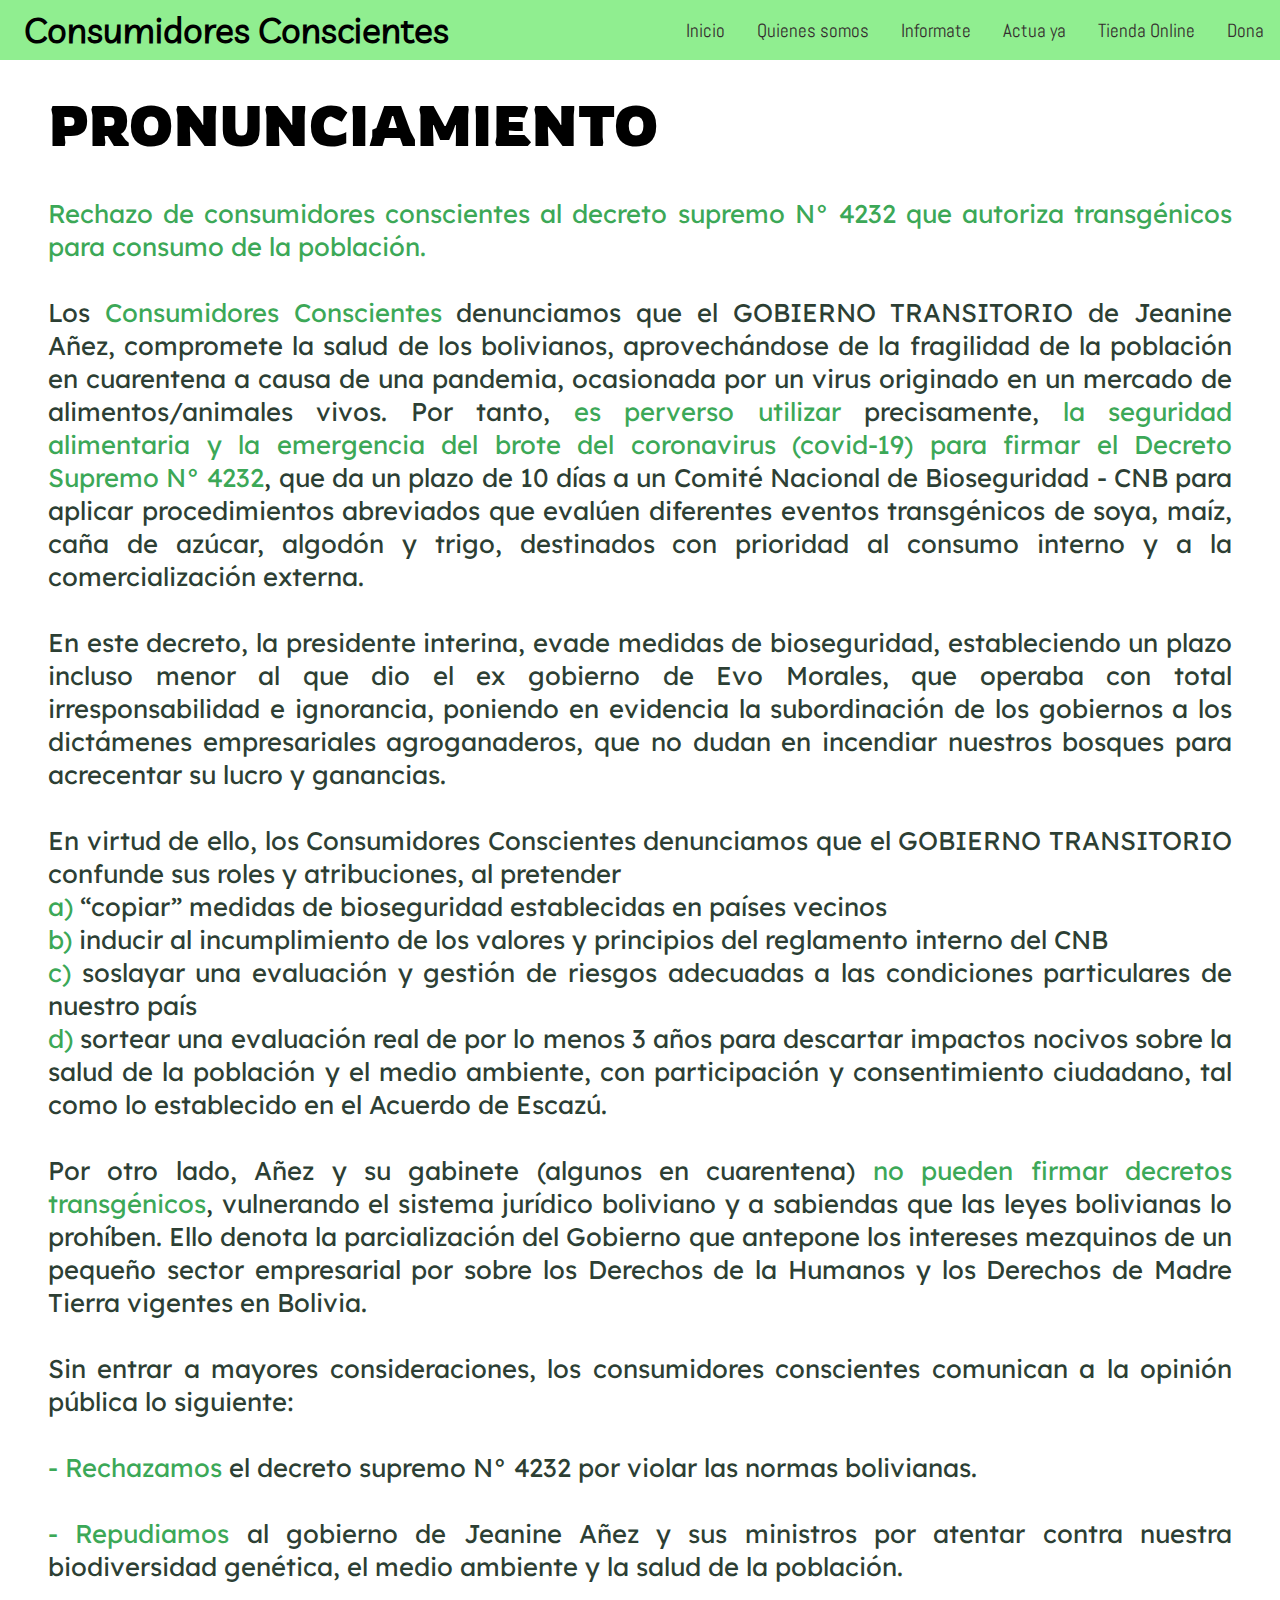
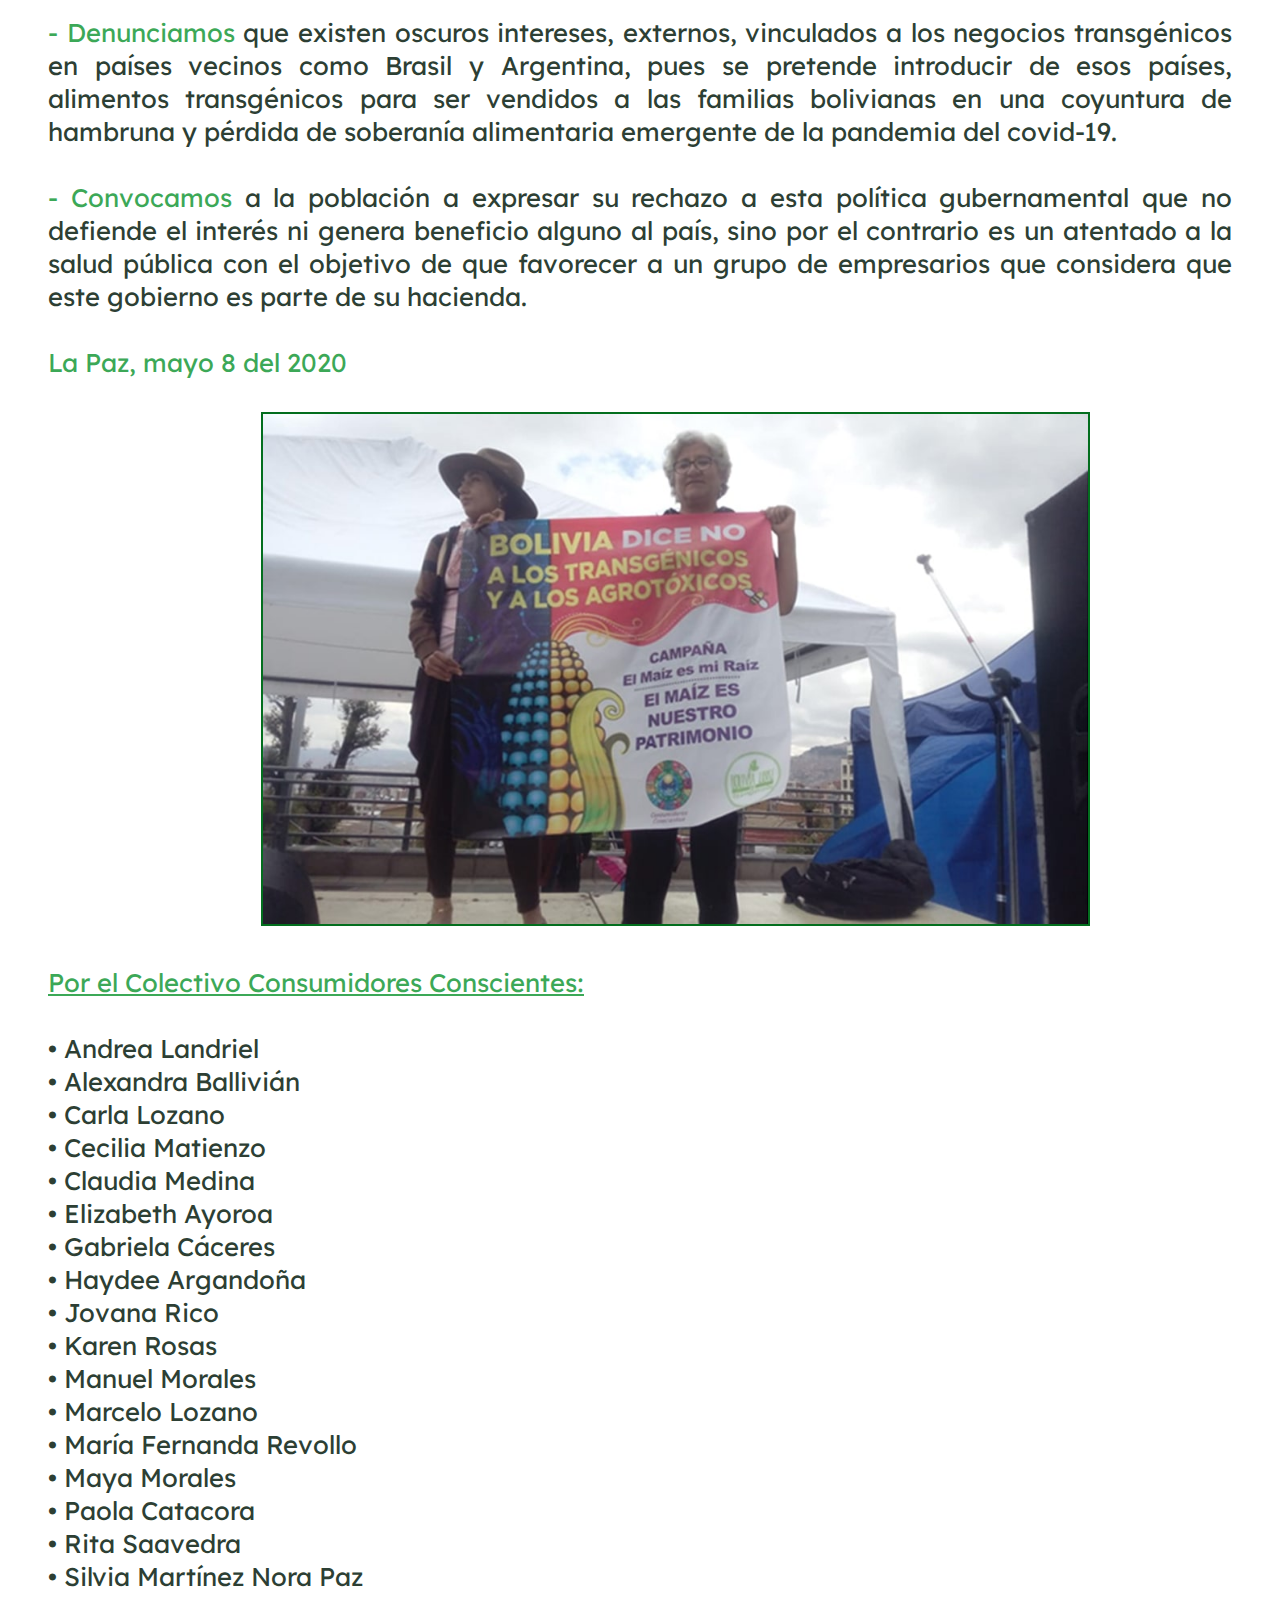
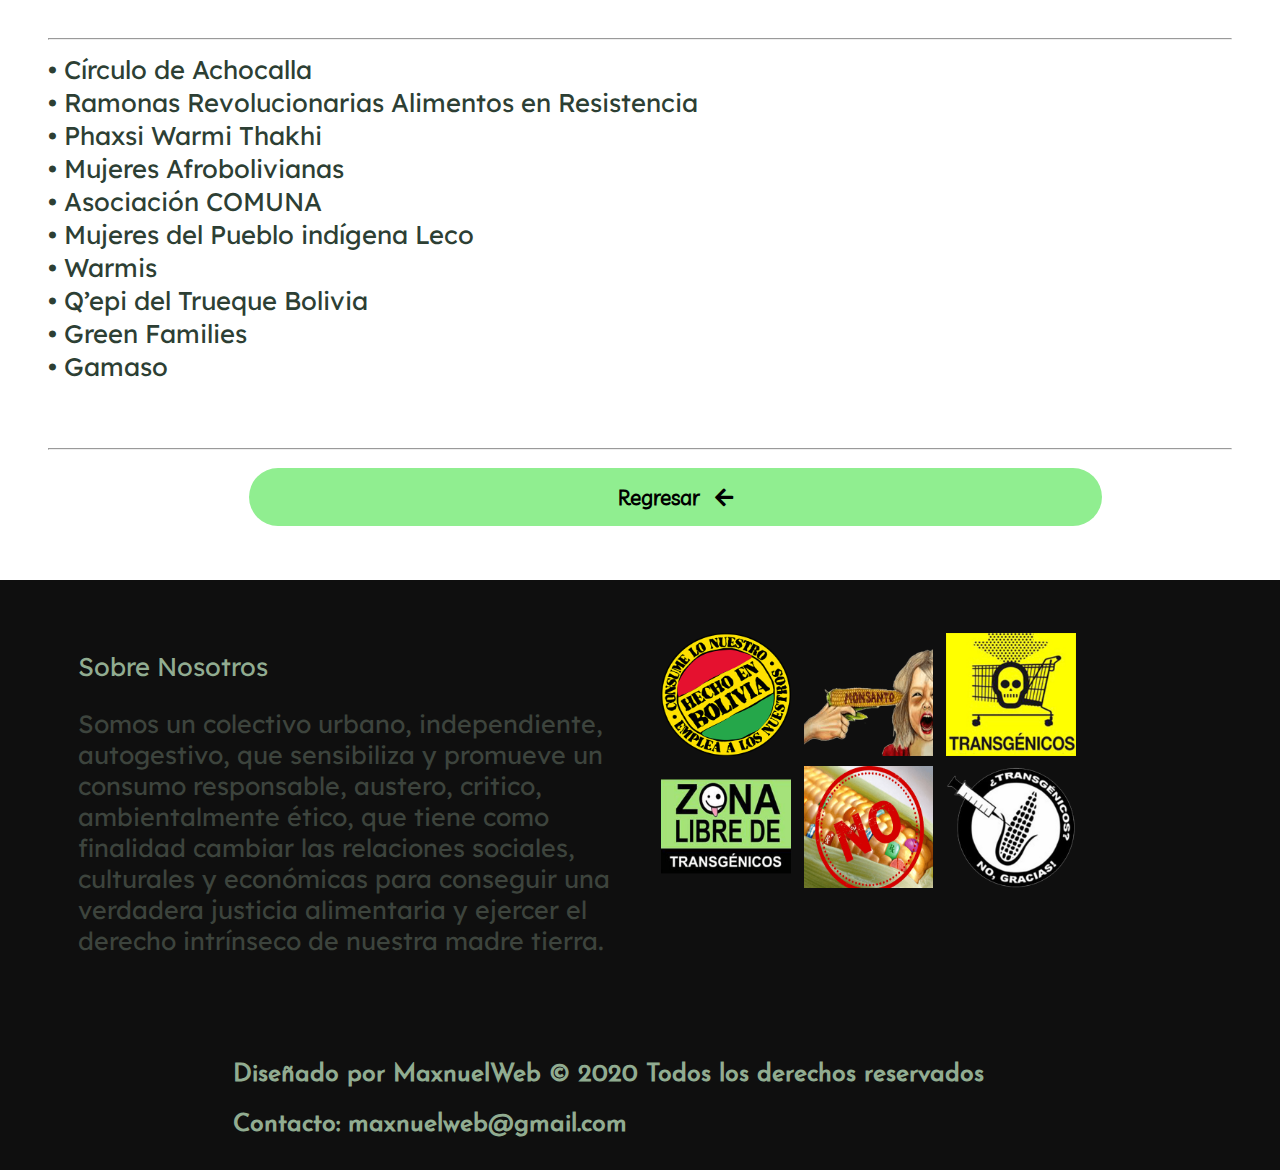
<file: htmlFiles/Articulos/pronunciacion.html>
<!DOCTYPE html>
<html lang="es">

<head>
    <meta charset="UTF-8">
    <meta name="viewport" content="width=device-width, initial-scale=1.0">
    <meta http-equiv="X-UA-Compatible" content="ie=edge">
    <title>CC | PRONUNCIAMIENTO</title>
    <link rel="stylesheet" href="../../css/all.css">
    <link href="https://fonts.googleapis.com/css2?family=Rowdies:wght@300;400;700&display=swap" rel="stylesheet">
    <link rel="stylesheet" href="../../css/Style.css">
    <link rel="shortcut icon" href="../../assets/logo.png" type="image/x-icon">
    <script src="../../script/script.js" defer></script>
</head>

<body>

    <nav class="navbar">
        <div class="brand-title">&nbsp; Consumidores Conscientes</div>
        <a href="#" class="toggle-btn">
            <span class="bar"></span>
            <span class="bar"></span>
            <span class="bar"></span>
        </a>
        <div class="navbar-links">
            <ul>
                <li><a href="../../Index.html">Inicio</a></li>
                <li><a href="../1.html">Quienes somos</a></li>
               <!-- <li><a href="htmlFiles/2.html">Catedra Consciente</a></li> -->
                <li><a href="../3.html">Informate</a></li>
                <li><a href="../4.html">Actua ya</a></li>
                <li><a href="../5.html">Tienda Online</a></li>
                <li><a href="../6.html">Dona</a></li>
            </ul>
        </div>
    </nav>
    <!-- ----------------------------  Main ---------------------------------------------- -->
    <div class="texto">
        <br> <br>
        <h1>PRONUNCIAMIENTO</h1>
        <h2> <strong>Rechazo de consumidores conscientes al decreto supremo N° 4232 que autoriza transgénicos para
                consumo de la
                población.</strong> <br>
            <br>
            Los <strong>Consumidores Conscientes</strong> denunciamos que el GOBIERNO TRANSITORIO de Jeanine Añez,
            compromete la salud de
            los bolivianos, aprovechándose de la fragilidad de la población en cuarentena a causa de una pandemia,
            ocasionada por un virus originado en un mercado de alimentos/animales vivos. Por tanto, <strong>es perverso
                utilizar</strong>
            precisamente, <strong>la seguridad alimentaria y la emergencia del brote del coronavirus (covid-19) para
                firmar el
                Decreto Supremo N° 4232</strong>, que da un plazo de 10 días a un Comité Nacional de Bioseguridad - CNB
            para aplicar
            procedimientos abreviados que evalúen diferentes eventos transgénicos de soya, maíz, caña de azúcar, algodón
            y trigo, destinados con prioridad al consumo interno y a la comercialización externa.<br><br>
            En este decreto, la presidente interina, evade medidas de bioseguridad, estableciendo un plazo incluso menor
            al que dio el ex gobierno de Evo Morales, que operaba con total irresponsabilidad e ignorancia, poniendo en
            evidencia la subordinación de los gobiernos a los dictámenes empresariales agroganaderos, que no dudan en
            incendiar nuestros bosques para acrecentar su lucro y ganancias.<br> <br>
            En virtud de ello, los Consumidores Conscientes denunciamos que el GOBIERNO TRANSITORIO confunde sus roles y
            atribuciones, al pretender <br><strong>a)</strong> “copiar” medidas de bioseguridad establecidas en países
            vecinos <br><strong>b)</strong> inducir al
            incumplimiento de los valores y principios del reglamento interno del CNB <br> <strong>c)</strong> soslayar
            una evaluación y
            gestión de riesgos adecuadas a las condiciones particulares de nuestro país <br> <strong>d)</strong> sortear
            una evaluación real
            de por lo menos 3 años para descartar impactos nocivos sobre la salud de la población y el medio ambiente,
            con participación y consentimiento ciudadano, tal como lo establecido en el Acuerdo de Escazú.<br> <br>

            Por otro lado, Añez y su gabinete (algunos en cuarentena) <strong>no pueden firmar decretos
                transgénicos</strong>, vulnerando
            el sistema jurídico boliviano y a sabiendas que las leyes bolivianas lo prohíben. Ello denota la
            parcialización del Gobierno que antepone los intereses mezquinos de un pequeño sector empresarial por sobre
            los Derechos de la Humanos y los Derechos de Madre Tierra vigentes en Bolivia.<br><br>
            Sin entrar a mayores consideraciones, los consumidores conscientes comunican a la opinión pública lo
            siguiente:<br><br>

            <strong> - Rechazamos</strong> el decreto supremo N° 4232 por violar las normas bolivianas.
            <br><br>
            <strong> - Repudiamos</strong> al gobierno de Jeanine Añez y sus ministros por atentar contra nuestra
            biodiversidad genética,
            el medio ambiente y la salud de la población.
            <br><br>
            <strong> - Denunciamos</strong> que existen oscuros intereses, externos, vinculados a los negocios
            transgénicos en países
            vecinos como Brasil y Argentina, pues se pretende introducir de esos países, alimentos transgénicos para ser
            vendidos a las familias bolivianas en una coyuntura de hambruna y pérdida de soberanía alimentaria emergente
            de la pandemia del covid-19.
            <br><br>
            <strong> - Convocamos</strong> a la población a expresar su rechazo a esta política gubernamental que no
            defiende el interés
            ni genera beneficio alguno al país, sino por el contrario es un atentado a la salud pública con el objetivo
            de que favorecer a un grupo de empresarios que considera que este gobierno es parte de su hacienda.
            <br> <br>
            <strong>La Paz, mayo 8 del 2020</strong>
            <br><br> <img src="../../assets/img-index/4.jpg" alt="" class="soon-article"> <br><br>

            <strong style="text-decoration: underline;">Por el Colectivo Consumidores Conscientes:<br></strong> <br>

            • Andrea Landriel <br>
            • Alexandra Ballivián<br>
            • Carla Lozano<br>
            • Cecilia Matienzo<br>
            • Claudia Medina<br>
            • Elizabeth Ayoroa<br>
            • Gabriela Cáceres<br>
            • Haydee Argandoña<br>
            • Jovana Rico<br>
            • Karen Rosas<br>
            • Manuel Morales<br>
            • Marcelo Lozano<br>
            • María Fernanda Revollo<br>
            • Maya Morales<br>
            • Paola Catacora<br>
            • Rita Saavedra<br>
            • Silvia Martínez Nora Paz<br>
            <br>
                <hr>
            • Círculo de Achocalla <br>
            • Ramonas Revolucionarias Alimentos en Resistencia<br>
            • Phaxsi Warmi Thakhi<br>
            • Mujeres Afrobolivianas<br>
            • Asociación COMUNA<br>
            • Mujeres del Pueblo indígena Leco<br>
            • Warmis<br>
            • Q’epi del Trueque Bolivia<br>
            • Green Families<br>
            • Gamaso<br>




        </h2>
        <br><br>
        <hr>
        <a href="../../Index.html"><button class="btn post-btn">Regresar &nbsp; <i
                    class="fas fa-arrow-left"></i></button></a> <br> <br>
       

    </div>



    <!-- -------------x------------- Footer --------------------x------------------- -->

    <footer class="footer">
        <div class="container">

            <div class="about-us" data-aos="fade-right" data-aos-delay="200">
                <h2>Sobre Nosotros</h2>

                <p>Somos un colectivo urbano, independiente, autogestivo, que sensibiliza y promueve un consumo
                    responsable, austero, critico, ambientalmente ético, que tiene como finalidad cambiar las relaciones
                    sociales, culturales y económicas para conseguir una verdadera justicia alimentaria y ejercer el
                    derecho intrínseco de nuestra madre tierra.</p>

            </div>
            <div class="instagram" data-aos="fade-left" data-aos-delay="200">
            
                <div class="flex-row">
                    <img src="../../assets/instagram/thumb-card3.png" alt="insta1">
                    <img src="../../assets/instagram/thumb-card4.png" alt="insta2">
                    <img src="../../assets/instagram/thumb-card5.png" alt="insta3">
                </div>
                <div class="flex-row">
                    <img src="../../assets/instagram/thumb-card6.png" alt="insta4">
                    <img src="../../assets/instagram/thumb-card7.png" alt="insta5">
                    <img src="../../assets/instagram/thumb-card8.png" alt="insta6">
                </div>
            </div>

        </div>
        <div class="rights flex-row">

            <h4 class="text-gray">
                Diseñado por MaxnuelWeb &copy; 2020 Todos los derechos reservados <br> <br>
                Contacto: maxnuelweb@gmail.com
            </h4>
        </div>
    </footer>
</body>

</html>
</file>
<file: css/Style.css>
@import url('../css/fonts.css');

*{
    box-sizing: border-box;
}
html, body{
    margin: 0%;
}
:root{

    /*      Theme colors        */
    --text-gray: #2d3f34;
    --text-light : #3d443d;
    --bg-color: #0f0f0f;
    --white: #91ac91;
    --midnight: #23737a;

    /* gradient color   */
    --sky: linear-gradient(to right, #4ac29a, #bdfff3);

    /*      theme font-family   */
    --Abel: 'Abel', cursive;
    --Anton: 'Anton', cursive;
    --Josefin : 'Josefin', cursive;
    --Lexend: 'Lexend', cursive;
    --Livvic : 'Livvic', cursive;
}


/* ---------------- Global Classes ---------------*/

a{
    text-decoration: none;
    color: black;
}

.flex-row{
    display: flex;
    flex-direction: row;    
    flex-wrap: wrap;
    margin-right: 5%;
}
h1{
    font-family: 'Rowdies';
    font-size: 3.5rem;  
}
.texto{
    padding: 1rem 3rem;
}
h2{
    font-weight: lighter;
    font-family: var(--Lexend);
    font-size: 1.6rem;
    color: var(--text-gray);
    line-height: 33px;
    letter-spacing: 0px;
    text-align: justify;
}
.white{
    background: var(--white);
}
h3{
    font-family: var(--Abel);
    font-size: 1rem;
}
button.btn{
    border: none;
    border-radius: 2rem;
    padding: 1rem 3rem;
    font-size: 1.3rem;
    font-family: var(--Livvic);
    cursor: pointer;
    font-weight: bold;
    background: lightgreen;
    transition: all .5s ease;
    margin-top: 10px;
    margin-left: 17%;
    margin-bottom: 20px;
    width: 72%; 
}
button.btn:hover{
    box-shadow: 2px 2px 3px black;
}
.btn{
    border: none;
    border-radius: 2rem;
    padding: 1rem 3rem;
    font-size: 1.3rem;
    font-family: var(--Livvic);
    cursor: pointer;
}

span{
    font-family: var(--Abel);
    font-weight: bold;
    font-size: 21px;
}
span:hover{
    color: rgb(72, 4, 112);
}

.container{
    margin: 0 5vw;
}

.text-gray{
    color: var(--text-gray);
    font-size: 25px;
}

p{
    font-family: var(--Lexend);
    color: var(--text-light);
    font-size: 25px;
}
/*
.nav{
    background: lightgreen;
    height: 3rem;
    overflow: hidden;
    transition: all .5s ease;
}

.nav .nav-menu{    
    justify-content: space-between;
    height: 100%;
}

.nav .toggle-collapse{
    position: absolute;
    top: 0%;
    width: 90%;
    cursor: pointer;
    display: none;
}

.nav .toggle-collapse .toggle-icons{
    display: flex;
    justify-content: flex-end;
    padding: 1.7rem 0;
}

.nav .nav-items{
    display: flex;
    margin: 0;
    width: 100%;
}

.nav .nav-items .nav-link{
    margin-left: 20px;
    margin-right: 20px;
    font-size: 1.5rem;
    position: relative;
    font-family: var(--Abel);
    font-weight: bolder;
    height: 100%;
}
.nav .nav-items .nav-link:hover{
    background-color: #21e468;
}

.nav .nav-items .nav-link:hover a{
    font-size:1.8rem;
    color: black;
    text-decoration: underline #690500;
}

.nav .nav-brand a{
    font-size: 1rem;
    font-weight: lighter;
    padding: 1rem 0;
    display: block;
    font-family: var(--Lexend);
    letter-spacing: -1px;
    transition: all .45s ease;
}
.nav .nav-brand a img{
    margin-top: -13px;
    width: 50px;
    height: 59px;
    margin-left: -26px;
}

.nav .social{
    font-size: 2.4em;
    padding: 1.5rem 1px;
    position: absolute;
    display: flex;
    flex-direction: column;
    margin-top: 4rem;
}

.nav .social i{
    padding: 2rem 0rem;
    transition: all .45s ease;
}

.nav .social i:hover{
    color: #11e65f;
    text-shadow: 3px 3px 2px #6E1DB5;
}

---------------------------
nav{
    padding: 0;
    margin: 0;
    text-decoration: none;
    list-style: none;
    box-sizing: border-box;
    font-family: var(--Lexend);
    font-weight: lighter;
    background: lightgreen;
    height: 80px;
    width: 100%;
}
--Abel: 'Abel', cursive;
    --Anton: 'Anton', cursive;
    --Josefin : 'Josefin', cursive;
    --Lexend: 'Lexend', cursive;
    --Livvic :
*/
.navbar{
    display: flex;
    justify-content: space-between;
    align-items: center;
    background: #90ee90;
    color: black;
    position: fixed;
    z-index: 1;
    width: 100%;
}
.brand-title{
    font-size: 2.2rem;
    margin: .5rem;
    font-family: var(--Livvic);
    font-weight: bold;
    
}
.navbar-links ul{
    font-family: var(--Abel);
    margin: 0;
    padding: 0;
    display: flex;
    font-size: 1.2rem;
}
.navbar-links li{
    list-style: none;
    transition: all .8s ease;
}
.navbar-links li a{
    text-decoration: none;
    color: rgb(53, 47, 47);
    padding: 1rem;
    display: block;
}
.navbar-links li .active{
    color: #A14271;
    background-color: #78D693;
    font-weight: bold;
    text-decoration: underline;
}
.navbar-links li:hover a{
    color: #A14271;
    font-weight: bold;
    text-decoration: underline;
}
.navbar-links li:hover{
    background-color: #78D693;
}
.toggle-btn{
    position: absolute;
    top: .75rem;
    right: 1rem;
    display: none;
    flex-direction: column;
    justify-content: space-between;
    width: 30px;
    height: 21px;
}
.toggle-btn .bar{
    height: 4px;
    width: 100%;
    background-color: rgb(60, 71, 58);
    border-radius: 30px;
}

label{
    width: 15%;
}
label.logo{
    color: black;
    font-size: 20px;
    line-height: 15px;
    font-weight: bold;
  
}
.sidebar .popular-tags i{
    font-size: 4rem;
    color: var(--text-gray);
    margin-left: 20px;
    transition: all .5s ease;
}
.sidebar .popular-tags i:hover{
    color: lightgreen;
    text-shadow: -6px 2px 9px #A14271;
}
.collapse{
    height: 30rem;
}
section .site-title{
    height: 5vh;
}
.logo-bolivia{
    width: 100px;
    height: 100px;
    margin-left: 1em;
    margin-top: 2em;
}

.site-background h1{
    font-size: 5.3em;
    text-align: center;
    color: #2b2727;
    margin-top: -4%;
    text-decoration: underline;
    margin-bottom: 0%;
}
h3{
    font-size: 1em;
}
.site-title .site-background{
    background: var(--sky);
 }
.site-title .site-background .logo-img{
    width: 130px;
    cursor: pointer;
    transition: transform 9s;
    padding: 17px 44%;
    
}
.site-background > img:hover{
    transform: rotate(360deg);
}
.logo-text{
    margin-left: 2%;
    margin-bottom: 4%;
    cursor: pointer;
    height: 70px;
    width: 750px;

}
main .blog{
    background: url('../assets/Abract01.png');
    background-repeat: no-repeat;
    background-position: right;
    height: 100vh;
    width: 100%;
    background-size: 65%;
}

main .blog .blog-post{
    padding-top: 6rem;
}

main .blog-post .blog-content{
    display: flex;
    flex-direction: column;
    text-align: center;
    width: 80%;
    margin: 3rem 2rem;
    box-shadow: 0 15px 20px rgba(0, 0, 0, 0.2);
}
.margin{
    width: 100%;
    margin-top: 10%;
}
.margin2{
    width: 100%;
    margin-top: 27%;
}
main .blog-content .blog-title{
    padding: 2rem 0;
}

main .blog-content .btn-blog{
    padding: .7rem 2rem;
    background: var(--sky);
    margin: .5rem;
}

main .blog-content span{
    display: block;
}
main .site-content{
    display: grid;
    grid-template-columns: 70% 30%;
    background-color: rgb(200, 236, 253);
}
main .post-content{
    width: 100%;
}
main .site-content .post-content > .post-image, .post-title{
    padding: 1rem 2rem;
    position: relative;
}

main .site-content .post-content > .post-image .post-info{
    background: var(--sky);
    padding: 1rem;
    position: absolute;
    bottom: 0%;
    left: 20vw;
    border-radius: 3rem;
}

main .site-content .post-content > .post-image > div{
    overflow: hidden;
}

main .site-content .post-content > .post-image .img{
    width: 100%;
    transition: all .5s ease;
}

main .site-content .post-content > .post-image .img:hover{
    transform: scale(1.05);
}

main .site-content .post-content > .post-image .post-info span{
    margin: 0 .5rem;
}

main .post-content .post-title a{
    font-family: var(--Anton);
    font-size: 3.2rem;
    transition: all .5s;
}
main .post-content .post-title a:hover{
    text-decoration: underline;
}

.site-content .post-content .post-title .post-btn{
    border-radius: 25px;
    padding: .7rem 1.5rem;
    color: black;
    background: lightgreen;
    margin-left: 15%;
}
.site-content .post-content .post-title .post-btn:hover{
    box-shadow: 2px 2px 2px black;
}

.site-content .pagination{
    justify-content: center;
    color: var(--text-gray);
    margin: 4rem 0;
}

.site-content .pagination a{
    padding: .6rem .9rem;
    border-radius: 2rem;
    margin: 0 .3rem;
    font-family: var(--Lexend);
}

.site-content .pagination .pages{
    background: var(--text-gray);
    color: var(--white);
}

.site-content > .sidebar .category-list{
    font-family: var(--Livvic);   
}

.site-content > .sidebar .category-list .list-items{
    background: var(--sky);
    padding: .4rem 1rem;
    margin: .8rem 0;
    border-radius: 3rem;
    width: 70%;
    display: flex;
    justify-content: space-between;
}

.site-content > .sidebar .category-list .list-items a{
    color:  black;
}
.site-content .sidebar .popular-post .post-info{
    padding: .4rem .1rem !important;
    bottom: 0rem !important;
    left: 1.5rem !important;
    border-radius: 0rem !important;
    background: white !important;
}

.site-content .sidebar .popular-post .post-title a{
    font-size: 1rem;
}

.site-content .sidebar .newsletter{
    padding-top: 10rem;
}

.site-content .sidebar .newsletter .form-element{
    padding: .5rem 2rem;
}

.site-content .sidebar .newsletter .input-element{
    width: 80%;
    height: 1.9rem;
    padding: .3rem .5rem;
    font-family: var(--Lexend);
    font-size: 1rem;
}

.site-content .sidebar .newsletter .form-btn{
    border-radius: 0;
    padding: .8rem 32%;
    margin: 1rem 0;
    background: var(--sky);
}

.site-content .sidebar .popular-tags{
    padding: 0rem 0;
}
strong{
    color: rgb(60, 168, 87);
}
.site-content .sidebar .popular-tags .tags .tag{
    background: lightgreen;
    padding: .5rem 1rem;
    border-radius: 3rem;
    margin: .5rem .6rem;
    font-weight: bold;
    font-size: 1rem;
    width: 100%;
    text-align: center;
    transition: all .5s ease;
}
.site-content .sidebar .popular-tags .tags .tag:hover{
    box-shadow: 2px 2px 4px black;
}
footer.footer{
    height: 100%;
    background: var(--bg-color);
    position: relative;
}

footer.footer .container{
    display: grid;
    grid-template-columns: repeat(2, 1fr);
}

footer.footer .container > div{
    flex-grow: 1;
    flex-basis: 0;
    padding: 3rem .9rem;
}

footer.footer .container h2{
    color: var(--white);
}

footer.footer .newsletter .form-element{
    background: black;
    display: inline-block;
}

footer.footer .newsletter .form-element input{
    padding: .5rem .7rem;
    border: none;
    background: transparent;
    color: white;
    font-family: var(--Josefin);
    font-size: 1rem;
    width: 74%;
}

footer.footer .newsletter .form-element span{
    background: var(--sky);
    padding: .5rem .7rem;
    cursor: pointer;
}

footer.footer .instagram div > img{
    display: inline-block;
    width: 25%;
    height: 50%;
    margin: .3rem .4rem;
    transition: all .45s ease;
}
footer.footer .instagram div > img:hover{
    width: 27%;
    height: 52%;
}

footer.footer .follow div i{
    color: var(--white);
    font-size: 3em;
    padding: 0 .4rem;
}

footer.footer .rights{
    justify-content: center;
    font-family: var(--Josefin);
}

footer.footer .rights h4{
    color: var(--white);
}

footer.footer .move-up{
    position: absolute;
    right: 6%;
    top: 65%;
    font-size: 55px;
}

footer.footer .move-up span{
    color: var(--midnight);
}

footer.footer .move-up span:hover{
    color: var(--white);
    cursor: pointer;
}
.soon{
    width: 95%;
    margin-left: 25%;
}
.soon-article{
    width: 70%;
    height: 70%;
    margin-left: 18%;
    border: rgb(3, 110, 30) 2px solid;
}
header{
    width: 100%;
    background: #000;
    font-family: 'Lexend';

}
header ul{
    display: flex;
    justify-content: center;
    max-width: 1200PX;
    margin: 0 auto;
    padding: 0;
}
header ul li{
    list-style: none;
    position: relative;
    padding: 10px 0;
    transition: 0.5s;
    box-sizing: border-box;
    border-right: 1px solid rgba(225, 225, 225, 0);
}
header ul li:last-child{
    border-right: none;
}
header ul li a{
    text-decoration: none;
    padding: 0 20px;
    color: #fff;
}
.wrapper h1{
    text-align: center;
    font-size: 40px;
    text-transform: uppercase;
}
.img-area{
    display: flex;
    flex-wrap: wrap;
    flex-direction: row;
    align-items: center;
    justify-content: center;
}
.single-img{
    padding: 15px;
}
.single-img:hover{
    transform: scale(1.08);
    transition: .7s;
}
.wrapper h2{
    font-size: 1.5rem;
    margin: 4% 8%;
}
aside h1{
    font-size: 2.5rem;
}
.reproductor-audio{
    text-align: center;
}
.reproductor-audio h2{
    text-align: center;
}
.reproductor-audio h2 i{ 
    text-align: center;
}
.reproductor-audio i{
    font-size: 3.3rem;
    margin: 20px;
    color: rgb(112, 219, 112);
    text-shadow: -4px -5px 2px black; 
    float: left;
    top: auto;
}
@media only screen and (max-width: 1222px){
    .brand-title{
        font-size: 1.7rem;
    }
    aside h1{
        font-size: 2rem;
    }
    aside h2{
        font-size: 1.5rem;
    }
}

@media only screen and (max-width: 1130px){
    .site-content .post-content > .post-image .post-info{
        left: 2rem !important;
        bottom: 1.2rem !important;
        border-radius: 0% !important;
    }

    .site-content .sidebar .popular-post .post-info{
        display: none !important;
    }

    footer.footer .container{
        grid-template-columns: repeat(2, 1fr);
    }

    main .post-content .post-title a{
        font-size: 2rem;
    }
    p{
        font-size: 18px;
    }
    h1{
        font-size: 2.5rem;
    }
    h2{ 
        font-size: 1.2rem;
        line-height: 25px;
    }
    .wrapper h2{
        font-size: 1.2rem;
        line-height: 25px;
    }
    .soon{
        width: 90%;
        margin-left: 20%;
    }
    .margin{
        width: 100%;
        margin-top: 15%;
    }
    .margin2{
        width: 100%;
        margin-top: 30%;
    }
    .navbar-links ul{
        font-size: 1rem;
    }
    .brand-title{
        font-size: 1.3rem;
    }
    aside h1{
        font-size: 2rem;
    }
}
@media only screen and (max-width: 988px){

    /*------------ RESPONSIVE NAV HAMBURGER MENU ------------*/
    .toggle-btn{
        display: flex;
    }
    .navbar-links{
        display: none;
        width: 100%;
    }
    .navbar{
        flex-direction: column;
        align-items: flex-start;
    }
    .navbar-links ul{
        width: 100%;
        flex-direction: column;
    }
    .navbar-links li{
        text-align: center;
    }
    .navbar-links li a{
        padding: .5rem 1rem; 
    }
    .navbar-links.active{
        display: flex;
    }
    aside h1{
        font-size: 1.7rem;
    }
    /*------------------------------------------*/
    aside h2{
        font-size: 1.3rem;
    }
  .site-content .sidebar .popular-tags .tags .tag a{
    font-size: .7rem;
  }
  .site-content .sidebar .popular-tags .tags .tag{
    font-size: .7rem;
  }
  .sidebar .popular-tags i{
    font-size: 2.3rem;
  }
  .soon{
    width: 90%;
    margin-left: 10%;
   }
   .margin{
    width: 100%;
    margin-top: 17%;
    }   
    .margin2{
    width: 100%;
    margin-top: 32%;
    }
    .brand-title{
        font-size: 1.1rem;
    }
    aside h2{
        font-size: 1.1rem;
    }
}
@media only screen and (max-width: 750px){
    main .site-content{
        grid-template-columns: 100%;
    }

    footer.footer .container{
        grid-template-columns: repeat(1, 1fr);
    }
    .site-background h1{
        font-size: 50px;
    }
    div .social .text-gray a{ 
        visibility: hidden;
    }
    main .post-content .post-title a{
        font-size: 1.5rem;
    }
    p{
        font-size: 14px;
    }
    h1{
        font-size: 2rem;
    }
    h2{ 
        font-size: 1rem;
        line-height: 20px;
    }
    .wrapper h2{
        font-size: 1rem;
        line-height: 20px;
    }
    .soon{
        width: 70%;
        margin-left: 10%;
    }
    .margin{
        width: 100%;
        margin-top: 19%;
    }
    .margin2{
        width: 100%;
        margin-top: 35%;
    }
    aside h2{
        font-size: .9rem;
    }
}
@media only screen and (max-width: 520px){
    main .blog{
        height: 125vh;
    }
    .site-content .post-content > .post-image .post-info{
        display: none;
    }
    footer.footer .container > div{
        padding:  1rem .9rem !important;
    }
    footer .rights{
        padding: 0 1.4rem;
        text-align: center;
    }
    p{
        font-size: 14px;
    }
    h1{
        font-size: 1.4rem;
    }
    h2{ 
        font-size: 0.6rem;
        line-height: 14px;
    }
    .wrapper h2{
        font-size: 0.8rem;
        line-height: 18px;
    }
    .margin{
        width: 100%;
        margin-top: 22%;
    }
    .margin2{
        width: 100%;
        margin-top: 36%;
    }
    aside h2{
        font-size: .7rem;
    }

}
@media only screen and (max-width: 520px){
    img{
        width: 95%;
        margin: .5rem;
    }
}
</file>
